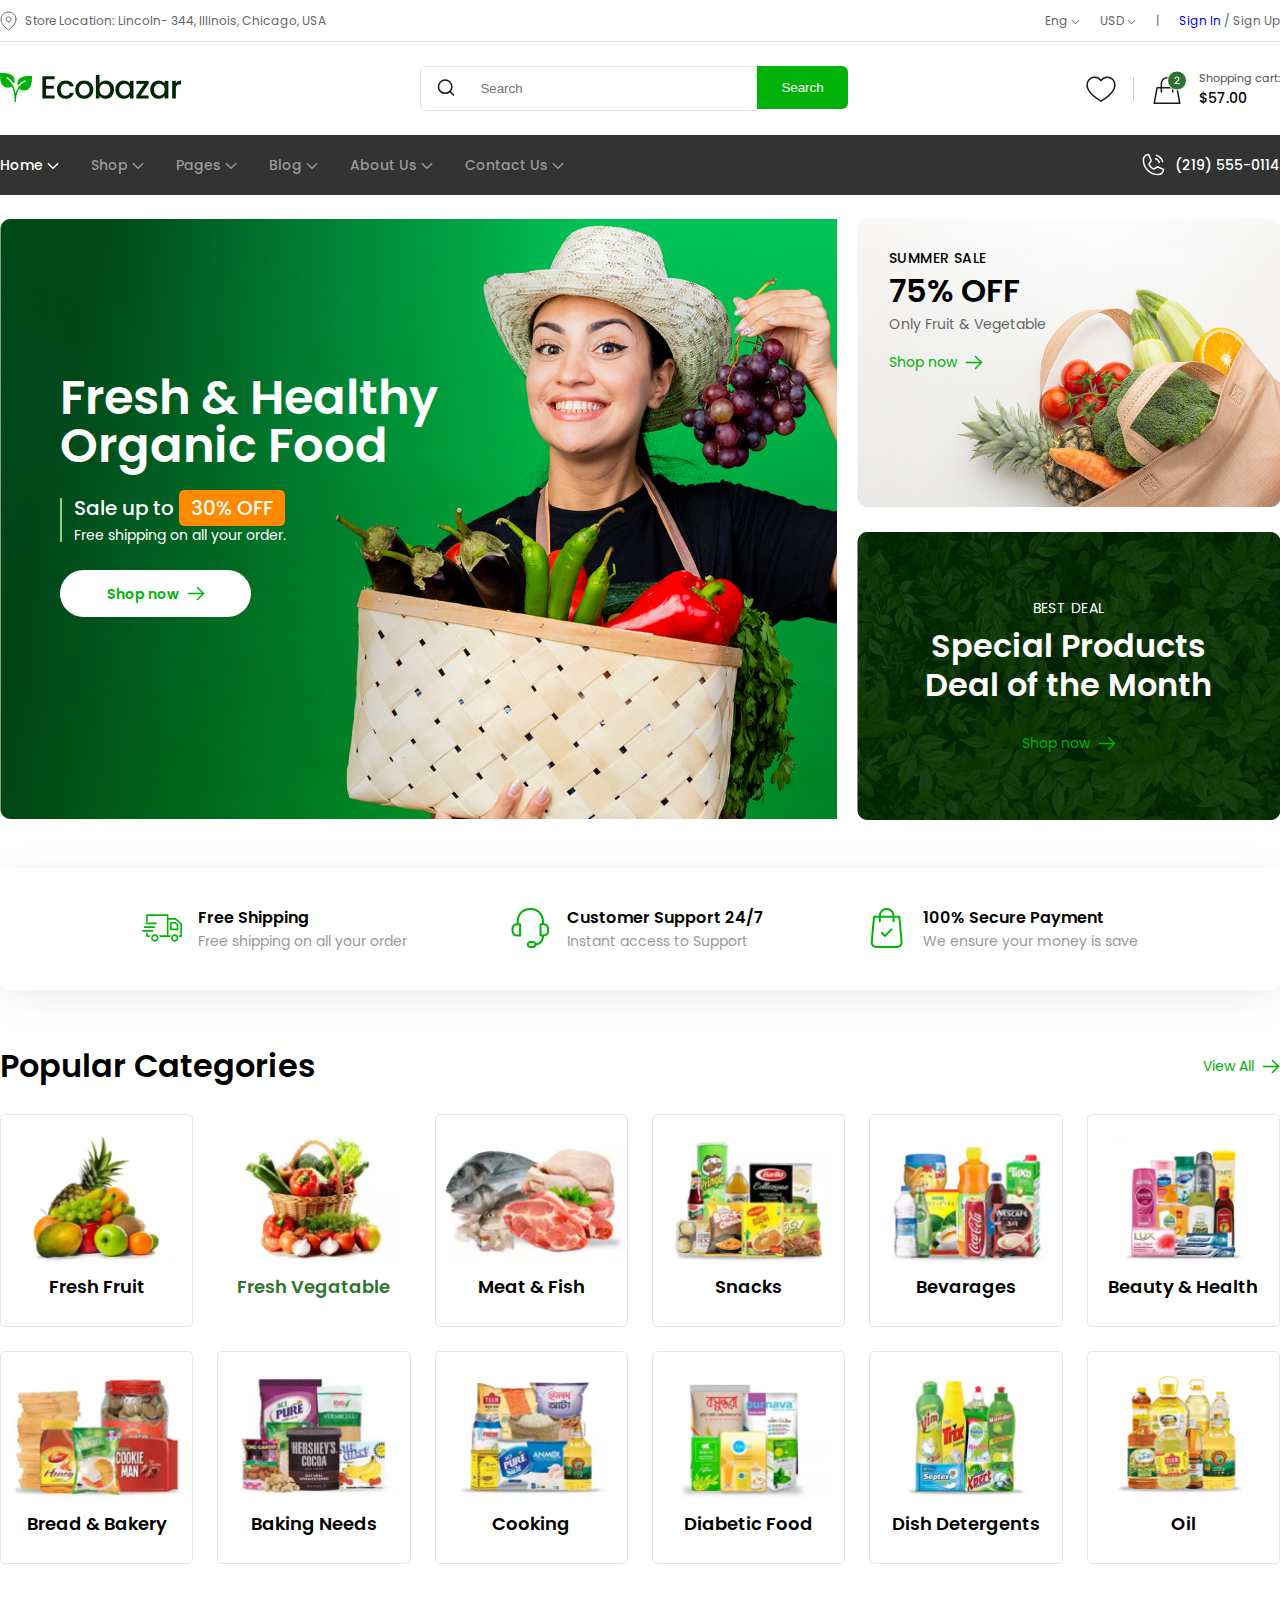
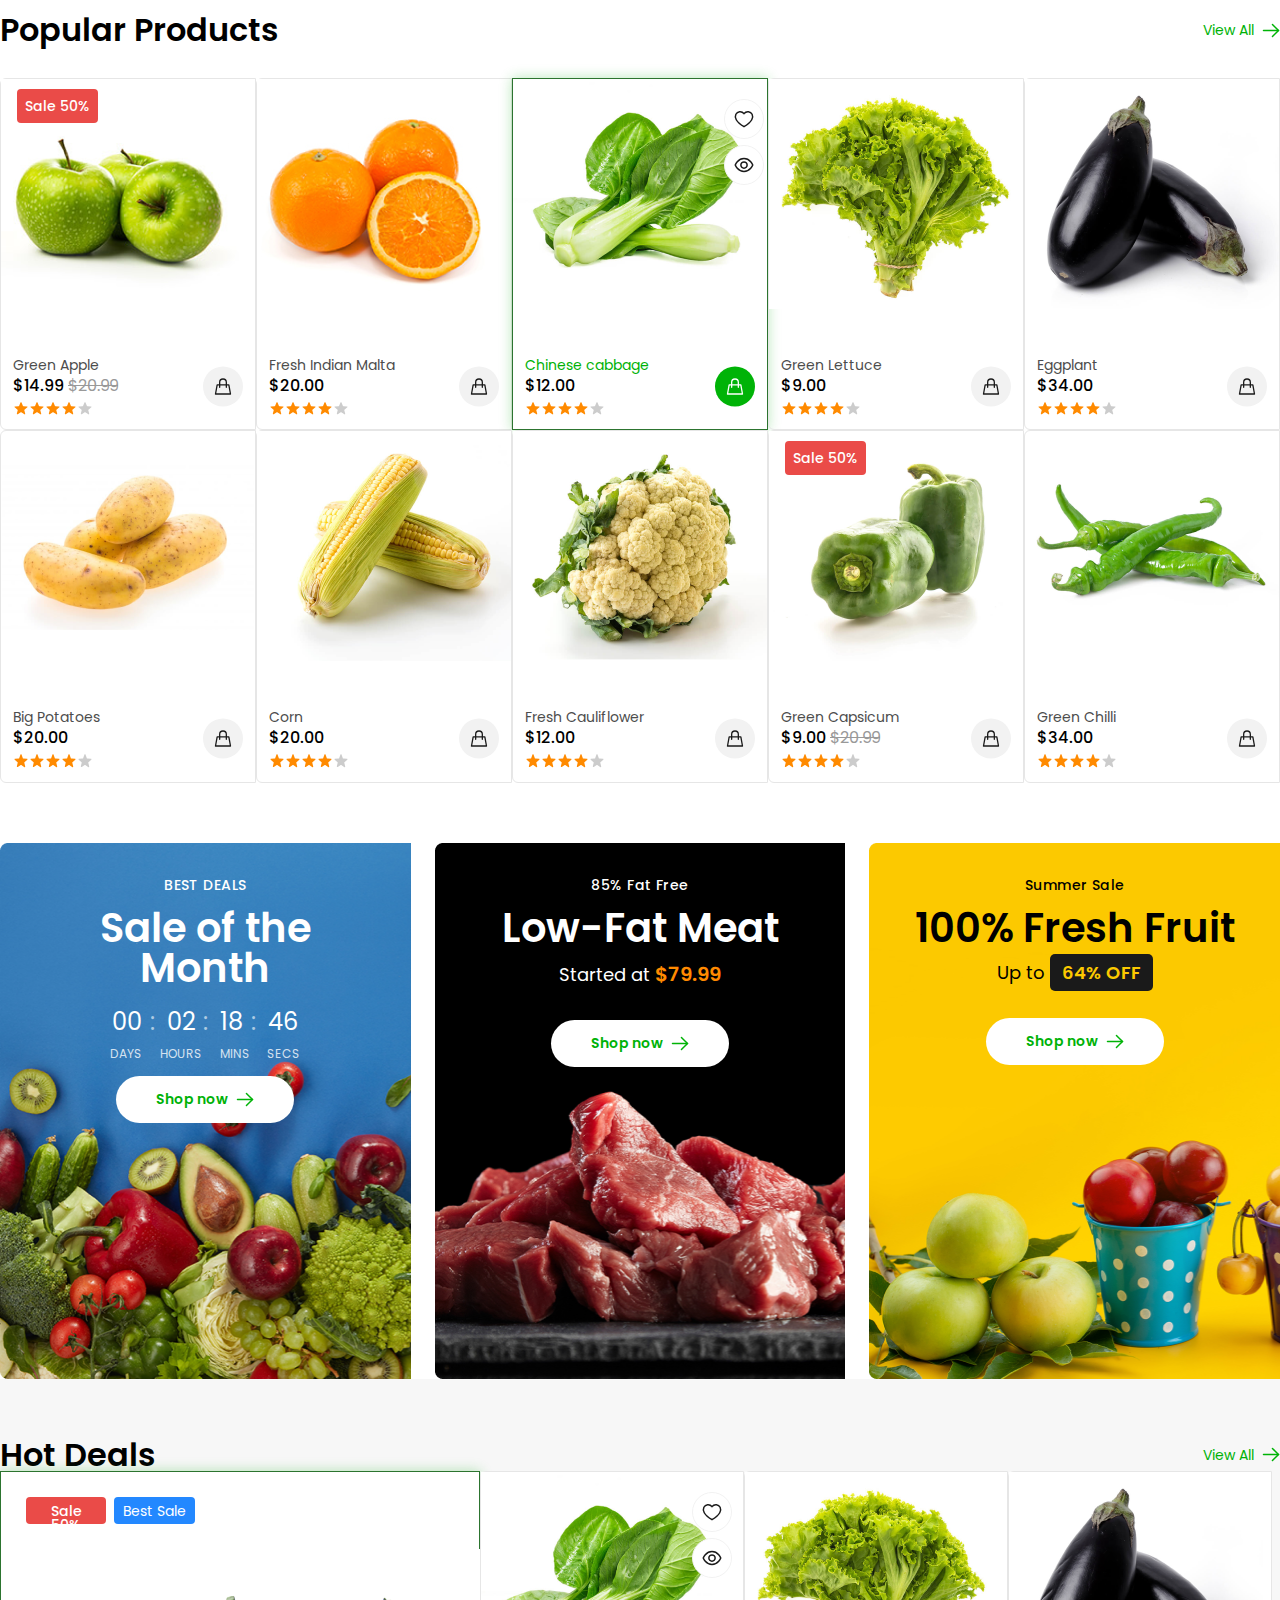
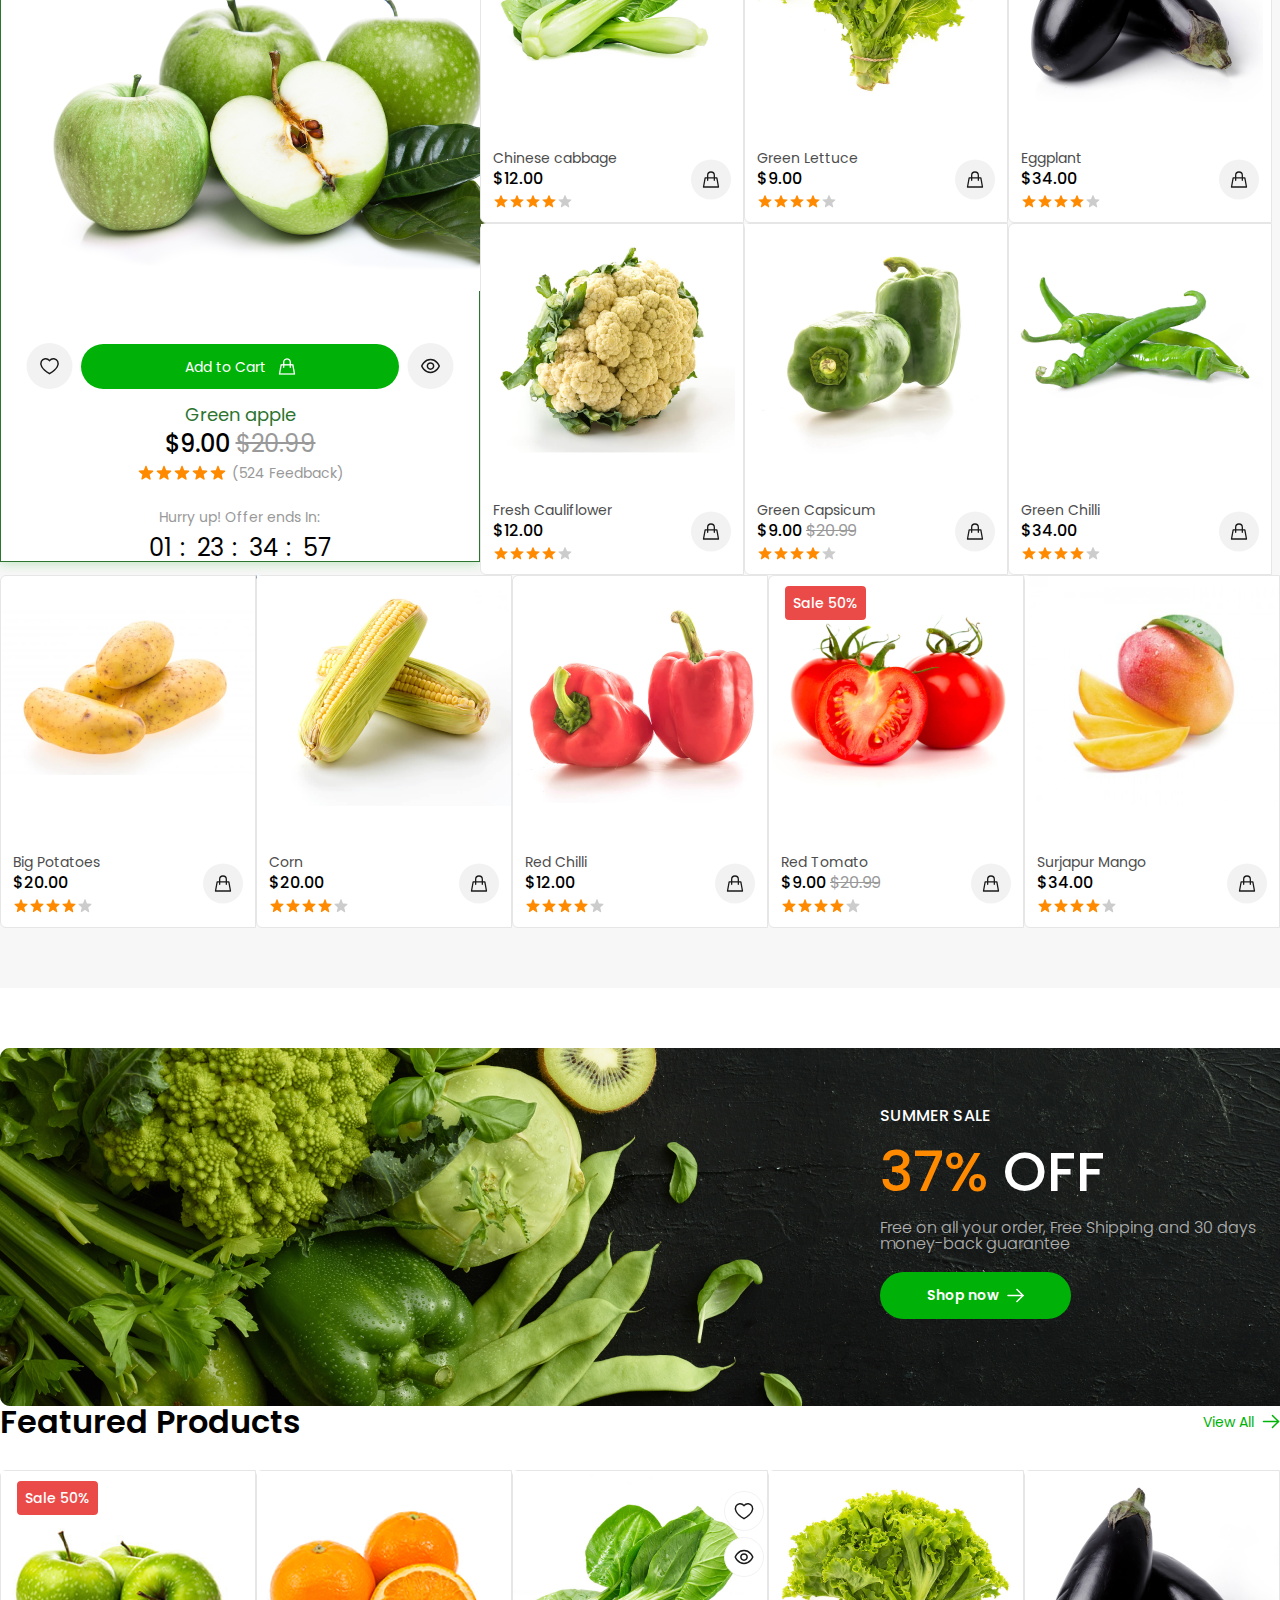
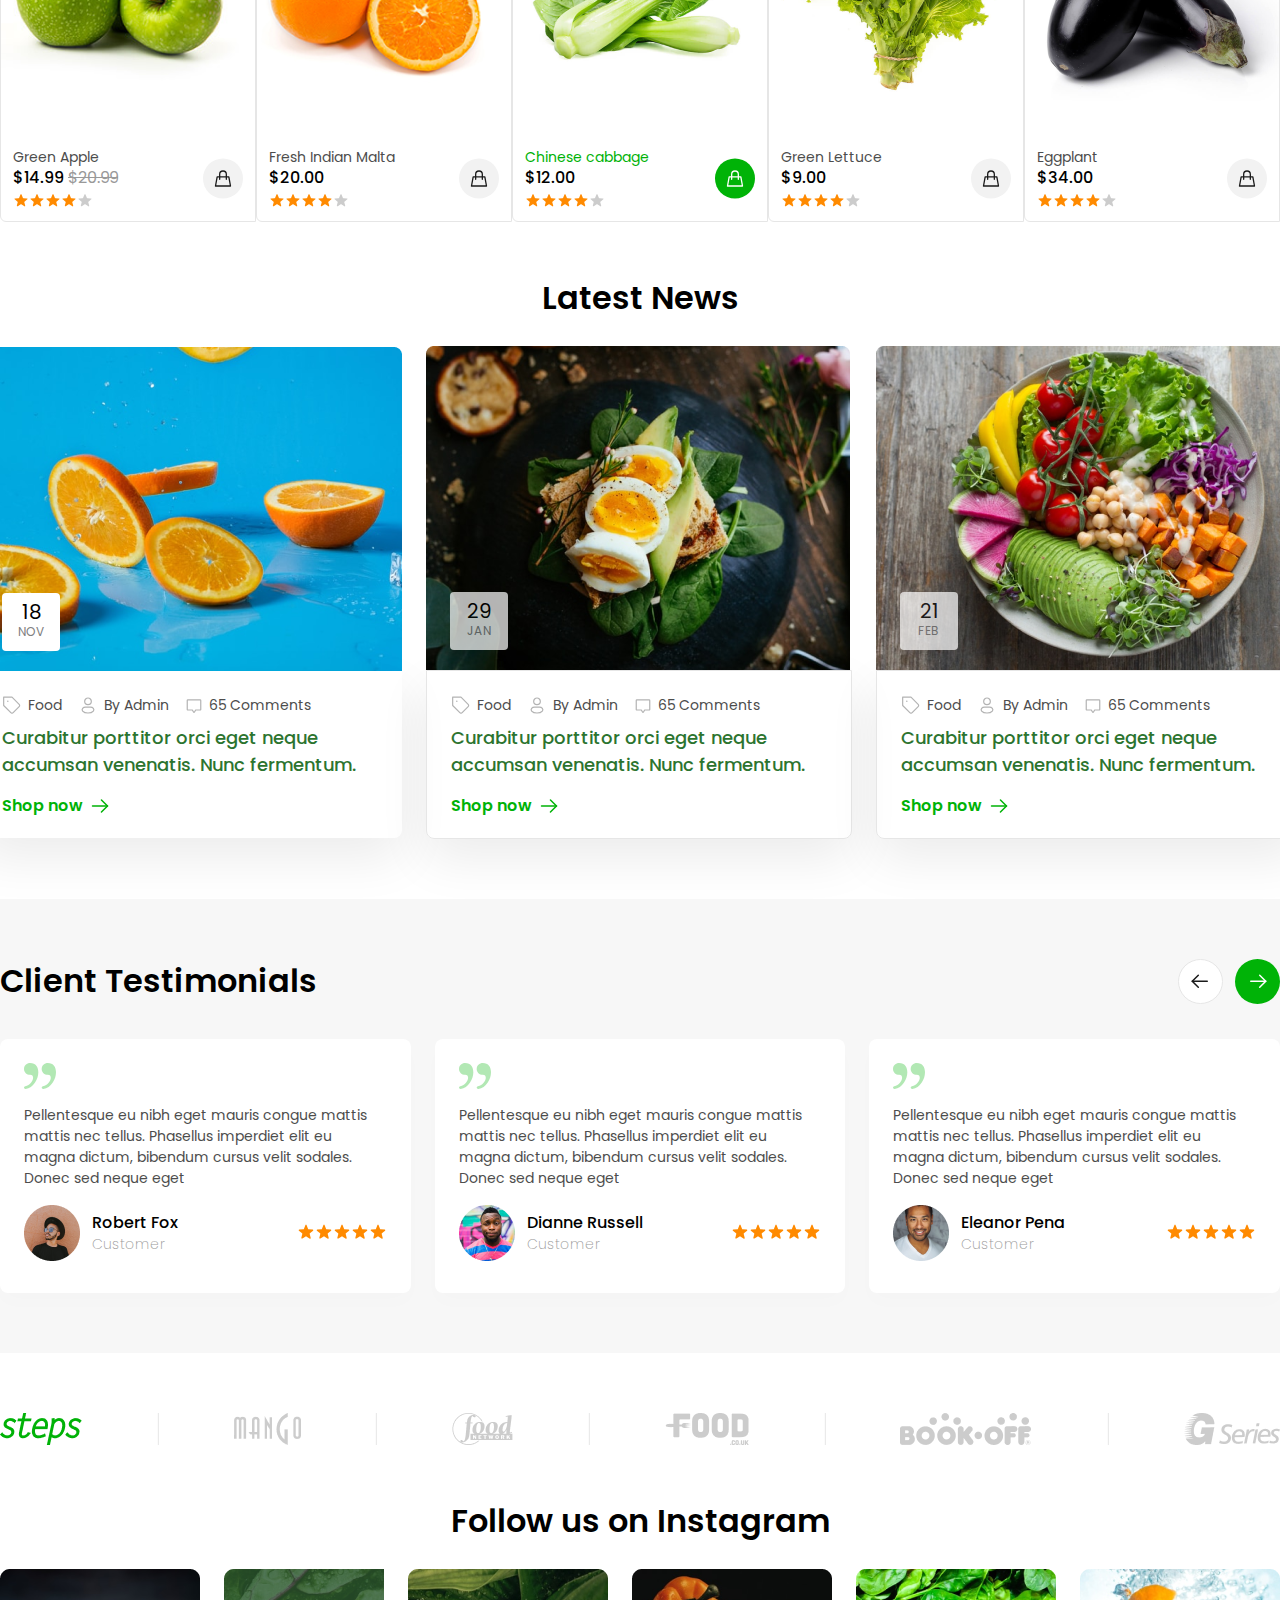
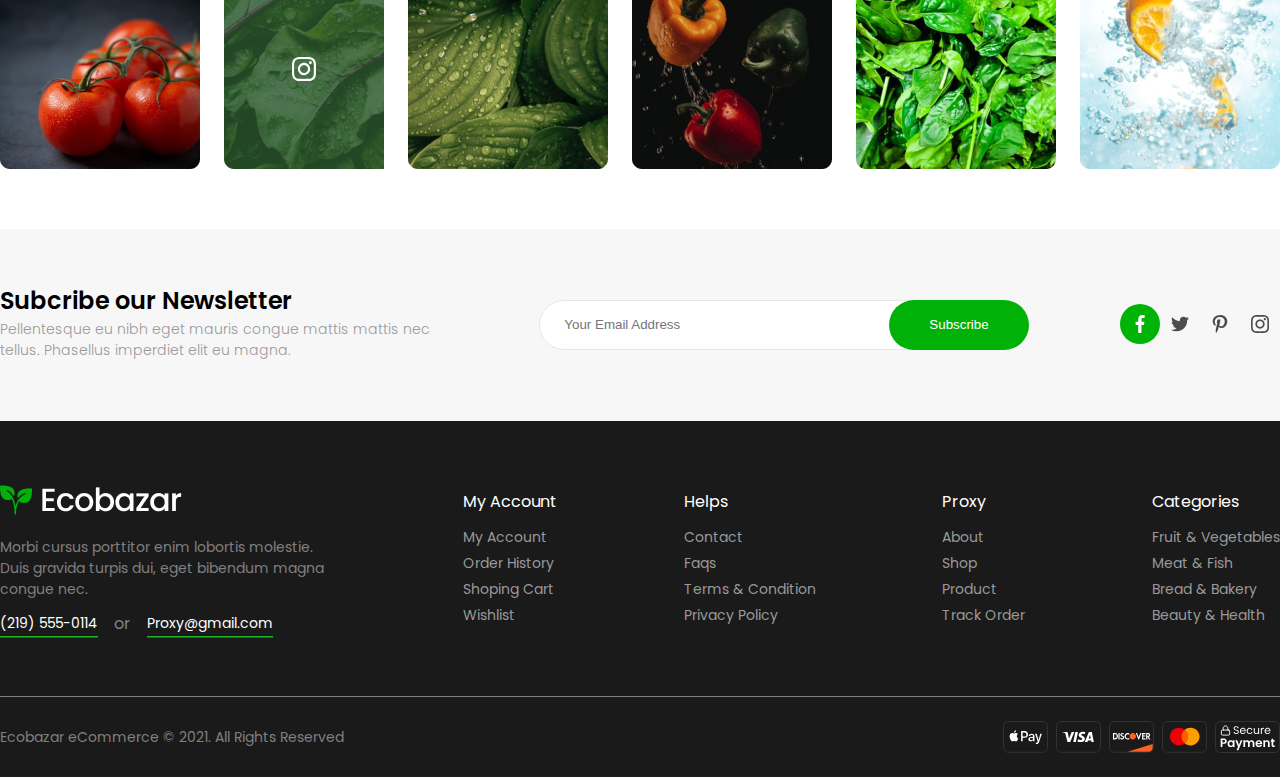
<file: index.html>
<!DOCTYPE html>
<html lang="en">
<head>
    <meta charset="UTF-8">
    <meta http-equiv="X-UA-Compatible" content="IE=edge">
    <meta name="viewport" content="width=device-width, initial-scale=1.0">
    <link rel="stylesheet" href="reset.css">
    <link rel="stylesheet" href="style.css">
    <link rel="preconnect" href="https://fonts.googleapis.com">
    <link rel="preconnect" href="https://fonts.gstatic.com" crossorigin>
    <link href="https://fonts.googleapis.com/css2?family=Poppins:ital,wght@0,100;0,200;0,300;0,400;0,500;0,600;0,700;0,800;0,900;1,100;1,200;1,300;1,400;1,500;1,600;1,700;1,800;1,900&display=swap" rel="stylesheet">
    <title>Home Page</title>
</head>
<body>
    <header>
        <div class="section flex-column">
            <div class="flex center header__location">
                <div class=" section__content  flex-column ">
                    <div class="flex space-between ">
                        <div class="flex space-between header-details header-location__gap">
                            <img src="./icons/Map Pin.svg" alt="">
                            <p>Store Location: Lincoln- 344, Illinois, Chicago, USA</p>
                        </div>
                        <div class="flex header-details header-details-gap">
                            <div class="flex header-details-gap">
                                <span>Eng <img src="./icons/Groupdown arrow.svg" alt=""></span>
                                <span>USD <img src="./icons/Groupdown arrow.svg" alt=""></span>
                                <span>|</span>
                            </div>
                            <div >
                             <a href="./signIn.html">  <span>Sign In</span></a> 
                                <span>/</span>
                                <span>Sign Up</span>
                            </div>
                        </div>
                    </div>
                </div>
            </div>
            <div class="section flex center shopping-section">
                <div class=" section__content ">
                    <div class="flex space-between">
                    <div>
                        <img src="./images/Logologo.png" alt="">
                    </div>
                    <div class="flex ">
                        <div class="border flex center">
                        <a href=""><img class="padding" src="./icons/Search.svg" alt=""></a>
                        <input class="search__bar search-button" type="search" placeholder="Search">
                         </div>
                         <div>
                        <input class="green-bg search-button" type="submit" value="Search">
                       </div>
                    </div>
                    <div class="flex center shopping-text">
                        <div class="flex shopping-cart">
                            <img src="./icons/Heart.svg" alt="">
                            <img src="./icons/Deviderline.svg" alt="">
                            <img src="./icons/Cart.svg" alt="">
                        </div>
                         <div class="flex-column shopping ">
                            <span class="shopping__text">Shopping cart:</span>
                            <span class="shopping-money">$57.00</span>
                        </div>
                    </div>
                </div>
            </div>
            </div>
            <div class="section flex center dark-bg navigation__size">
                <div class="section__content">
                   <div class="flex space-between">
                        <div class="flex">
                        <ul class="flex center nav__style">
                            <li  ><a class="text-decoration navigation"  href="index.html"> Home
                                <img class="arrow" src="./icons/Group.svg" alt="">
                            </a></li>
                            <li ><a class="text-decoration"  href="shop.html"> Shop
                                <img src="./icons/Groupnav.svg" alt="">
                            </a></li>
                            <li ><a class="text-decoration"  href="product.html">Pages
                                <img src="./icons/Groupnav.svg" alt="">
                            </a></li>
                            <li ><a class="text-decoration"  href=""> Blog
                                <img src="./icons/Groupnav.svg" alt="">
                            </a></li>
                            <li ><a class="text-decoration"  href="">About Us
                                <img src="./icons/Groupnav.svg" alt="">
                            </a></li>
                            <li><a class="text-decoration"  href="">Contact Us
                                <img src="./icons/Groupnav.svg" alt="">
                            </a></li>
                        </ul>
                    </div>
                    <div class="flex center call">
                        <img src="./icons/PhoneCall 1.svg" alt="">
                        <span class="number">(219) 555-0114</span>
                    </div>
                    </div>
                </div>
            </div>
        </div>
    </header>
    <section>
        <div class="section flex center">
            <div class="section__content banner-img flex">
                <div class="banner ">
                    <div class="flex-column banner__text">
                    <h1 >Fresh & Healthy
                        Organic Food</h1>
                        <div class="flex-column banner-border">
                            <p class="sale-text">Sale up to 
                                <span class="sale-off sale-text">30% OFF</span>
                            </p>
                            <span class="shipping-text">Free shipping on all your order.</span>
                        </div>
                        <span class="flex center call font-color white-bg button shop-now__button">Shop now
                            <img src="./icons/Groupshop now.svg" alt="">
                        </span>
                    </div>
                </div>
                <div class="small-banners flex-column">
                    <div class="small-banner1 flex-column ">
                        <div class="flex-column small-banner1__text">
                            <h4 class="small-banner1__heading">SUMMER SALE</h4>
                            <span class="small-banner1__sale">75% OFF</span>
                            <span class="small-banner1__description">Only Fruit & Vegetable</span>
                        </div>
                        <div>
                            <span class="flex call font-color small-banner1__button">Shop now
                                <img src="./icons/Groupshop now.svg" alt="">
                            </span>
                        </div>
                    </div>
                    <div class="small-banner2 flex-column center">
                        <div class="flex-column small-banner2__gap center">
                            <span class="small-banner2__deal">BEST DEAL</span>
                            <h4 class="small-banner2__heading">Special Products Deal of the Month</h4>
                        </div>
                        <div>
                            <span class="flex call center font-color small-banner1__button">Shop now
                                <img src="./icons/Groupshop now.svg" alt="">
                            </span>
                        </div>
                    </div>
                </div>
            </div>
        </div>
    </section>
    <section class="customer-section">
        <div class="section flex center">
            <div class="section__content flex center">
                <div class="flex section__content  customer-support center space-evenly">
                <div class="flex customer center">
                    <div>
                        <img src="./icons/delivery-truck 1.svg" alt="">
                    </div>
                    <div class="flex-column customer-description">
                        <p class="customer-heading">Free Shipping</p>
                        <span class="customer-text">Free shipping on all your order</span>
                    </div>
                </div>
                <div class="flex customer center">
                    <div>
                        <img src="./icons/headphones 1.svg" alt="">
                    </div >
                    <div class="flex-column customer-description">
                        <p class="customer-heading">Customer Support 24/7</p>
                        <span class="customer-text">Instant access to Support</span>
                    </div>
                </div>
                <div class="flex customer center">
                    <div>
                        <img src="./icons/shopping-bag.svg" alt="">
                    </div>
                    <div class="flex-column customer-description">
                        <p class="customer-heading">100% Secure Payment</p>
                        <span class="customer-text">We ensure your money is save</span>
                    </div>
                </div>
            </div>
            </div>
        </div>
    </section>
    <section >
        <div class="section white-bg flex center product-section-flex">
            <div class="section__content justify-center flex-column products-section ">
                <div class="section__content products-section flex-column">
                <div class="flex space-between">
                    <div>
                    <h2>Popular Categories</h2>
                </div>
                <div>
                    <span class="flex call center font-color small-banner1__button">View All
                        <img src="./icons/Groupshop now.svg" alt="">
                    </span>
                </div>
                </div>
                <div class="flex-column products-gap">
                <div class="flex products-gap">
                    <div class="flex-column grey-border Products">
                        <img src="./images/image 1.png" alt="">
                        <h4 class="products__heading">Fresh Fruit</h4>
                    </div>
                    <div class="flex-column   Products">
                        <img src="./images/image 12.png" alt="">
                        <h4 class="products__heading green__text">Fresh Vegatable</h4>
                    </div>
                    <div class="flex-column grey-border Products">
                        <img src="./images/image 13.png" alt="">
                        <h4 class="products__heading">Meat & Fish</h4>
                    </div>
                    <div class="flex-column grey-border Products">
                        <img src="./images/image 14.png" alt="">
                        <h4 class="products__heading">Snacks</h4>
                    </div>
                    <div class="flex-column grey-border Products">
                        <img src="./images/image 15.png" alt="">
                        <h4 class="products__heading">Bevarages</h4>
                    </div>
                    <div class="flex-column grey-border Products">
                        <img src="./images/image 16.png" alt="">
                        <h4 class="products__heading">Beauty & Health</h4>
                    </div>
                </div>
                <div class="flex products-gap">
                    <div class="flex-column grey-border Products">
                        <img src="./images/image 17.png" alt="">
                        <h4 class="products__heading">Bread & Bakery</h4>
                    </div>
                    <div class="flex-column grey-border Products">
                        <img src="./images/image 18.png" alt="">
                        <h4 class="products__heading">Baking Needs</h4>
                    </div>
                    <div class="flex-column grey-border Products">
                        <img src="./images/image 19.png" alt="">
                        <h4 class="products__heading">Cooking</h4>
                    </div>
                    <div class="flex-column grey-border Products">
                        <img src="./images/image 110.png" alt="">
                        <h4 class="products__heading">Diabetic Food</h4>
                    </div>
                    <div class="flex-column grey-border Products">
                        <img src="./images/image 111.png" alt="">
                        <h4 class="products__heading">Dish Detergents</h4>
                    </div>
                    <div class="flex-column grey-border Products">
                        <img src="./images/image 112.png" alt="">
                        <h4 class="products__heading">Oil</h4>
                    </div>
                </div>
            </div>
            </div>
        </div>
        </div>
    </section>
    <section class="products__wrapper">
        
        <div class="section flex center">
            <div class="section__content justify-center flex-column products-section ">
                <div class="section__content products-section flex-column">
                    <div class="flex space-between">
                        <div>
                        <h2>Popular Products</h2>
                    </div>
                    <div>
                        <span class="flex call center font-color small-banner1__button">View All
                            <img src="./icons/Groupshop now.svg" alt="">
                        </span>
                    </div>
                </div>
                    <div class="flex-column">
                        <div class="flex">
                            <div class="border product-wrapper">
                                <div class="flex-column product-bg">
                                    <div>
                                        <span class="sale center">Sale 50%</span>
                                    </div>
                                </div>
                                <div class="flex products__description product__padding space-between">
                                    <div class="flex-column products__description">
                                        <span class="product-description ">Green Apple</span>
                                        <span class="product__price ">$14.99 <span class="product__price--style">$20.99</span></span>
                                        <img class="rating"  src="./icons/Rating.svg" alt="">
                                    </div>
                                    <div>
                                        <img  src="./icons/Add To Cart.svg" alt="">
                                    </div>
                                </div>
                            </div>
                            <div class="border product-wrapper">
                                <div class="flex-column orange__bg product-bg">
                                </div>
                                <div class="flex products__description product__padding  space-between">
                                    <div class="flex-column products__description">
                                        <span class="product-description ">Fresh Indian Malta</span>
                                        <span class="product__price ">$20.00 </span>
                                        <img class="rating"  src="./icons/Rating.svg" alt="">
                                    </div>
                                    <div>
                                        <img  src="./icons/Add To Cart.svg" alt="">
                                    </div>
                                </div>
                            </div>
                            <div class="green-border product-wrapper">
                                <div class="flex-column cabbage-bg product-bg">
                                    <div class="flex-column favorite__icons">
                                        <img class="favorite" src="./icons/Add To wishlist.svg" alt="">
                                        <img class="favorite" src="./icons/Quick View.svg" alt="">
                                    </div>
                                </div>
                                <div class="flex products__description product__padding space-between">
                                    <div class="flex-column products__description">
                                        <span class="product-description green-text ">Chinese cabbage</span>
                                        <span class="product__price ">$12.00 </span>
                                        <img class="rating"  src="./icons/Rating.svg" alt="">
                                    </div>
                                    <div>
                                        <img  src="./icons/Add To Cart2.svg" alt="">
                                    </div>
                                </div>
                            </div>
                            <div class="border product-wrapper">
                                <div class="flex-column lettuce-bg product-bg">
                                </div>
                                <div class="flex products__description product__padding  space-between">
                                    <div class="flex-column products__description">
                                        <span class="product-description ">Green Lettuce</span>
                                        <span class="product__price ">$9.00 </span>
                                        <img class="rating"  src="./icons/Rating.svg" alt="">
                                    </div>
                                    <div>
                                        <img  src="./icons/Add To Cart.svg" alt="">
                                    </div>
                                </div>
                            </div>
                            <div class="border product-wrapper">
                                <div class="flex-column eggplant-bg product-bg">
                                </div>
                                <div class="flex products__description product__padding  space-between">
                                    <div class="flex-column products__description">
                                        <span class="product-description ">Eggplant</span>
                                        <span class="product__price ">$34.00 </span>
                                        <img class="rating"  src="./icons/Rating.svg" alt="">
                                    </div>
                                    <div>
                                        <img  src="./icons/Add To Cart.svg" alt="">
                                    </div>
                                </div>
                            </div>
                    </div>
                    <div class="flex">
                    <div class="border product-wrapper">
                        <div class="flex-column potato-bg product-bg">
                        </div>
                        <div class="flex products__description product__padding  space-between">
                            <div class="flex-column products__description">
                                <span class="product-description ">Big Potatoes</span>
                                <span class="product__price ">$20.00 </span>
                                <img class="rating"  src="./icons/Rating.svg" alt="">
                            </div>
                            <div>
                                <img  src="./icons/Add To Cart.svg" alt="">
                            </div>
                        </div>
                    </div>
                    <div class="border product-wrapper">
                        <div class="flex-column corn-bg product-bg">
                        </div>
                        <div class="flex products__description product__padding  space-between">
                            <div class="flex-column products__description">
                                <span class="product-description ">Corn</span>
                                <span class="product__price ">$20.00 </span>
                                <img class="rating"  src="./icons/Rating.svg" alt="">
                            </div>
                            <div>
                                <img  src="./icons/Add To Cart.svg" alt="">
                            </div>
                        </div>
                    </div>
                    <div class="border product-wrapper">
                        <div class="flex-column cauliflower-bg product-bg">
                        </div>
                        <div class="flex products__description product__padding  space-between">
                            <div class="flex-column products__description">
                                <span class="product-description ">Fresh Cauliflower</span>
                                <span class="product__price ">$12.00 </span>
                                <img class="rating"  src="./icons/Rating.svg" alt="">
                            </div>
                            <div>
                                <img  src="./icons/Add To Cart.svg" alt="">
                            </div>
                        </div>
                    </div>
                    <div class="border product-wrapper">
                        <div class="flex-column capsicum-bg product-bg">
                            <div>
                                <span class="sale center">Sale 50%</span>
                            </div>
                        </div>
                        <div class="flex products__description product__padding space-between">
                            <div class="flex-column products__description">
                                <span class="product-description ">Green Capsicum</span>
                                <span class="product__price ">$9.00 <span class="product__price--style">$20.99</span></span>
                                <img class="rating"  src="./icons/Rating.svg" alt="">
                            </div>
                            <div>
                                <img  src="./icons/Add To Cart.svg" alt="">
                            </div>
                        </div>
                    </div>
                    <div class="border product-wrapper">
                        <div class="flex-column chilli-bg product-bg">
                        </div>
                        <div class="flex products__description product__padding  space-between">
                            <div class="flex-column products__description">
                                <span class="product-description ">Green Chilli</span>
                                <span class="product__price ">$34.00 </span>
                                <img class="rating"  src="./icons/Rating.svg" alt="">
                            </div>
                            <div>
                                <img  src="./icons/Add To Cart.svg" alt="">
                            </div>
                        </div>
                    </div>
                </div>
         </div>
    </div>
</section>
<section>
    <div class="section flex center">
        <div class="section__content deal__section flex center">
            <div class="deal-bg__one flex-column ">
                <div>
                    <h5 class="deals-text">BEST DEALS</h5>
                </div>
                <div>
                    <h4 class="deal-heading">Sale of the Month</h4>
                </div>
            <div class="flex-column date__desctiption">
                <div class="flex date__desctiption center">
                    <div class=" time__description">
                        <span class="date">00</span>
                    </div>
                    <div>
                        <span class="dots">:</span>
                    </div>
                    <div class="">
                        <span class="date">02</span>
                    </div>
                    <div>
                        <span class="dots">:</span>
                    </div>
                    <div class="">
                        <span class="date">18</span>
                    </div>
                    <div>
                        <span class="dots">:</span>
                    </div>
                    <div class="">
                        <span class="date">46</span>
                    </div>
                </div>
                <div class="flex center description">
                    <span class="description">DAYS</span>
                    <span class="description">HOURS</span>
                    <span class="description">MINS</span>
                    <span class="description">SECS</span> 
                </div>
            </div>
            <div class="flex center"  >
                <span class="flex center call font-color white-bg button shop-now__button">Shop now
                    <img src="./icons/Groupshop now.svg" alt="">
                </span>
            </div>
            </div>
            <div class="deal-bg__one deal-bg__two flex-column">
                <div>
                    <h5 class="deals-text">85% Fat Free</h5>
                </div>
                <div>
                    <h4 class="deal-heading">Low-Fat Meat</h4>
                </div>
                <div class="flex center">
                    <span class="deal-start"> Started at <span class="deal-start__price">$79.99</span></span>
                </div>
                <div class="flex center button-margin"  >
                    <span class="flex center call font-color white-bg button shop-now__button">Shop now
                        <img src="./icons/Groupshop now.svg" alt="">
                    </span>
                </div>
            </div>
            <div class="deal-bg__one deal-bg__three flex-column">
                <div>
                    <h5 class="deals-text black-font">Summer Sale</h5>
                </div>
                <div>
                    <h4 class="deal-heading black-font">100% Fresh Fruit</h4>
                </div>
                <div class="flex center">
                    <span class="deal-start black-font"> Up to <span class="deal-start__price deal-start__style">64% OFF</span></span>
                </div>
                <div class="flex center button-margin"  >
                    <span class="flex center call font-color white-bg button shop-now__button">Shop now
                        <img src="./icons/Groupshop now.svg" alt="">
                    </span>
                </div>
            </div>
        </div>
    </div>
</section>
<section class="grey-bg ">
    <div class="section flex center">
        <div class="section__content justify-center flex-column  ">
            <div class="section__content  flex-column">
                <div class="flex space-between">
                    <div>
                        <h2>Hot Deals</h2>
                    </div>
                    <div>
                        <span class="flex call center font-color small-banner1__button">View All
                            <img src="./icons/Groupshop now.svg" alt="">
                        </span>
                    </div>
                </div>
                <div class="flex-column">
            
                <div class="flex">
                    <div class="flex">
                        <div class="green-border big-products__wrapper white-bg">
                            <div class="big-products__img">
                                <div class="flex sale-button">
                                    <span class="sale center">Sale 50%</span>
                                    <span class="sale center blue-bg">Best Sale</span>
                                </div>
                            </div>
                            <div class="flex product__add-button center">
                                <div >
                                    <img src="./icons/Wishlistgreyheart.svg" alt="">
                                </div>
                                <div class="green-bg add-product center">
                                    <span class=" flex center add">Add to Cart <img src="./images/Rectangle.png" alt=""></span>
                                </div>
                                <div>
                                    <img src="./icons/Quick Viewview1.svg" alt="">
                                </div>
                            </div>
                            <div class="flex-column center product-text">
                                <div>
                                     <p class="green__text big-product__style">Green apple</p>
                                </div>
                                <div>
                                     <span class="product__price big-product__size ">$9.00 <span class="product__price--style big-product__size">$20.99</span></span>
                                </div>
                                <div class="flex center feedback">
                                     <img src="./icons/Ratingfullrating.svg" alt="">
                                     <span class="grey-font"> (524 Feedback)</span>
                                </div>
                                <div class="flex-column center product-time">
                                <div>
                                    <p class="grey-font">Hurry up! Offer ends In:</p>
                                </div>
                                <div class="flex-column date__desctiption">
                                    <div class="flex date__desctiption center">
                                        <div class=" time__description">
                                            <span class="date black-font">01</span>
                                        </div>
                                        <div>
                                            <span class="dots black-font">:</span>
                                        </div>
                                        <div class="">
                                            <span class="date black-font">23</span>
                                        </div>
                                        <div>
                                            <span class="dots black-font">:</span>
                                        </div>
                                        <div class="">
                                            <span class="date black-font">34</span>
                                        </div>
                                        <div>
                                            <span class="dots black-font">:</span>
                                        </div>
                                        <div class="">
                                            <span class="date black-font">57</span>
                                        </div>
                                    </div>
                                    <div class="flex center description">
                                        <span class="description grey-font">DAYS</span>
                                        <span class="description grey-font">HOURS</span>
                                        <span class="description grey-font">MINS</span>
                                        <span class="description grey-font">SECS</span> 
                                    </div>
                                </div>
                            </div>
                            </div>
                        </div>
                    </div>
                    <div class="flex-column">
                        <div class="border product-wrapper white-bg">
                            <div class="flex-column cabbage-bg product-bg">
                                <div class="flex-column favorite__icons">
                                    <img class="favorite" src="./icons/Add To wishlist.svg" alt="">
                                    <img class="favorite" src="./icons/Quick View.svg" alt="">
                                </div>
                            </div>
                            <div class="flex products__description product__padding space-between">
                                <div class="flex-column products__description">
                                    <span class="product-description  ">Chinese cabbage</span>
                                    <span class="product__price ">$12.00 </span>
                                    <img class="rating"  src="./icons/Rating.svg" alt="">
                                </div>
                                <div>
                                    <img  src="./icons/Add To Cart.svg" alt="">
                                </div>
                            </div>
                        </div>
                    <div class="border product-wrapper white-bg">
                        <div class="flex-column cauliflower-bg product-bg">
                        </div>
                        <div class="flex products__description product__padding  space-between">
                            <div class="flex-column products__description">
                                <span class="product-description ">Fresh Cauliflower</span>
                                <span class="product__price ">$12.00 </span>
                                <img class="rating"  src="./icons/Rating.svg" alt="">
                            </div>
                            <div>
                                <img  src="./icons/Add To Cart.svg" alt="">
                            </div>
                        </div>
                    </div>
                  </div>
                  <div class="flex-column">
                    <div class="border product-wrapper white-bg">
                        <div class="flex-column lettuce-bg product-bg">
                        </div>
                        <div class="flex products__description product__padding  space-between">
                            <div class="flex-column products__description">
                                <span class="product-description ">Green Lettuce</span>
                                <span class="product__price ">$9.00 </span>
                                <img class="rating"  src="./icons/Rating.svg" alt="">
                            </div>
                            <div>
                                <img  src="./icons/Add To Cart.svg" alt="">
                            </div>
                        </div>
                    </div>
                    <div class="border product-wrapper white-bg">
                        <div class="flex-column capsicum-bg product-bg">
                            
                        </div>
                        <div class="flex products__description product__padding space-between">
                            <div class="flex-column products__description">
                                <span class="product-description ">Green Capsicum</span>
                                <span class="product__price ">$9.00 <span class="product__price--style">$20.99</span></span>
                                <img class="rating"  src="./icons/Rating.svg" alt="">
                            </div>
                            <div>
                                <img  src="./icons/Add To Cart.svg" alt="">
                            </div>
                        </div>
                    </div>
              </div>
              <div class="flex-column">
                <div class="border product-wrapper white-bg">
                    <div class="flex-column eggplant-bg product-bg">
                    </div>
                    <div class="flex products__description product__padding  space-between">
                        <div class="flex-column products__description">
                            <span class="product-description ">Eggplant</span>
                            <span class="product__price ">$34.00 </span>
                            <img class="rating"  src="./icons/Rating.svg" alt="">
                        </div>
                        <div>
                            <img  src="./icons/Add To Cart.svg" alt="">
                        </div>
                    </div>
                </div>
                <div class="border product-wrapper white-bg">
                    <div class="flex-column chilli-bg product-bg ">
                    </div>
                    <div class="flex products__description product__padding  space-between">
                        <div class="flex-column products__description">
                            <span class="product-description ">Green Chilli</span>
                            <span class="product__price ">$34.00 </span>
                            <img class="rating"  src="./icons/Rating.svg" alt="">
                        </div>
                        <div>
                            <img  src="./icons/Add To Cart.svg" alt="">
                        </div>
                    </div>
                </div>
          </div>
        </div>
            </div>
            <div class="flex">
            <div class="border product-wrapper white-bg">
                <div class="flex-column potato-bg product-bg">
                </div>
                <div class="flex products__description product__padding  space-between">
                    <div class="flex-column products__description">
                        <span class="product-description ">Big Potatoes</span>
                        <span class="product__price ">$20.00 </span>
                        <img class="rating"  src="./icons/Rating.svg" alt="">
                    </div>
                    <div>
                        <img  src="./icons/Add To Cart.svg" alt="">
                    </div>
                </div>
            </div>
            <div class="border product-wrapper white-bg">
                <div class="flex-column corn-bg product-bg">
                </div>
                <div class="flex products__description product__padding  space-between">
                    <div class="flex-column products__description">
                        <span class="product-description ">Corn</span>
                        <span class="product__price ">$20.00 </span>
                        <img class="rating"  src="./icons/Rating.svg" alt="">
                    </div>
                    <div>
                        <img  src="./icons/Add To Cart.svg" alt="">
                    </div>
                </div>
            </div>
            <div class="border product-wrapper white-bg">
                <div class="flex-column redchilli-bg product-bg">
                </div>
                <div class="flex products__description product__padding  space-between">
                    <div class="flex-column products__description">
                        <span class="product-description ">Red Chilli</span>
                        <span class="product__price ">$12.00 </span>
                        <img class="rating"  src="./icons/Rating.svg" alt="">
                    </div>
                    <div>
                        <img  src="./icons/Add To Cart.svg" alt="">
                    </div>
                </div>
            </div>
            <div class="border product-wrapper white-bg">
                <div class="flex-column product-bg tomato-bg">
                    <div>
                        <span class="sale center">Sale 50%</span>
                    </div>
                </div>
                <div class="flex products__description product__padding space-between">
                    <div class="flex-column products__description">
                        <span class="product-description ">Red Tomato</span>
                        <span class="product__price ">$9.00 <span class="product__price--style">$20.99</span></span>
                        <img class="rating"  src="./icons/Rating.svg" alt="">
                    </div>
                    <div>
                        <img  src="./icons/Add To Cart.svg" alt="">
                    </div>
                </div>
            </div>
            <div class="border product-wrapper white-bg">
                <div class="flex-column mango-bg product-bg">
                </div>
                <div class="flex products__description product__padding  space-between">
                    <div class="flex-column products__description">
                        <span class="product-description ">Surjapur Mango</span>
                        <span class="product__price ">$34.00 </span>
                        <img class="rating"  src="./icons/Rating.svg" alt="">
                    </div>
                    <div>
                        <img  src="./icons/Add To Cart.svg" alt="">
                    </div>
                </div>
            </div>
        </div>
    </div>
    </div>
    </div>
</section>
<section class="discount-banner">
    <div class="section flex center">
        <div class="section__content justify-center">
            <div class=" flex banner__image">
                <div class="flex-column discount-description">
                    <h4 class="discount__banner--heading">Summer Sale</h4>
                    <span class="discount-price">
                        37%
                        <span class="discount-off" >
                        OFF
                        </span>
                    </span>
                    <p class="discount-text">Free on all your order, Free Shipping and  30 days money-back guarantee</p>
                    <span class="flex center call green-bg button shop-now__button">Shop now
                        <img src="./icons/Grouparrownext.svg" alt="">
                    </span>
                </div>
            </div>
        </div>
    </div>
</section>
<section>
    <div class="section flex center">
        <div class="section__content justify-center flex-column products-section ">
            <div class="section__content products-section flex-column">
                <div class="flex space-between">
                    <div>
                    <h2>Featured Products</h2>
                </div>
                <div>
                    <span class="flex call center font-color small-banner1__button">View All
                        <img src="./icons/Groupshop now.svg" alt="">
                    </span>
                </div>
            </div>
            <div class="flex products-margin">
                <div class="border product-wrapper">
                    <div class="flex-column product-bg">
                        <div>
                            <span class="sale center">Sale 50%</span>
                        </div>
                    </div>
                    <div class="flex products__description product__padding space-between">
                        <div class="flex-column products__description">
                            <span class="product-description ">Green Apple</span>
                            <span class="product__price ">$14.99 <span class="product__price--style">$20.99</span></span>
                            <img class="rating"  src="./icons/Rating.svg" alt="">
                        </div>
                        <div>
                            <img  src="./icons/Add To Cart.svg" alt="">
                        </div>
                    </div>
                </div>
                <div class="border product-wrapper">
                    <div class="flex-column orange__bg product-bg">
                    </div>
                    <div class="flex products__description product__padding  space-between">
                        <div class="flex-column products__description">
                            <span class="product-description ">Fresh Indian Malta</span>
                            <span class="product__price ">$20.00 </span>
                            <img class="rating"  src="./icons/Rating.svg" alt="">
                        </div>
                        <div>
                            <img  src="./icons/Add To Cart.svg" alt="">
                        </div>
                    </div>
                </div>
                <div class="border product-wrapper">
                    <div class="flex-column cabbage-bg product-bg">
                        <div class="flex-column favorite__icons">
                            <img class="favorite" src="./icons/Add To wishlist.svg" alt="">
                            <img class="favorite" src="./icons/Quick View.svg" alt="">
                        </div>
                    </div>
                    <div class="flex products__description product__padding space-between">
                        <div class="flex-column products__description">
                            <span class="product-description green-text ">Chinese cabbage</span>
                            <span class="product__price ">$12.00 </span>
                            <img class="rating"  src="./icons/Rating.svg" alt="">
                        </div>
                        <div>
                            <img  src="./icons/Add To Cart2.svg" alt="">
                        </div>
                    </div>
                </div>
                <div class="border product-wrapper">
                    <div class="flex-column lettuce-bg product-bg">
                    </div>
                    <div class="flex products__description product__padding  space-between">
                        <div class="flex-column products__description">
                            <span class="product-description ">Green Lettuce</span>
                            <span class="product__price ">$9.00 </span>
                            <img class="rating"  src="./icons/Rating.svg" alt="">
                        </div>
                        <div>
                            <img  src="./icons/Add To Cart.svg" alt="">
                        </div>
                    </div>
                </div>
                <div class="border product-wrapper">
                    <div class="flex-column eggplant-bg product-bg">
                    </div>
                    <div class="flex products__description product__padding  space-between">
                        <div class="flex-column products__description">
                            <span class="product-description ">Eggplant</span>
                            <span class="product__price ">$34.00 </span>
                            <img class="rating"  src="./icons/Rating.svg" alt="">
                        </div>
                        <div>
                            <img  src="./icons/Add To Cart.svg" alt="">
                        </div>
                    </div>
                </div>
        </div>
    </div>
</div>
</section>
<section>
    <div class="section flex center">
        <div class="section__content flex-column lates__news--section justify-center">
            <div class="flex center">
                <h2>Latest News</h2>
            </div>
            <div class="flex center latest__news--bg">
                    <div>
                        <div class="orange-bg flex-column">
                            <div class="white-bg flex-column date-bg center">
                                <span class="date-number">
                                    18
                                </span>
                                <span class="date-month">
                                    NOV
                                </span>
                            </div>
                        </div>
                        <div class="flex-column  latest-news__description">
                            <div class="flex-column latest-news__gap">
                            <div class="flex news-decription ">
                                <div class="flex center news-comments">
                                    <img src="./icons/tag 1.svg" alt="">
                                    <span>Food</span>
                                </div>
                                <div class="flex center news-comments">
                                    <img src="./icons/user_3 1.svg" alt="">
                                    <span>By Admin</span>
                                </div>
                                <div class="flex center news-comments">
                                    <img src="./icons/ChatCentered 1.svg" alt="">
                                    <span>65 Comments</span>
                                </div>
                            </div>
                            <div class="flex news-decription">
                                <p class=" news-text">
                                    Curabitur porttitor orci eget neque accumsan venenatis. Nunc fermentum.
                                </p>
                            </div>
                            </div>
                            <div>
                                <span class="flex green-text call news-text-button  font-color small-banner1__button">Shop now
                                    <img src="./icons/Groupshop now.svg" alt="">
                                </span>
                            </div>
                        </div>
                    </div>
                    <div>
                        <div class="orange-bg egg-salad-banner flex-column">
                            <div class="white-bg flex-column opacity  date-bg center">
                                <span class="date-number">
                                    29
                                </span>
                                <span class="date-month">
                                    JAN
                                </span>
                            </div>
                        </div>
                        <div class="flex-column border latest-news__description">
                            <div class="flex-column latest-news__gap">
                            <div class="flex news-decription ">
                                <div class="flex center news-comments">
                                    <img src="./icons/tag 1.svg" alt="">
                                    <span>Food</span>
                                </div>
                                <div class="flex center news-comments">
                                    <img src="./icons/user_3 1.svg" alt="">
                                    <span>By Admin</span>
                                </div>
                                <div class="flex center news-comments">
                                    <img src="./icons/ChatCentered 1.svg" alt="">
                                    <span>65 Comments</span>
                                </div>
                            </div>
                            <div class="flex news-decription">
                                <p class=" news-text ">
                                    Curabitur porttitor orci eget neque accumsan venenatis. Nunc fermentum.
                                </p>
                            </div>
                            </div>
                            <div>
                                <span class="flex green-text call news-text-button  font-color small-banner1__button">Shop now
                                    <img src="./icons/Groupshop now.svg" alt="">
                                </span>
                            </div>
                        </div>
                    </div>
                    <div>
                        <div class="orange-bg salad-banner flex-column">
                            <div class="white-bg flex-column opacity  date-bg center">
                                <span class="date-number">
                                    21
                                </span>
                                <span class="date-month">
                                    FEB
                                </span>
                            </div>
                        </div>
                        <div class="flex-column border latest-news__description">
                            <div class="flex-column latest-news__gap">
                            <div class="flex news-decription ">
                                <div class="flex center news-comments">
                                    <img src="./icons/tag 1.svg" alt="">
                                    <span>Food</span>
                                </div>
                                <div class="flex center news-comments">
                                    <img src="./icons/user_3 1.svg" alt="">
                                    <span>By Admin</span>
                                </div>
                                <div class="flex center news-comments">
                                    <img src="./icons/ChatCentered 1.svg" alt="">
                                    <span>65 Comments</span>
                                </div>
                            </div>
                            <div class="flex news-decription">
                                <p class=" news-text ">
                                    Curabitur porttitor orci eget neque accumsan venenatis. Nunc fermentum.
                                </p>
                            </div>
                            </div>
                            <div>
                                <span class="flex green-text call news-text-button  font-color small-banner1__button">Shop now
                                    <img src="./icons/Groupshop now.svg" alt="">
                                </span>
                            </div>
                        </div>
                    </div>
            </div>
        </div>
    </div>
</section>
<section class="grey-bg ">
    <div class="section flex center">
        <div class="section__content justify-center flex-column testimonial-section ">
            <div class="section__content  flex-column ">
                <div class="flex space-between">
                    <div>
                        <h2>Client Testimonials</h2>
                    </div>
                    <div class="flex testimonial-arrows">
                        <img src="./icons/Aoorwarrow left.svg" alt="">
                        <img src="./icons/Aoorwarrowright.svg" alt="">   
                    </div>
                </div>
            </div>
            <div class="flex latest__news--bg">
                <div class="flex-column white-bg testimonial__wrapper">
                    <div class="testimonial-dots">
                        <img  src="./icons/Vectortestimonials dots.svg" alt="">
                    </div>
                    <div>
                        <p class="testimonial-text">Pellentesque eu nibh eget mauris congue mattis mattis nec tellus. Phasellus imperdiet elit eu magna dictum, bibendum cursus velit sodales. Donec sed neque eget</p>
                    </div>                   
                        <div class="flex space-between ">
                            <div class="flex center testimonial-arrows">
                                 <img src="./images/Imageperson1.png" alt="">
                                 <div class="flex-column testimonial-person">
                                    <p class="testimonial-person--name">Robert Fox</p>
                                    <span class="testimonial-person--position">Customer</span>
                                </div>
                            </div>
                            <div>
                                <img src="./icons/Ratingfullrating.svg" alt="">
                            </div>
                        </div>   
                </div>
                <div class="flex-column white-bg testimonial__wrapper">
                    <div class="testimonial-dots">
                        <img  src="./icons/Vectortestimonials dots.svg" alt="">
                    </div>
                    <div>
                        <p class="testimonial-text">Pellentesque eu nibh eget mauris congue mattis mattis nec tellus. Phasellus imperdiet elit eu magna dictum, bibendum cursus velit sodales. Donec sed neque eget</p>
                    </div>                   
                        <div class="flex space-between">
                            <div class="flex center testimonial-arrows">
                                 <img src="./images/Imageperson2.png" alt="">
                                 <div class="flex-column testimonial-person">
                                    <p class="testimonial-person--name">Dianne Russell</p>
                                    <span class="testimonial-person--position">Customer</span>
                                </div>
                            </div>
                            <div>
                                <img src="./icons/Ratingfullrating.svg" alt="">
                            </div>
                        </div>   
                </div>
                <div class="flex-column white-bg testimonial__wrapper">
                    <div class="testimonial-dots">
                        <img  src="./icons/Vectortestimonials dots.svg" alt="">
                    </div>
                    <div>
                        <p class="testimonial-text">Pellentesque eu nibh eget mauris congue mattis mattis nec tellus. Phasellus imperdiet elit eu magna dictum, bibendum cursus velit sodales. Donec sed neque eget</p>
                    </div>                   
                        <div class="flex space-between">
                            <div class="flex center testimonial-arrows">
                                 <img src="./images/Imageperson3.png" alt="">
                                 <div class="flex-column testimonial-person">
                                    <p class="testimonial-person--name">Eleanor Pena</p>
                                    <span class="testimonial-person--position">Customer</span>
                                </div>
                            </div>
                            <div>
                                <img src="./icons/Ratingfullrating.svg" alt="">
                            </div>
                        </div>   
                </div>
            </div>
        </div>
    </div>
</section>
<section class="brands">
    <div class="section flex center ">
        <div class="section__content flex space-between">
            <img src="./images/Vectorsteps.png" alt="">
            <img src="./icons/Line 9line.svg" alt="">
            <img src="./images/mango-1mango.png" alt="">
            <img src="./icons/Line 9line.svg" alt="">
            <img src="./images/Groupfood.png" alt="">
            <img src="./icons/Line 9line.svg" alt="">
            <img src="./images/foodfooduk.png" alt="">
            <img src="./icons/Line 9line.svg" alt="">
            <img src="./images/bookoff-corporation-logobook.png" alt="">
            <img src="./icons/Line 9line.svg" alt="">
            <img src="./images/Groupgseries.png" alt="">
        </div>
    </div>
</section>
<section>
    <div class="section flex center">
        <div class="section__content flex-column lates__news--section justify-center">
            <div class="flex center">
                <h2>Follow us on Instagram</h2>
            </div>
            <div class="flex latest__news--bg">
                <img src="./images/Instagram Post1.png" alt="">
                <span class="instagram-bg flex center">
                    <img src="./icons/Iconsinstagram-icon.svg" alt="">
                </span>
                <img src="./images/Instagram Post3.png" alt="">
                <img src="./images/Instagram Post4.png" alt="">
                <img src="./images/Instagram Post5.png" alt="">
                <img src="./images/Instagram Post6.png" alt="">
            </div>
        </div>
    </div>
</section>
<section>
    <div class="section flex center grey-bg ">
        <div class="section__content flex space-between">
            <div class="flex-column newsletter-heading">
                <h3 class="newsletter__header">Subcribe our Newsletter</h3>
                <p class="newsletter__text">Pellentesque eu nibh eget mauris congue mattis mattis nec tellus. Phasellus imperdiet elit eu magna.</p>
            </div>
            <div class="flex ">
                <input class="border center white-bg subscribe-bar search__bar center subscribe-text  search-button" type="search" placeholder="Your Email Address">
                <input class="green-bg center subscribe-button search-button" type="submit" value="Subscribe">
            </div>
            <div class="flex center social__icons">
               <a href=""> <img src="./icons/Social Mediafb.svg" alt=""></a>
               <a href="">  <img src="./icons/Social Mediatwit.svg" alt=""></a>
               <a href="">  <img src="./icons/Social Mediapint.svg" alt=""></a>
               <a href="">  <img src="./icons/Social Mediainst.svg" alt=""></a>
            </div>
        </div>
    </div>
</section>
<footer>
    <div class="section flex center black-bg">
        <div class="section__content flex space-between footer__padding">
            <div class="flex-column footer__logo--text">
                <div>
                  <img src="./images/Logologo2.png" alt="">
                </div>
                <div class="footer-text">
                 <p>Morbi cursus porttitor enim lobortis molestie. Duis gravida turpis dui, eget bibendum magna congue nec.</p>
                </div>
                <div class="flex footer__logo--text">
                    <span class="footer-number number-padding">(219) 555-0114</span>
                    <span class="footer-contact--or">or</span>
                    <span class="footer-number number-padding">Proxy@gmail.com</span>
                </div>
            </div>
            <div class="flex-column footer-gap">
                <div>
                    <h5 class="footer__list--header">My Account</h5>
                </div>
                <div class="flex-column list-gap">
                    <span class="footer__list ">My Account</span>
                    <span class="footer__list">Order History</span>
                    <span class="footer__list">Shoping Cart</span>
                    <span class="footer__list">Wishlist</span>
                </div>
            </div>
            <div class="flex-column footer-gap">
                <div>
                    <h5 class="footer__list--header">Helps</h5>
                </div>
                <div class="flex-column list-gap">
                    <span class="footer__list ">Contact</span>
                    <span class="footer__list">Faqs</span>
                    <span class="footer__list">Terms & Condition</span>
                    <span class="footer__list">Privacy Policy</span>
                </div>
            </div>
            <div class="flex-column footer-gap">
                <div>
                    <h5 class="footer__list--header">Proxy</h5>
                </div>
                <div class="flex-column list-gap">
                    <span class="footer__list ">About</span>
                    <span class="footer__list">Shop</span>
                    <span class="footer__list">Product</span>
                    <span class="footer__list">Track Order</span>
                </div>
            </div>
            <div class="flex-column footer-gap">
                <div>
                    <h5 class="footer__list--header">Categories</h5>
                </div>
                <div class="flex-column list-gap">
                    <span class="footer__list ">Fruit & Vegetables</span>
                    <span class="footer__list">Meat & Fish</span>
                    <span class="footer__list">Bread & Bakery</span>
                    <span class="footer__list">Beauty & Health</span>
                </div>
            </div>
            


        </div>

    </div>
</section>
<section>
    <div class="section flex center black-bg">
        <div class="section__content">

        

    
    <div class="flex space-between copyrhight-padding">
        <div>
            <span class="copywright--text">
                Ecobazar eCommerce © 2021. All Rights Reserved
            </span>
        </div>
        <div class="flex center payment__gap">
            <img src="./icons/Method=ApplePayapplepay.svg" alt="">
            <img src="./icons/Method=Visa.svg" alt="">
            <img src="./icons/Method=Discover.svg" alt="">
            <img src="./icons/Method=Mastercard.svg" alt="">
            <img src="./icons/Cartsecurepay.svg" alt="">
        </div>

    </div>
</div>
</div>
</footer>
    
</body>
</html>
</file>
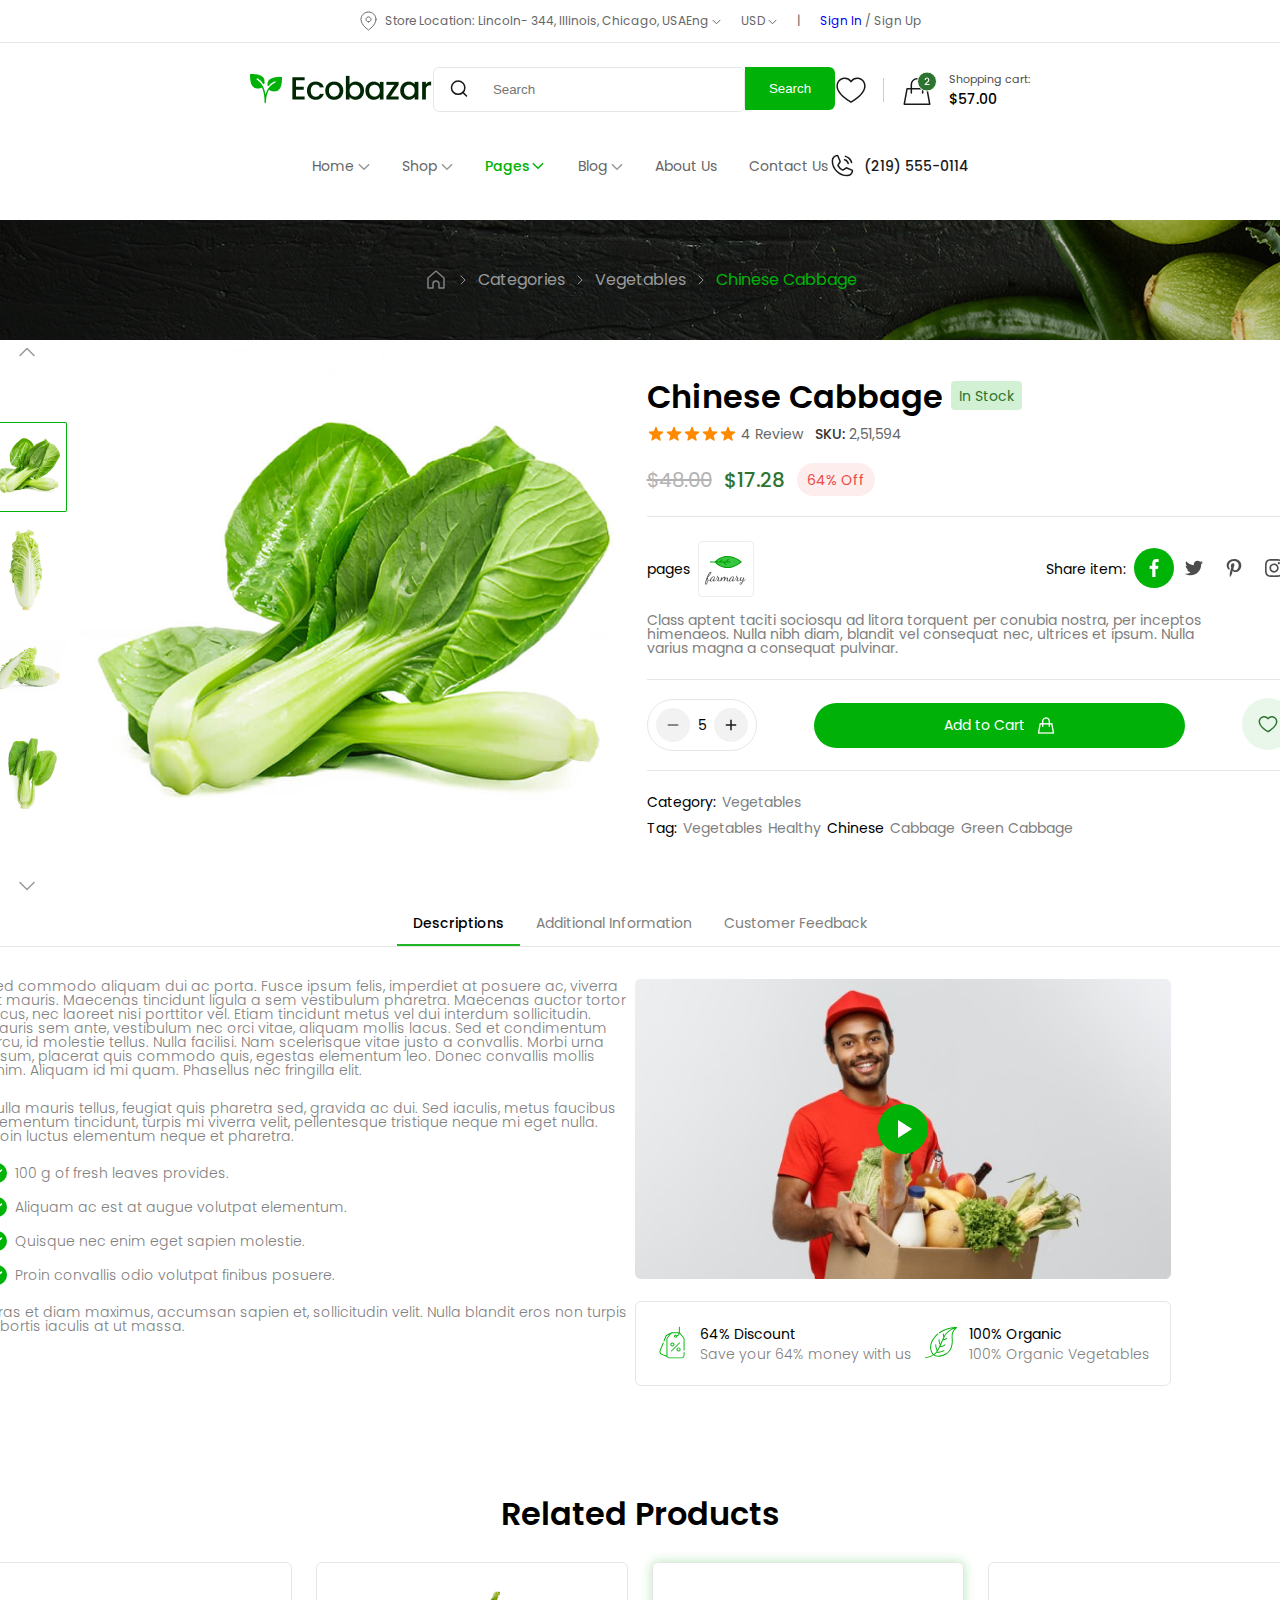
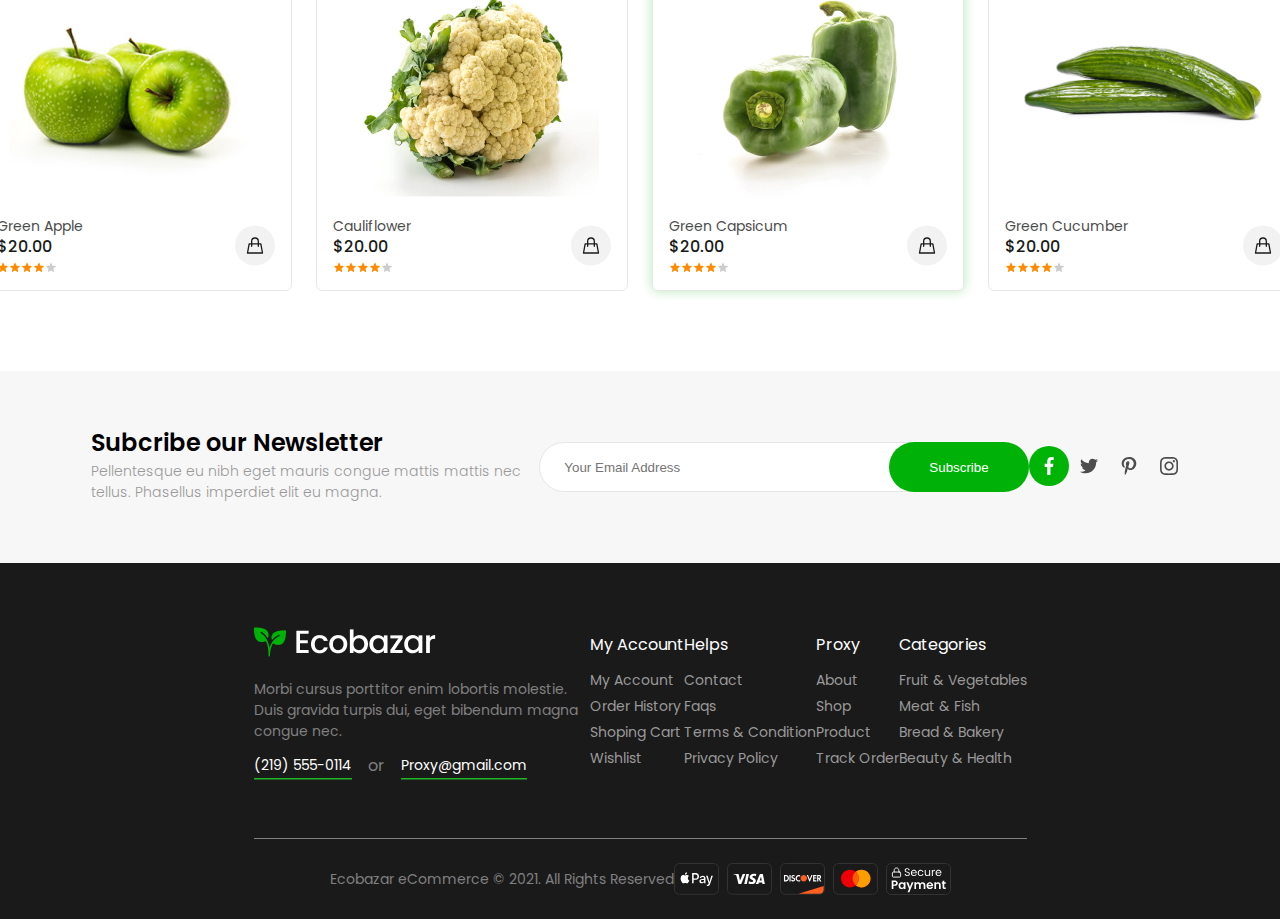
<file: product.html>
<!DOCTYPE html>
<html lang="en">

<head>
    <meta charset="UTF-8">
    <meta http-equiv="X-UA-Compatible" content="IE=edge">
    <meta name="viewport" content="width=device-width, initial-scale=1.0">
    <link rel="stylesheet" href="reset.css">
    <link rel="stylesheet" href="product.css">
    <link rel="preconnect" href="https://fonts.googleapis.com">
    <link rel="preconnect" href="https://fonts.gstatic.com" crossorigin>
    <link
        href="https://fonts.googleapis.com/css2?family=Poppins:ital,wght@0,100;0,200;0,300;0,400;0,500;0,600;0,700;0,800;0,900;1,100;1,200;1,300;1,400;1,500;1,600;1,700;1,800;1,900&display=swap"
        rel="stylesheet">
    <title>product</title>
</head>

<body>
<header>
        <div class="section flex-column">
            <div class="flex center header__location">
                <div class=" section__content  flex-column ">
                    <div class="flex space-between ">
                        <div class="flex space-between header-details header-location__gap">
                            <img src="./icons/Map Pin.svg" alt="">
                            <p>Store Location: Lincoln- 344, Illinois, Chicago, USA</p>
                        </div>
                        <div class="flex header-details header-details-gap">
                            <div class="flex header-details-gap">
                                <span>Eng <img src="./icons/Groupdown arrow.svg" alt=""></span>
                                <span>USD <img src="./icons/Groupdown arrow.svg" alt=""></span>
                                <span>|</span>
                            </div>
                            <div>
                                <a  href="signIn.html"> <span>Sign In</span></a>
                                <span>/</span>
                                <span>Sign Up</span>
                            </div>
                        </div>
                    </div>
                </div>
            </div>
            <div class="section flex center shopping-section">
                <div class=" section__content ">
                    <div class="flex space-between">
                        <div>
                            <img src="./images/Logologo.png" alt="">
                        </div>
                        <div class="flex ">
                            <div class="border flex center">
                                <a href=""><img class="padding" src="./icons/Search.svg" alt=""></a>
                                <input class="search__bar search-button" type="search" placeholder="Search">
                            </div>
                            <div>
                                <input class="green-bg search-button" type="submit" value="Search">
                            </div>
                        </div>
                        <div class="flex center shopping-text">
                            <div class="flex shopping-cart">
                                <img src="./icons/Heart.svg" alt="">
                                <img src="./icons/Deviderline.svg" alt="">
                                <img src="./icons/Cart.svg" alt="">
                            </div>
                            <div class="flex-column shopping ">
                               <span class="shopping__text">Shopping cart:</span>
                                <span class="shopping-money">$57.00</span>
                            </div>
                        </div>
                    </div>
                </div>
            </div>
            <div class="section flex center  navigation__size">
                <div class="section__content">
                    <div class="flex space-between">
                        <div class="flex center">
                            <ul class="flex center nav__style">
                                <li class="flex center"><a class="text-decoration " href="index.html"> Home
                                        <img class="" src="./icons/Groupnav.svg" alt="">
                                    </a></li>
                                <li class="flex center"><a class=" text-decoration " href="shop.html">
                                        Shop
                                        <img class="arrow" src="./icons/Groupnav.svg" alt="">
                                    </a></li>
                                <li class="flex center"><a class=" shop-list flex center font-color" href="">Pages
                                        <img class="arrow" src="./icons/Chevron Downgreen arrow.svg" alt="">
                                    </a></li>
                                <li class="flex center"><a class="text-decoration" href="product.html"> Blog
                                        <img src="./icons/Groupnav.svg" alt="">
                                    </a></li>
                                <li class="flex center"><a class="text-decoration" href="">About Us
                                    </a></li>
                                <li class="flex center"><a class="text-decoration" href="">Contact Us
                                    </a></li>
                            </ul>
                        </div>
                        <div class="flex center call">
                            <img src="./icons/PhoneCall 1dark.svg" alt="">
                            <span class="number ">(219) 555-0114</span>
                        </div>
                    </div>
                </div>
            </div>
        </div>
</header>
<section class="section flex header-bg center">
        <div class="section__content flex banner__text">
            <img src="./icons/home-1 1.svg" alt="">
            <img src="./icons/Vectorarrowright.svg" alt="">
            <span class="banner__text--grey">Categories</span>
            <img src="./icons/Vectorarrowright.svg" alt="">
            <span class="banner__text--grey ">Vegetables</span>
            <img src="./icons/Vectorarrowright.svg" alt="">
            <span class="banner__text--green ">Chinese Cabbage</span>
        </div>
</section>
<section>
    <div class="section flex center">
        <div class="section__content flex-column">
            <div class="flex center product__image--gap">
                <div class="flex-column center product__side--gap">
                    <div>
                         <img src="./icons/Arrow---Down-2 2arrowup.svg" alt="">
                    </div>
                    <div class="flex-column center product__image--gap">
                          <img src="./images/Product Imageside1.png" alt="">
                          <img src="./images/Product Imageside2.png" alt="">
                          <img src="./images/Product Imageside3.png" alt="">
                          <img src="./images/Product Imageside4.png" alt="">
                    </div>
                    <div>
                        <img src="./icons/Arrow---Down-2 1.svg" alt="">
                   </div>
                </div>
                <div>
                    <img src="./images/Product Imagebig.png" alt="">
                </div>
                <div class="flex-column ">
                    <div class="flex-column price__gap  product__border--bottom">
                    <div class="flex  product__name">
                        <h3>Chinese Cabbage</h3>
                        <span class="product__name--style flex center">In Stock</span>
                    </div>
                    <div class="flex price__gap align-center">
                        <div class="flex align-center review--gap">
                            <img src="./icons/Ratingfullrating.svg" alt="">
                            <span class="price__review--color"> 4 Review</span>
                        </div>
                        <div>
                            <span class="sku">SKU:</span>
                            <span class="sku__number">2,51,594</span>
                        </div>
                    </div>
                    <div class="flex price__gap price__margin align-center">
                        <span class="price__color"> $48.00
                            
                        </span>
                        <span class="price__color--green">
                            $17.28
                        </span>
                        <span class="sale flex align-center">
                            64% Off
                        </span>
                    </div>
                </div>
                <div class="flex-column content__padding footer__logo--text product__border--bottom">
                    <div class="flex align-center space-between">
                        <div class="flex align-center payment__gap">
                            <span>pages</span>
                            <img src="./icons/Group 19farmary.svg" alt="">
                        </div>
                        
                        <div class="flex center payment__gap">
                            <div>
                                <span>Share item:</span>
                            </div>
                            <div class="flex center social__icons">
                                <a href=""> <img src="./icons/Social Mediafb.svg" alt=""></a>
                                <a href="">  <img src="./icons/Social Mediatwit.svg" alt=""></a>
                                <a href="">  <img src="./icons/Social Mediapint.svg" alt=""></a>
                                <a href="">  <img src="./icons/Social Mediainst.svg" alt=""></a>
                        </div>
                         </div>
                    </div>
                    <div class="product__text ">
                        <p>Class aptent taciti sociosqu ad litora torquent per conubia nostra, per inceptos himenaeos. Nulla nibh diam, blandit vel consequat nec, ultrices et ipsum. Nulla varius magna a consequat pulvinar. </p>
                    </div>
                </div>
                <div class="flex add-to-cart__padding space-between list-gap product__border--bottom">
                    <div class="Quantity flex align-center payment__gap">
                        <img src="./icons/Minus.svg" alt="">
                        <span>5</span>
                        <img src="./icons/Plus.svg" alt="">
                    </div>
                    <div class="green-bg add-product flex center align-center">
                        <span class=" flex center add">Add to Cart <img src="./images/Rectangle.png" alt=""></span>
                    </div>
                    <div>
                        <img src="./icons/Button.svg" alt="">
                    </div>
                </div>
                <div class="flex-column content__padding product__image--gap ">
                    <div class="flex align-center newsletter-heading">
                        <span class="tags">Category: </span>
                        <span class="list">Vegetables</span>
                    </div>
                    <div class="flex align-center newsletter-heading">
                         <span class="tags">Tag:</span>
                         <span class="list">Vegetables</span>
                         <span class="list">Healthy</span>
                         <a class="list chinese" href="">Chinese</a>
                         <span class="list">Cabbage</span>
                         <span class="list">Green Cabbage</span>
                    </div>
                </div>
            </div>
            </div>
            <div class="flex center lists__border">
                <span class="list__black ">Descriptions</span>
                <span class="lists__grey">Additional Information</span>
                <span class="lists__grey">Customer Feedback</span>
            </div>
            <div class="flex content--margin ">
                <div class="flex-column text__gap ">
                    <div class="flex-column description__text--width">
                        <p class="description__text">Sed commodo aliquam dui ac porta. Fusce ipsum felis, imperdiet at posuere ac, viverra at mauris. Maecenas tincidunt ligula a sem vestibulum pharetra. Maecenas auctor tortor lacus, nec laoreet nisi porttitor vel. Etiam tincidunt metus vel dui interdum sollicitudin. Mauris sem ante, vestibulum nec orci vitae, aliquam mollis lacus. Sed et condimentum arcu, id molestie tellus. Nulla facilisi. Nam scelerisque vitae justo a convallis. Morbi urna ipsum, placerat quis commodo quis, egestas elementum leo. Donec convallis mollis enim. Aliquam id mi quam. Phasellus nec fringilla elit.</p>
                        <p class="description__text">Nulla mauris tellus, feugiat quis pharetra sed, gravida ac dui. Sed iaculis, metus faucibus elementum tincidunt, turpis mi viverra velit, pellentesque tristique neque mi eget nulla. Proin luctus elementum neque et pharetra.</p>
                    </div>
                    <div class="flex-column check__gap">
                        <div class="flex align-center header-location__gap">
                            <img src="./icons/Check.svg" alt="">
                            <span class="description__text">100 g of fresh leaves provides.</span>
                        </div>
                        <div class="flex align-center header-location__gap">
                            <img src="./icons/Check.svg" alt="">
                            <span class="description__text">Aliquam ac est at augue volutpat elementum.</span>
                        </div>
                        <div class="flex align-center header-location__gap">
                            <img src="./icons/Check.svg" alt="">
                            <span class="description__text">Quisque nec enim eget sapien molestie.</span>
                        </div>
                        <div class="flex align-center header-location__gap">
                            <img src="./icons/Check.svg" alt="">
                            <span class="description__text">Proin convallis odio volutpat finibus posuere.</span>
                        </div>
                    </div>
                    <div>
                        <p class="description__text description__text--width">Cras et diam maximus, accumsan sapien et, sollicitudin velit. Nulla blandit eros non turpis lobortis iaculis at ut massa. </p>
                    </div>
                </div>
                <div class="flex-column footer-gap">
                    <div>
                        <img src="./images/Video.png" alt="">
                    </div>
                    <div class="flex discount__container space-between">
                        <div class="flex align-center price__gap">
                            <div>
                                 <img src="./icons/price-tag 1.svg" alt="">
                            </div>
                            <div class="flex-column newsletter-heading">
                                <span class="chinese">64% Discount</span>
                                <span class="description__text">Save your 64% money with us</span>
                             </div>
                        </div>
                        <div class="flex align-center price__gap">
                            <div>
                                 <img src="./icons/leaf 1.svg" alt="">
                            </div>
                            <div class="flex-column newsletter-heading">
                                <span class="chinese">100% Organic</span>
                                <span class="description__text">100% Organic Vegetables</span>
                             </div>
                        </div>
                    </div>
                </div>
            </div>
        </div>
    </div>
</section>
<section class="related__products">
    <div class="section flex center">
        <div class="section__content flex-column related__products--gap center">
            <div class="flex center">
                <h3 class="flex center">
                    Related Products
                </h3>
            </div>
            <div class="flex space-between discount-description">
                <div class="flex-column   border">
                    <div class="product__image--padding flex center">
                        <img src="./images/Imageapple.png" alt="">
                    </div>
                    <div class="flex space-between product__border">
                        <div class="flex-column product__gap">
                            <span class="product-description product__heading--color">Green Apple</span>
                            <span class="product__price ">$20.00 </span>
                            <img class="rating" src="./icons/Rating.svg" alt="">
                        </div>
                        <div>
                            <img src="./icons/Add To Cart.svg" alt="">
                        </div>
                    </div>
                </div>
                <div class="flex-column   border">
                    <div class="product__image--padding flex center">
                        <img src="./images/Imagecauliflower.png" alt="">
                    </div>
                    <div class="flex space-between product__border">
                        <div class="flex-column product__gap">
                            <span class="product-description product__heading--color">Cauliflower</span>
                            <span class="product__price ">$20.00 </span>
                            <img class="rating" src="./icons/Rating.svg" alt="">
                        </div>
                        <div>
                            <img src="./icons/Add To Cart.svg" alt="">
                        </div>
                    </div>
                </div>
                <div class="flex-column green-border  border">
                    <div class="product__image--padding flex center">
                        <img class="image--size" src="./images/Imagecapsicum.png" alt="">
                    </div>
                    <div class="flex space-between product__border">
                        <div class="flex-column product__gap">
                            <span class="product-description  product__heading--color">Green Capsicum</span>
                            <span class="product__price ">$20.00 </span>
                            <img class="rating" src="./icons/Rating.svg" alt="">
                        </div>
                        <div>
                            <img src="./icons/Add To Cart.svg" alt="">
                        </div>
                    </div>
                </div>
                <div class="flex-column  border">
                    <div class="product__image--padding flex center">
                        <img class="image--size" src="./images/Imagecucumber.png" alt="">
                    </div>
                    <div class="flex space-between product__border">
                        <div class="flex-column product__gap">
                            <span class="product-description  product__heading--color">Green Cucumber</span>
                            <span class="product__price ">$20.00 </span>
                            <img class="rating" src="./icons/Rating.svg" alt="">
                        </div>
                        <div>
                            <img src="./icons/Add To Cart.svg" alt="">
                        </div>
                    </div>
                </div>            
        </div>
    </div>
</section>
<section>
        <div class="section flex center grey-bg ">
            <div class="section__content flex space-between">
                <div class="flex-column newsletter-heading">
                    <h3 class="newsletter__header">Subcribe our Newsletter</h3>
                    <p class="newsletter__text">Pellentesque eu nibh eget mauris congue mattis mattis nec tellus. Phasellus imperdiet elit eu magna.</p>
                </div>
                <div class="flex ">
                    <input class="border center white-bg subscribe-bar search__bar center subscribe-text  search-button" type="search" placeholder="Your Email Address">
                    <input class="green-bg center subscribe-button search-button" type="submit" value="Subscribe">
                </div>
                <div class="flex center social__icons">
                   <a href=""> <img src="./icons/Social Mediafb.svg" alt=""></a>
                   <a href="">  <img src="./icons/Social Mediatwit.svg" alt=""></a>
                   <a href="">  <img src="./icons/Social Mediapint.svg" alt=""></a>
                   <a href="">  <img src="./icons/Social Mediainst.svg" alt=""></a>
                </div>
            </div>
        </div>
    </section>
    <footer>
        <div class="section flex center black-bg">
            <div class="section__content flex space-between footer__padding">
                <div class="flex-column footer__logo--text">
                    <div>
                      <img src="./images/Logologo2.png" alt="">
                    </div>
                    <div class="footer-text">
                     <p>Morbi cursus porttitor enim lobortis molestie. Duis gravida turpis dui, eget bibendum magna congue nec.</p>
                    </div>
                    <div class="flex footer__logo--text">
                        <span class="footer-number number-padding">(219) 555-0114</span>
                        <span class="footer-contact--or">or</span>
                        <span class="footer-number number-padding">Proxy@gmail.com</span>
                    </div>
                </div>
                <div class="flex-column footer-gap">
                    <div>
                        <h5 class="footer__list--header">My Account</h5>
                    </div>
                    <div class="flex-column list-gap">
                        <span class="footer__list ">My Account</span>
                        <span class="footer__list">Order History</span>
                        <span class="footer__list">Shoping Cart</span>
                        <span class="footer__list">Wishlist</span>
                    </div>
                </div>
                <div class="flex-column footer-gap">
                    <div>
                        <h5 class="footer__list--header">Helps</h5>
                    </div>
                    <div class="flex-column list-gap">
                        <span class="footer__list ">Contact</span>
                        <span class="footer__list">Faqs</span>
                        <span class="footer__list">Terms & Condition</span>
                        <span class="footer__list">Privacy Policy</span>
                    </div>
                </div>
                <div class="flex-column footer-gap">
                    <div>
                        <h5 class="footer__list--header">Proxy</h5>
                    </div>
                    <div class="flex-column list-gap">
                        <span class="footer__list ">About</span>
                        <span class="footer__list">Shop</span>
                        <span class="footer__list">Product</span>
                        <span class="footer__list">Track Order</span>
                    </div>
                </div>
                <div class="flex-column footer-gap">
                    <div>
                        <h5 class="footer__list--header">Categories</h5>
                    </div>
                    <div class="flex-column list-gap">
                        <span class="footer__list ">Fruit & Vegetables</span>
                        <span class="footer__list">Meat & Fish</span>
                        <span class="footer__list">Bread & Bakery</span>
                        <span class="footer__list">Beauty & Health</span>
                    </div>
                </div>
            </div>
        </div>
    </section>
    <section>
        <div class="section flex center black-bg">
            <div class="section__content">
        <div class="flex space-between copyrhight-padding">
            <div>
                <span class="copywright--text">
                    Ecobazar eCommerce © 2021. All Rights Reserved
                </span>
            </div>
            <div class="flex center payment__gap">
                <img src="./icons/Method=ApplePayapplepay.svg" alt="">
                <img src="./icons/Method=Visa.svg" alt="">
                <img src="./icons/Method=Discover.svg" alt="">
                <img src="./icons/Method=Mastercard.svg" alt="">
                <img src="./icons/Cartsecurepay.svg" alt="">
            </div>
    
        </div>
    </div>
    </div>
    </footer>
</file>
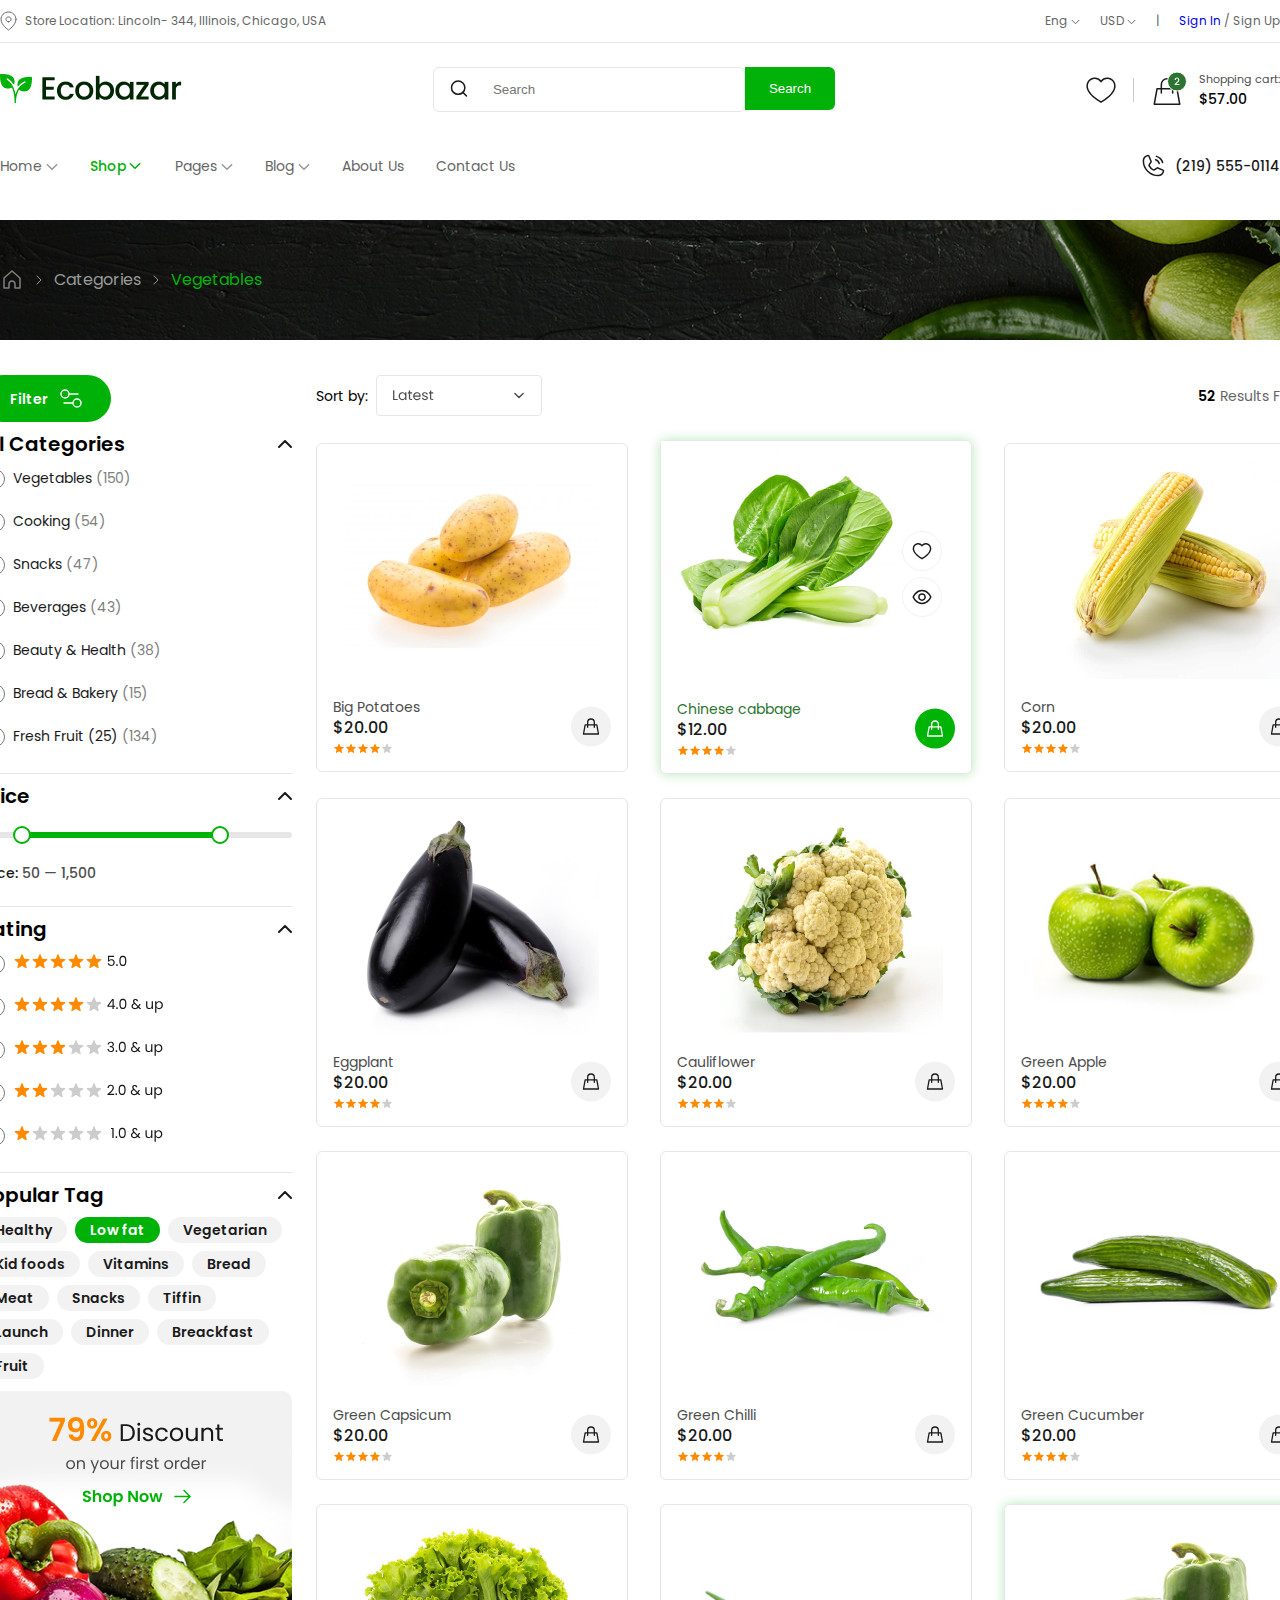
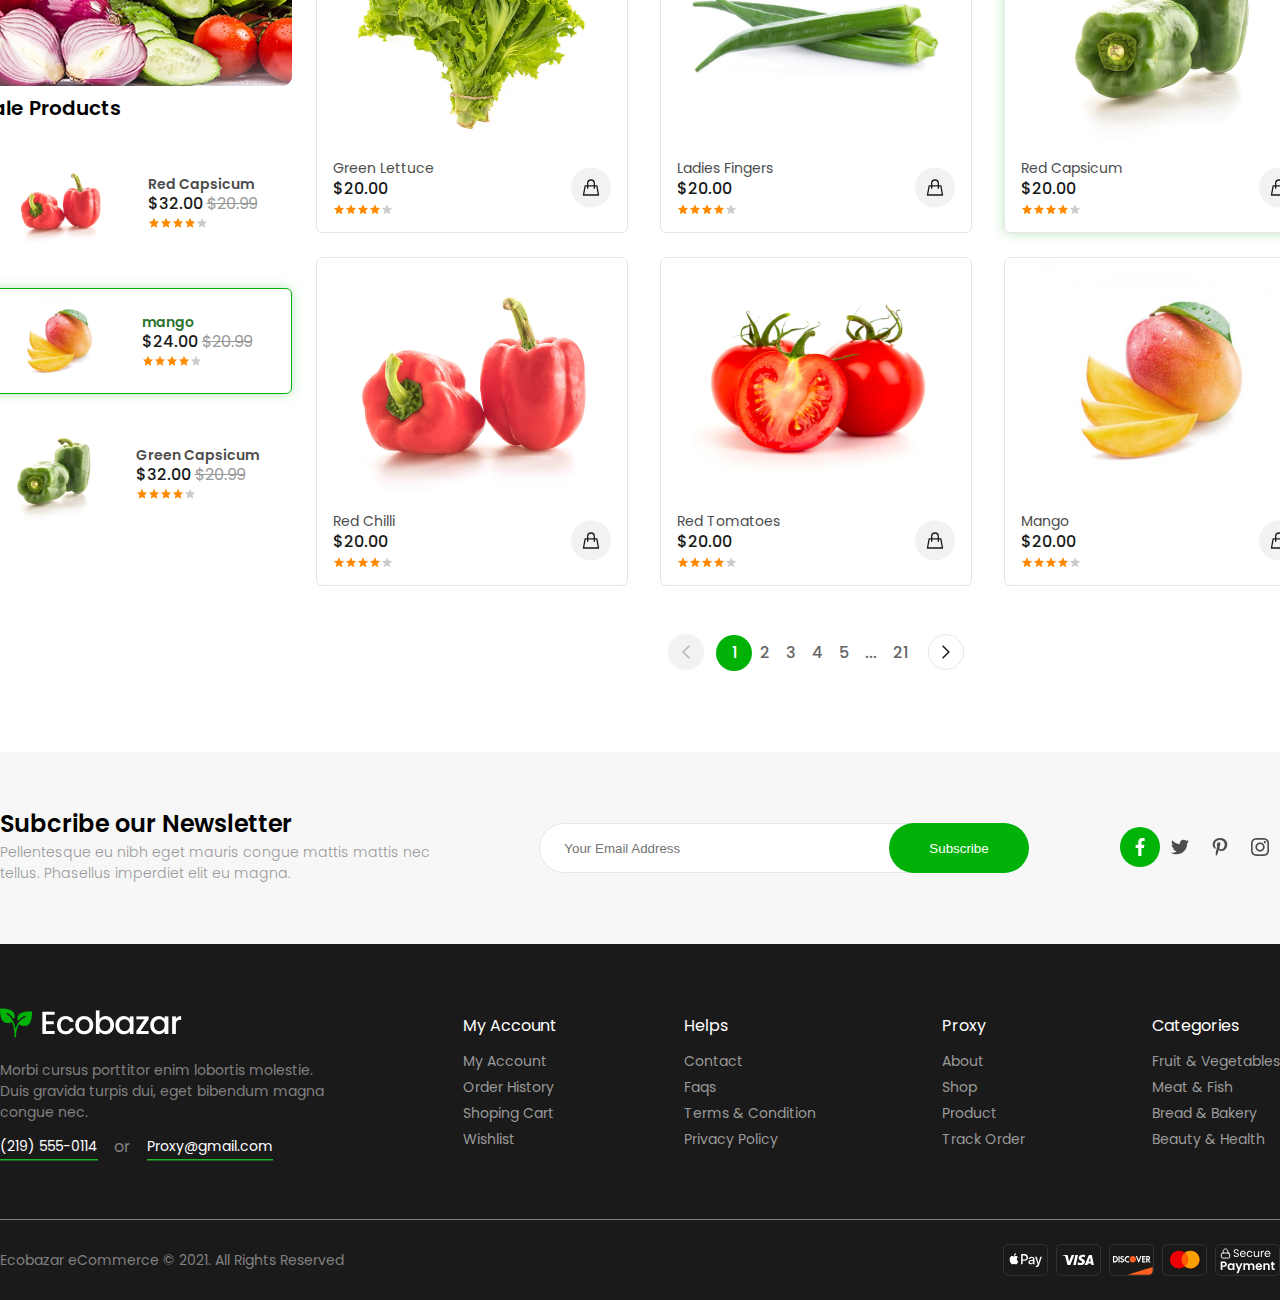
<file: shop.html>
<!DOCTYPE html>
<html lang="en">

<head>
    <meta charset="UTF-8">
    <meta http-equiv="X-UA-Compatible" content="IE=edge">
    <meta name="viewport" content="width=device-width, initial-scale=1.0">
    <link rel="stylesheet" href="reset.css">
    <link rel="stylesheet" href="shop.css">
    <link rel="preconnect" href="https://fonts.googleapis.com">
    <link rel="preconnect" href="https://fonts.gstatic.com" crossorigin>
    <link
        href="https://fonts.googleapis.com/css2?family=Poppins:ital,wght@0,100;0,200;0,300;0,400;0,500;0,600;0,700;0,800;0,900;1,100;1,200;1,300;1,400;1,500;1,600;1,700;1,800;1,900&display=swap"
        rel="stylesheet">
    <title>shop Page</title>
</head>

<body>
    <header>
        <div class="section flex-column">
            <div class="flex center header__location">
                <div class=" section__content  flex-column ">
                    <div class="flex space-between ">
                        <div class="flex space-between header-details header-location__gap">
                            <img src="./icons/Map Pin.svg" alt="">
                            <p>Store Location: Lincoln- 344, Illinois, Chicago, USA</p>
                        </div>
                        <div class="flex header-details header-details-gap">
                            <div class="flex header-details-gap">
                                <span>Eng <img src="./icons/Groupdown arrow.svg" alt=""></span>
                                <span>USD <img src="./icons/Groupdown arrow.svg" alt=""></span>
                                <span>|</span>
                            </div>
                            <div>
                               <a href="./signIn.html"> <span>Sign In</span></a>
                                <span>/</span>
                                <span>Sign Up</span>
                            </div>
                        </div>
                    </div>
                </div>
            </div>
            <div class="section flex center shopping-section">
                <div class=" section__content ">
                    <div class="flex space-between">
                        <div>
                            <img src="./images/Logologo.png" alt="">
                        </div>
                        <div class="flex ">
                            <div class="border flex center">
                                <a href=""><img class="padding" src="./icons/Search.svg" alt=""></a>
                                <input class="search__bar search-button" type="search" placeholder="Search">
                            </div>
                            <div>
                                <input class="green-bg search-button" type="submit" value="Search">
                            </div>
                        </div>
                        <div class="flex center shopping-text">
                            <div class="flex shopping-cart">
                                <img src="./icons/Heart.svg" alt="">
                                <img src="./icons/Deviderline.svg" alt="">
                                <img src="./icons/Cart.svg" alt="">
                            </div>
                            <div class="flex-column shopping ">
                                <span class="shopping__text">Shopping cart:</span>
                                <span class="shopping-money">$57.00</span>
                            </div>
                        </div>
                    </div>
                </div>
            </div>
            <div class="section flex center  navigation__size">
                <div class="section__content">
                    <div class="flex space-between">
                        <div class="flex center">
                            <ul class="flex center nav__style">
                                <li class="flex center"><a class="text-decoration " href="index.html"> Home
                                        <img class="" src="./icons/Groupnav.svg" alt="">
                                    </a></li>
                                <li class="flex center"><a class=" shop-list flex center font-color " href="shop.html">
                                        Shop
                                        <img class="arrow" src="./icons/Chevron Downgreen arrow.svg" alt="">
                                    </a></li>
                                <li class="flex center"><a class="text-decoration" href="product.html">Pages
                                        <img src="./icons/Groupnav.svg" alt="">
                                    </a></li>
                                <li class="flex center"><a class="text-decoration" href=""> Blog
                                        <img src="./icons/Groupnav.svg" alt="">
                                    </a></li>
                                <li class="flex center"><a class="text-decoration" href="">About Us
                                    </a></li>
                                <li class="flex center"><a class="text-decoration" href="">Contact Us
                                    </a></li>
                            </ul>
                        </div>
                        <div class="flex center call">
                            <img src="./icons/PhoneCall 1dark.svg" alt="">
                            <span class="number ">(219) 555-0114</span>
                        </div>
                    </div>
                </div>
            </div>
        </div>
    </header>
    <section class="section flex header-bg center">
        <div class="section__content flex banner__text">
            <img src="./icons/home-1 1.svg" alt="">
            <img src="./icons/Vectorarrowright.svg" alt="">
            <span class="banner__text--grey">Categories</span>
            <img src="./icons/Vectorarrowright.svg" alt="">
            <span class="banner__text--green ">Vegetables</span>
        </div>
    </section>
    <section class="section flex center aside ">
        <div class="section__content flex discount-description">
            <aside>
                <div class=" flex-column filter">
                    <div class="flex-column filter">
                        <div class="filter__button">
                            <a class="button green-bg filter flex center" href="">
                                <span class="filter">
                                    Filter
                                </span>
                                <img src="./icons/Filter 24px.svg" alt="">
                            </a>
                        </div>
                        <div class="flex space-between aside__categories">
                            <h2 class="aside__header">
                                All Categories
                            </h2>
                            <img src="./icons/Vectorarrow top.svg" alt="">
                        </div>
                    </div>
                    <div class="flex-column categories__items">
                        <div class="flex categories__item--center">
                            <input class="categories__name" type="radio" name="" id="Fresh Fruit">
                            <label class="categories__name" for="Fresh Fruit ">Vegetables
                                <span class="categories__number"> (150)</span>
                            </label>
                        </div>
                        <div class="flex categories__item--center">
                            <input class="categories__name" type="radio" name="" id="Fresh Fruit">
                            <label class="categories__name" for="Fresh Fruit ">Cooking
                                <span class="categories__number"> (54)</span>
                            </label>
                        </div>
                        <div class="flex categories__item--center">
                            <input class="categories__name" type="radio" name="" id="Fresh Fruit">
                            <label class="categories__name" for="Fresh Fruit ">Snacks
                                <span class="categories__number"> (47)</span>
                            </label>
                        </div>
                        <div class="flex categories__item--center">
                            <input class="categories__name" type="radio" name="" id="Fresh Fruit">
                            <label class="categories__name" for="Fresh Fruit ">Beverages
                                <span class="categories__number"> (43)</span>
                            </label>
                        </div>
                        <div class="flex categories__item--center">
                            <input class="categories__name" type="radio" name="" id="Fresh Fruit">
                            <label class="categories__name" for="Fresh Fruit ">Beauty & Health
                                <span class="categories__number"> (38)</span>
                            </label>
                        </div>
                        <div class="flex categories__item--center">
                            <input class="categories__name" type="radio" name="" id="Fresh Fruit">
                            <label class="categories__name" for="Fresh Fruit ">Bread & Bakery
                                <span class="categories__number"> (15)</span>
                            </label>
                        </div>
                        <div class="flex categories__item--center">
                            <input class="categories__name" type="radio" name="" id="Fresh Fruit">
                            <label class="categories__name" for="Fresh Fruit ">Fresh Fruit (25)
                                <span class="categories__number"> (134)</span>
                            </label>
                        </div>
                    </div>
                    <div class="flex-column aside__categories categories__items">
                        <div class="flex space-between aside__categories">
                            <h2 class="aside__header">
                                Price
                            </h2>
                            <img src="./icons/Vectorarrow top.svg" alt="">
                        </div>
                        <div>
                            <img src="./icons/Sliderslider.svg" alt="">
                        </div>
                        <div class="flex">
                            <span class="slider__price">
                                Price: <span class="slider__price--color">50 — 1,500</span>
                            </span>
                        </div>
                    </div>
                    <div class="flex space-between aside__categories">
                        <h2 class="aside__header">
                            Rating
                        </h2>
                        <img src="./icons/Vectorarrow top.svg" alt="">
                    </div>
                    <div class="flex-column categories__items">
                        <div class="flex categories__item--center">
                            <input class="categories__name" type="radio" name="" id="Fresh Fruit">
                            <label class="categories__name" for="Fresh Fruit ">
                                <img src="./icons/Ratingaside-full.svg" alt="">
                            </label>
                        </div>
                        <div class="flex categories__item--center">
                            <input class="categories__name" type="radio" name="" id="Fresh Fruit">
                            <label class="categories__name" for="Fresh Fruit ">
                                <img src="./icons/Rating4.svg" alt="">
                            </label>
                        </div>
                        <div class="flex categories__item--center">
                            <input class="categories__name" type="radio" name="" id="Fresh Fruit">
                            <label class="categories__name" for="Fresh Fruit ">
                                <img src="./icons/Rating3.svg" alt="">
                            </label>
                        </div>
                        <div class="flex categories__item--center">
                            <input class="categories__name" type="radio" name="" id="Fresh Fruit">
                            <label class="categories__name" for="Fresh Fruit ">
                                <img src="./icons/Rating2.svg" alt="">
                            </label>
                        </div>
                        <div class="flex categories__item--center">
                            <input class="categories__name" type="radio" name="" id="Fresh Fruit">
                            <label class="categories__name" for="Fresh Fruit ">
                                <img src="./icons/Rating1.svg" alt="">
                            </label>
                        </div>
                    </div>
                    <div class="flex space-between aside__categories">
                        <h2 class="aside__header">
                            Popular Tag
                        </h2>
                        <img src="./icons/Vectorarrow top.svg" alt="">
                    </div>
                    <div class="flex-column tags__gap ">
                        <div class="flex tags__gap">
                            <span class="tags">Healthy</span>
                            <span class=" tags tags__green-bg">Low fat</span>
                            <span class="tags"> Vegetarian</span>
                        </div>
                        <div class="flex tags__gap">
                            <span class="tags">Kid foods</span>
                            <span class=" tags ">Vitamins</span>
                            <span class="tags"> Bread</span>
                        </div>
                        <div class="flex tags__gap">
                            <span class="tags">Meat</span>
                            <span class=" tags ">Snacks</span>
                            <span class="tags">Tiffin</span>
                        </div>
                        <div class="flex tags__gap">
                            <span class="tags">Launch</span>
                            <span class=" tags ">Dinner</span>
                            <span class="tags">Breackfast</span>
                        </div>
                        <div class="flex tags__gap">
                            <span class="tags">Fruit</span>
                        </div>
                    </div>
                    <div class="flex space-between aside__categories">
                        <img src="./images/Bannaraside-banner.png" alt="">
                    </div>
                    <div class="flex space-between aside__categories">
                        <h2 class="aside__header">
                            Sale Products
                        </h2>
                    </div>
                    <div class="product__border flex center  aside__categories">
                        <div>
                            <img src="./images/Imagebulgaruli.png" alt="">
                        </div>
                        <div class="  flex-column product__description">
                            <span class="aside-prodict--heading">Red Capsicum</span>
                            <span class="product__price">
                                $32.00
                                <span class="product__price--style">
                                    $20.99
                                </span>
                            </span>
                            <img class="rating" src="./icons/Ratingproduct4.svg" alt="">
                        </div>
                    </div>
                    <div class="product__border--green flex center  aside__categories">
                        <div>
                            <img src="./images/Imageasidemango.png" alt="">
                        </div>
                        <div class="  flex-column product__description">
                            <span class="aside__product--green">mango</span>
                            <span class="product__price">
                                $24.00
                                <span class="product__price--style">
                                    $20.99
                                </span>
                            </span>
                            <img class="rating" src="./icons/Ratingproduct4.svg" alt="">
                        </div>
                    </div>
                    <div class="product__border flex center  aside__categories">
                        <div>
                            <img src="./images/Imageasidegreencapsicum.png" alt="">
                        </div>
                        <div class="  flex-column product__description">
                            <span class="aside-prodict--heading">Green Capsicum</span>
                            <span class="product__price">
                                $32.00
                                <span class="product__price--style">
                                    $20.99
                                </span>
                            </span>
                            <img class="rating" src="./icons/Ratingproduct4.svg" alt="">
                        </div>
                    </div>
                </div>
            </aside>
            <main class="">
                <div class="results__width flex space-between ">
                    <div class="dropdown__gap flex center">
                        <span>Sort by:</span>
                        <img src="./icons/Dropdown.svg" alt="">
                    </div>
                    <div>
                        <span class="results-number">52</span>
                        <span class="results-number results-text">Results Found</span>
                    </div>
                </div>
                <div class="flex-column results__width product__wrapper--margin  discount-description">
                    <div class="flex space-between discount-description">
                        <div class="flex-column   border">
                            <div class="product__image--padding flex center">
                                <img src="./images/Imagepotato.png" alt="">
                            </div>
                            <div class="flex space-between product__border">
                                <div class="flex-column product__gap">
                                    <span class="product-description product__heading--color">Big Potatoes</span>
                                    <span class="product__price ">$20.00 </span>
                                    <img class="rating" src="./icons/Rating.svg" alt="">
                                </div>
                                <div>
                                    <img src="./icons/Add To Cart.svg" alt="">
                                </div>
                            </div>
                        </div>
                        <div class="green-border border product-wrapper">
                            <div class="flex-column flex center cabbage-bg product-bg">
                                <div class="flex-column favorite__icons">
                                    <img class="favorite" src="./icons/Add To wishlist.svg" alt="">
                                    <img class="favorite" src="./icons/Quick View.svg" alt="">
                                </div>
                            </div>
                            <div class="flex product__border  space-between">
                                <div class="flex-column product__gap">
                                    <span class="product-description green-text ">Chinese cabbage</span>
                                    <span class="product__price ">$12.00 </span>
                                    <img class="rating" src="./icons/Rating.svg" alt="">
                                </div>
                                <div>
                                    <img src="./icons/Add To Cart2.svg" alt="">
                                </div>
                            </div>
                        </div>
                        <div class="flex-column  border">
                            <div class="product__image--padding flex center">
                                <img src="./images/Imagecorn.png" alt="">
                            </div>
                            <div class="flex space-between product__border">
                                <div class="flex-column product__gap">
                                    <span class="product-description product__heading--color">Corn</span>
                                    <span class="product__price ">$20.00 </span>
                                    <img class="rating" src="./icons/Rating.svg" alt="">
                                </div>
                                <div>
                                    <img src="./icons/Add To Cart.svg" alt="">
                                </div>
                            </div>
                        </div>
                    </div>
                    <div class="flex space-between discount-description">
                        <div class="flex-column   border">
                            <div class="product__image--padding flex center">
                                <img src="./images/Imageeggplant.png" alt="">
                            </div>
                            <div class="flex space-between product__border">
                                <div class="flex-column product__gap">
                                    <span class="product-description product__heading--color">Eggplant</span>
                                    <span class="product__price ">$20.00 </span>
                                    <img class="rating" src="./icons/Rating.svg" alt="">
                                </div>
                                <div>
                                    <img src="./icons/Add To Cart.svg" alt="">
                                </div>
                            </div>
                        </div>
                        <div class="flex-column   border">
                            <div class="product__image--padding flex center">
                                <img src="./images/Imagecauliflower.png" alt="">
                            </div>
                            <div class="flex space-between product__border">
                                <div class="flex-column product__gap">
                                    <span class="product-description product__heading--color">Cauliflower</span>
                                    <span class="product__price ">$20.00 </span>
                                    <img class="rating" src="./icons/Rating.svg" alt="">
                                </div>
                                <div>
                                    <img src="./icons/Add To Cart.svg" alt="">
                                </div>
                            </div>
                        </div>
                        <div class="flex-column  border">
                            <div class="product__image--padding flex center">
                                <img src="./images/Imageapple.png" alt="">
                            </div>
                            <div class="flex space-between product__border">
                                <div class="flex-column product__gap">
                                    <span class="product-description product__heading--color">Green Apple</span>
                                    <span class="product__price ">$20.00 </span>
                                    <img class="rating" src="./icons/Rating.svg" alt="">
                                </div>
                                <div>
                                    <img src="./icons/Add To Cart.svg" alt="">
                                </div>
                            </div>
                        </div>

                    </div>
                    <div class="flex space-between discount-description">
                        <div class="flex-column   border">
                            <div class="product__image--padding flex center">
                                <img src="./images/Imagecapsicum.png" alt="">
                            </div>
                            <div class="flex space-between product__border">
                                <div class="flex-column product__gap">
                                    <span class="product-description product__heading--color">Green Capsicum</span>
                                    <span class="product__price ">$20.00 </span>
                                    <img class="rating" src="./icons/Rating.svg" alt="">
                                </div>
                                <div>
                                    <img src="./icons/Add To Cart.svg" alt="">
                                </div>
                            </div>
                        </div>
                        <div class="flex-column   border">
                            <div class="product__image--padding flex center">
                                <img src="./images/Imagechilli.png" alt="">
                            </div>
                            <div class="flex space-between product__border">
                                <div class="flex-column product__gap">
                                    <span class="product-description product__heading--color">Green Chilli</span>
                                    <span class="product__price ">$20.00 </span>
                                    <img class="rating" src="./icons/Rating.svg" alt="">
                                </div>
                                <div>
                                    <img src="./icons/Add To Cart.svg" alt="">
                                </div>
                            </div>
                        </div>
                        <div class="flex-column  border">
                            <div class="product__image--padding flex center">
                                <img class="image--size" src="./images/Imagecucumber.png" alt="">
                            </div>
                            <div class="flex space-between product__border">
                                <div class="flex-column product__gap">
                                    <span class="product-description  product__heading--color">Green Cucumber</span>
                                    <span class="product__price ">$20.00 </span>
                                    <img class="rating" src="./icons/Rating.svg" alt="">
                                </div>
                                <div>
                                    <img src="./icons/Add To Cart.svg" alt="">
                                </div>
                            </div>
                        </div>
                    </div>
                    <div class="flex space-between discount-description">
                        <div class="flex-column   border">
                            <div class="product__image--padding flex center">
                                <img src="./images/Imagelettuce.png" alt="">
                            </div>
                            <div class="flex space-between product__border">
                                <div class="flex-column product__gap">
                                    <span class="product-description product__heading--color">Green Lettuce</span>
                                    <span class="product__price ">$20.00 </span>
                                    <img class="rating" src="./icons/Rating.svg" alt="">
                                </div>
                                <div>
                                    <img src="./icons/Add To Cart.svg" alt="">
                                </div>
                            </div>
                        </div>
                        <div class="flex-column   border">
                            <div class="product__image--padding flex center">
                                <img class="image--size" src="./images/Imageladiesfinger.png" alt="">
                            </div>
                            <div class="flex space-between product__border">
                                <div class="flex-column product__gap">
                                    <span class="product-description product__heading--color">Ladies Fingers</span>
                                    <span class="product__price ">$20.00 </span>
                                    <img class="rating" src="./icons/Rating.svg" alt="">
                                </div>
                                <div>
                                    <img src="./icons/Add To Cart.svg" alt="">
                                </div>
                            </div>
                        </div>
                        <div class="flex-column green-border  border">
                            <div class="product__image--padding flex center">
                                <img class="image--size" src="./images/Imagecapsicum.png" alt="">
                            </div>
                            <div class="flex space-between product__border">
                                <div class="flex-column product__gap">
                                    <span class="product-description  product__heading--color">Red Capsicum</span>
                                    <span class="product__price ">$20.00 </span>
                                    <img class="rating" src="./icons/Rating.svg" alt="">
                                </div>
                                <div>
                                    <img src="./icons/Add To Cart.svg" alt="">
                                </div>
                            </div>
                        </div>
                    </div>
                    <div class="flex space-between discount-description">
                        <div class="flex-column   border">
                            <div class="product__image--padding flex center">
                                <img src="./images/Imageredchilli.png" alt="">
                            </div>
                            <div class="flex space-between product__border">
                                <div class="flex-column product__gap">
                                    <span class="product-description product__heading--color">Red Chilli</span>
                                    <span class="product__price ">$20.00 </span>
                                    <img class="rating" src="./icons/Rating.svg" alt="">
                                </div>
                                <div>
                                    <img src="./icons/Add To Cart.svg" alt="">
                                </div>
                            </div>
                        </div>
                        <div class="flex-column   border">
                            <div class="product__image--padding flex center">
                                <img class="image--size" src="./images/Imagetomato.png" alt="">
                            </div>
                            <div class="flex space-between product__border">
                                <div class="flex-column product__gap">
                                    <span class="product-description product__heading--color">Red Tomatoes</span>
                                    <span class="product__price ">$20.00 </span>
                                    <img class="rating" src="./icons/Rating.svg" alt="">
                                </div>
                                <div>
                                    <img src="./icons/Add To Cart.svg" alt="">
                                </div>
                            </div>
                        </div>
                        <div class="flex-column  border">
                            <div class="product__image--padding flex center">
                                <img class="image--size" src="./images/Imagemango.png" alt="">
                            </div>
                            <div class="flex space-between product__border">
                                <div class="flex-column product__gap">
                                    <span class="product-description  product__heading--color">Mango</span>
                                    <span class="product__price ">$20.00 </span>
                                    <img class="rating" src="./icons/Rating.svg" alt="">
                                </div>
                                <div>
                                    <img src="./icons/Add To Cart.svg" alt="">
                                </div>
                            </div>
                        </div>
                    </div>
                </div>
                <div class="flex center products__numbers">
                    <div>
                        <img src="./icons/Frame 153productsarrowleft.svg" alt="">
                    </div>
                    <div class="flex center ">
                        <span class="product__numbers--green flex green-bg center">1</span>
                        <span class="product__numbers">2</span>
                        <span class="product__numbers">3</span>
                        <span class="product__numbers">4</span>
                        <span class="product__numbers">5</span>
                        <span class="product__numbers">...</span>
                        <span class="product__numbers">21</span>
                    </div>
                    <div>
                        <img src="./icons/Frame 162productarrowright.svg" alt="">
                    </div>
                </div>
            </main>
        </div>
    </section>
    <section>
        <div class="section flex center grey-bg ">
            <div class="section__content flex space-between">
                <div class="flex-column newsletter-heading">
                    <h3 class="newsletter__header">Subcribe our Newsletter</h3>
                    <p class="newsletter__text">Pellentesque eu nibh eget mauris congue mattis mattis nec tellus. Phasellus imperdiet elit eu magna.</p>
                </div>
                <div class="flex ">
                    <input class="border center white-bg subscribe-bar search__bar center subscribe-text  search-button" type="search" placeholder="Your Email Address">
                    <input class="green-bg center subscribe-button search-button" type="submit" value="Subscribe">
                </div>
                <div class="flex center social__icons">
                   <a href=""> <img src="./icons/Social Mediafb.svg" alt=""></a>
                   <a href="">  <img src="./icons/Social Mediatwit.svg" alt=""></a>
                   <a href="">  <img src="./icons/Social Mediapint.svg" alt=""></a>
                   <a href="">  <img src="./icons/Social Mediainst.svg" alt=""></a>
                </div>
            </div>
        </div>
    </section>
    <footer>
        <div class="section flex center black-bg">
            <div class="section__content flex space-between footer__padding">
                <div class="flex-column footer__logo--text">
                    <div>
                      <img src="./images/Logologo2.png" alt="">
                    </div>
                    <div class="footer-text">
                     <p>Morbi cursus porttitor enim lobortis molestie. Duis gravida turpis dui, eget bibendum magna congue nec.</p>
                    </div>
                    <div class="flex footer__logo--text">
                        <span class="footer-number number-padding">(219) 555-0114</span>
                        <span class="footer-contact--or">or</span>
                        <span class="footer-number number-padding">Proxy@gmail.com</span>
                    </div>
                </div>
                <div class="flex-column footer-gap">
                    <div>
                        <h5 class="footer__list--header">My Account</h5>
                    </div>
                    <div class="flex-column list-gap">
                        <span class="footer__list ">My Account</span>
                        <span class="footer__list">Order History</span>
                        <span class="footer__list">Shoping Cart</span>
                        <span class="footer__list">Wishlist</span>
                    </div>
                </div>
                <div class="flex-column footer-gap">
                    <div>
                        <h5 class="footer__list--header">Helps</h5>
                    </div>
                    <div class="flex-column list-gap">
                        <span class="footer__list ">Contact</span>
                        <span class="footer__list">Faqs</span>
                        <span class="footer__list">Terms & Condition</span>
                        <span class="footer__list">Privacy Policy</span>
                    </div>
                </div>
                <div class="flex-column footer-gap">
                    <div>
                        <h5 class="footer__list--header">Proxy</h5>
                    </div>
                    <div class="flex-column list-gap">
                        <span class="footer__list ">About</span>
                        <span class="footer__list">Shop</span>
                        <span class="footer__list">Product</span>
                        <span class="footer__list">Track Order</span>
                    </div>
                </div>
                <div class="flex-column footer-gap">
                    <div>
                        <h5 class="footer__list--header">Categories</h5>
                    </div>
                    <div class="flex-column list-gap">
                        <span class="footer__list ">Fruit & Vegetables</span>
                        <span class="footer__list">Meat & Fish</span>
                        <span class="footer__list">Bread & Bakery</span>
                        <span class="footer__list">Beauty & Health</span>
                    </div>
                </div>
            </div>
        </div>
    </section>
    <section>
        <div class="section flex center black-bg">
            <div class="section__content">
        <div class="flex space-between copyrhight-padding">
            <div>
                <span class="copywright--text">
                    Ecobazar eCommerce © 2021. All Rights Reserved
                </span>
            </div>
            <div class="flex center payment__gap">
                <img src="./icons/Method=ApplePayapplepay.svg" alt="">
                <img src="./icons/Method=Visa.svg" alt="">
                <img src="./icons/Method=Discover.svg" alt="">
                <img src="./icons/Method=Mastercard.svg" alt="">
                <img src="./icons/Cartsecurepay.svg" alt="">
            </div>
    
        </div>
    </div>
    </div>
    </footer>
</file>
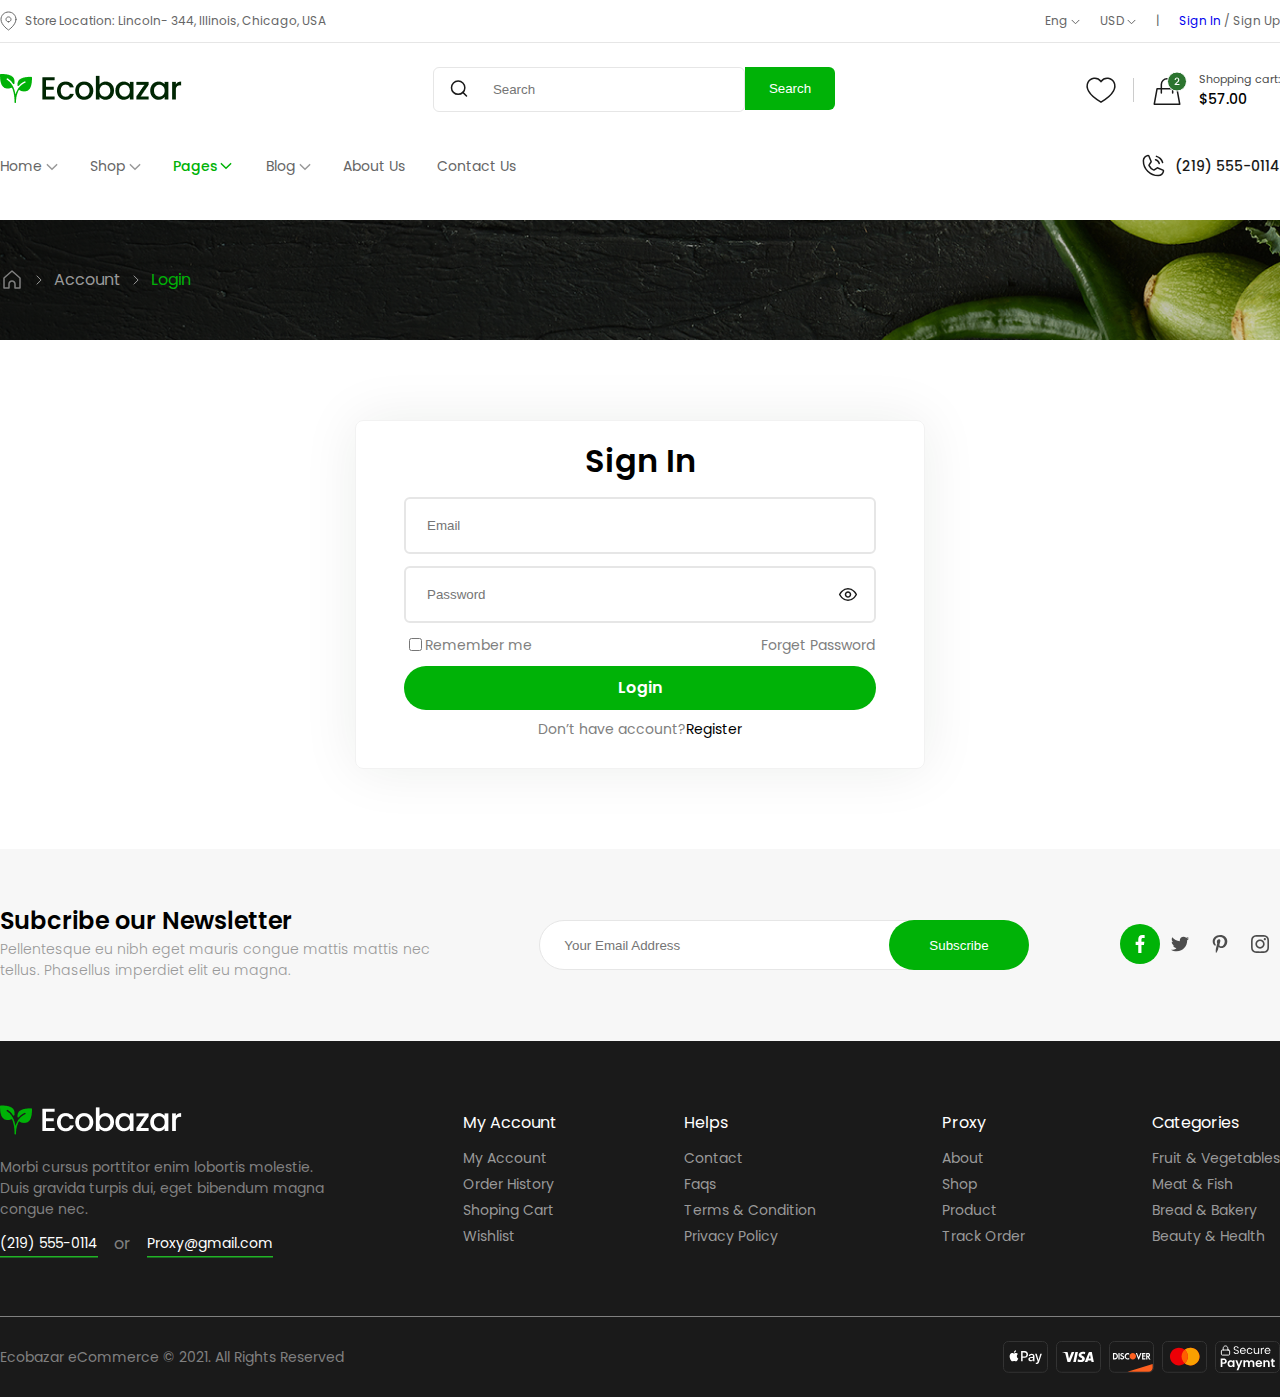
<file: signIn.html>
<!DOCTYPE html>
<html lang="en">

<head>
    <meta charset="UTF-8">
    <meta http-equiv="X-UA-Compatible" content="IE=edge">
    <meta name="viewport" content="width=device-width, initial-scale=1.0">
    <link rel="stylesheet" href="reset.css">
    <link rel="stylesheet" href="signIn.css">
    <link rel="preconnect" href="https://fonts.googleapis.com">
    <link rel="preconnect" href="https://fonts.gstatic.com" crossorigin>
    <link
        href="https://fonts.googleapis.com/css2?family=Poppins:ital,wght@0,100;0,200;0,300;0,400;0,500;0,600;0,700;0,800;0,900;1,100;1,200;1,300;1,400;1,500;1,600;1,700;1,800;1,900&display=swap"
        rel="stylesheet">
    <title>Sign in</title>
</head>

<body>
<header>
        <div class="section flex-column">
            <div class="flex center header__location">
                <div class=" section__content  flex-column ">
                    <div class="flex space-between ">
                        <div class="flex space-between header-details header-location__gap">
                            <img src="./icons/Map Pin.svg" alt="">
                            <p>Store Location: Lincoln- 344, Illinois, Chicago, USA</p>
                        </div>
                        <div class="flex header-details header-details-gap">
                            <div class="flex header-details-gap">
                                <span>Eng <img src="./icons/Groupdown arrow.svg" alt=""></span>
                                <span>USD <img src="./icons/Groupdown arrow.svg" alt=""></span>
                                <span>|</span>
                            </div>
                            <div>
                                <a href="signIn.html">  <span>Sign In</span></a>
                                <span>/</span>
                                <span>Sign Up</span>
                            </div>
                        </div>
                    </div>
                </div>
            </div>
            <div class="section flex center shopping-section">
                <div class=" section__content ">
                    <div class="flex space-between">
                        <div>
                            <img src="./images/Logologo.png" alt="">
                        </div>
                        <div class="flex ">
                            <div class="border flex center">
                                <a href=""><img class="padding" src="./icons/Search.svg" alt=""></a>
                                <input class="search__bar search-button" type="search" placeholder="Search">
                            </div>
                            <div>
                                <input class="green-bg search-button" type="submit" value="Search">
                            </div>
                        </div>
                        <div class="flex center shopping-text">
                            <div class="flex shopping-cart">
                                <img src="./icons/Heart.svg" alt="">
                                <img src="./icons/Deviderline.svg" alt="">
                                <img src="./icons/Cart.svg" alt="">
                            </div>
                            <div class="flex-column shopping ">
                                <span class="shopping__text">Shopping cart:</span>
                                <span class="shopping-money">$57.00</span>
                            </div>
                        </div>
                    </div>
                </div>
            </div>
            <div class="section flex center  navigation__size">
                <div class="section__content">
                    <div class="flex space-between">
                        <div class="flex center">
                            <ul class="flex center nav__style">
                                <li class="flex center"><a class="text-decoration " href="index.html"> Home
                                        <img class="" src="./icons/Groupnav.svg" alt="">
                                    </a></li>
                                <li class="flex center"><a class=" text-decoration " href="shop.html">
                                        Shop
                                        <img class="arrow" src="./icons/Groupnav.svg" alt="">
                                    </a></li>
                                <li class="flex center"><a class=" shop-list flex center font-color" href="">Pages
                                        <img class="arrow" src="./icons/Chevron Downgreen arrow.svg" alt="">
                                    </a></li>
                                <li class="flex center"><a class="text-decoration" href="product.html"> Blog
                                        <img src="./icons/Groupnav.svg" alt="">
                                    </a></li>
                                <li class="flex center"><a class="text-decoration" href="">About Us
                                    </a></li>
                                <li class="flex center"><a class="text-decoration" href="">Contact Us
                                    </a></li>
                            </ul>
                        </div>
                        <div class="flex center call">
                            <img src="./icons/PhoneCall 1dark.svg" alt="">
                            <span class="number ">(219) 555-0114</span>
                        </div>
                    </div>
                </div>
            </div>
        </div>
</header>
<section class="section flex header-bg center">
        <div class="section__content flex banner__text">
            <img src="./icons/home-1 1.svg" alt="">
            <img src="./icons/Vectorarrowright.svg" alt="">
            <span class="banner__text--grey">Account</span>
            <img src="./icons/Vectorarrowright.svg" alt="">
            <span class="banner__text--green  ">Login</span>
            
        </div>
</section>
<section class="sign-in">
    <div class="section flex center">
        <div class="section__content flex center">
            <div class="flex-column signIn__wrapper center">
                <div>
                    <h3>Sign In</h3>
                </div>
                <div class="flex-column input center">
                    <div class="password__input--border">
                      <input class="password__input" type="email" name="" id="" placeholder="Email">
                    </div>
                    <div class=" password__input--border flex  space-between">
                      <input class="password__input" type="password" name="" id="" placeholder="Password">
                      <img src="./icons/eye-open 1.svg" alt="">
                    </div>
                    <div class="flex Remember space-between">
                        <div class="flex align-center">
                            <input type="checkbox" name="" id="Remember me">
                            <label class="list" for="Remember me">Remember me</label>
                        </div>
                        <div>
                            <a class="list" href="#">Forget Password</a>
                        </div>
                    </div>
                    <div class="log-in__button flex center">
                       <a class="white--font" href="./user.html"> Login</a>
                    </div>
                    <div class="flex center">
                        <span class="list">
                            Don’t have account?
                        </span>
                        <span>Register</span>
                    </div>
                </div>


            </div>

        </div>

    </div>
</section>







<section>
    <div class="section flex center grey-bg ">
        <div class="section__content flex space-between">
            <div class="flex-column newsletter-heading">
                <h3 class="newsletter__header">Subcribe our Newsletter</h3>
                <p class="newsletter__text">Pellentesque eu nibh eget mauris congue mattis mattis nec tellus. Phasellus imperdiet elit eu magna.</p>
            </div>
            <div class="flex ">
                <input class="border center white-bg subscribe-bar search__bar center subscribe-text  search-button" type="search" placeholder="Your Email Address">
                <input class="green-bg center subscribe-button search-button" type="submit" value="Subscribe">
            </div>
            <div class="flex center social__icons">
               <a href=""> <img src="./icons/Social Mediafb.svg" alt=""></a>
               <a href="">  <img src="./icons/Social Mediatwit.svg" alt=""></a>
               <a href="">  <img src="./icons/Social Mediapint.svg" alt=""></a>
               <a href="">  <img src="./icons/Social Mediainst.svg" alt=""></a>
            </div>
        </div>
    </div>
</section>
<footer>
    <div class="section flex center black-bg">
        <div class="section__content flex space-between footer__padding">
            <div class="flex-column footer__logo--text">
                <div>
                  <img src="./images/Logologo2.png" alt="">
                </div>
                <div class="footer-text">
                 <p>Morbi cursus porttitor enim lobortis molestie. Duis gravida turpis dui, eget bibendum magna congue nec.</p>
                </div>
                <div class="flex footer__logo--text">
                    <span class="footer-number number-padding">(219) 555-0114</span>
                    <span class="footer-contact--or">or</span>
                    <span class="footer-number number-padding">Proxy@gmail.com</span>
                </div>
            </div>
            <div class="flex-column footer-gap">
                <div>
                    <h5 class="footer__list--header">My Account</h5>
                </div>
                <div class="flex-column list-gap">
                    <span class="footer__list ">My Account</span>
                    <span class="footer__list">Order History</span>
                    <span class="footer__list">Shoping Cart</span>
                    <span class="footer__list">Wishlist</span>
                </div>
            </div>
            <div class="flex-column footer-gap">
                <div>
                    <h5 class="footer__list--header">Helps</h5>
                </div>
                <div class="flex-column list-gap">
                    <span class="footer__list ">Contact</span>
                    <span class="footer__list">Faqs</span>
                    <span class="footer__list">Terms & Condition</span>
                    <span class="footer__list">Privacy Policy</span>
                </div>
            </div>
            <div class="flex-column footer-gap">
                <div>
                    <h5 class="footer__list--header">Proxy</h5>
                </div>
                <div class="flex-column list-gap">
                    <span class="footer__list ">About</span>
                    <span class="footer__list">Shop</span>
                    <span class="footer__list">Product</span>
                    <span class="footer__list">Track Order</span>
                </div>
            </div>
            <div class="flex-column footer-gap">
                <div>
                    <h5 class="footer__list--header">Categories</h5>
                </div>
                <div class="flex-column list-gap">
                    <span class="footer__list ">Fruit & Vegetables</span>
                    <span class="footer__list">Meat & Fish</span>
                    <span class="footer__list">Bread & Bakery</span>
                    <span class="footer__list">Beauty & Health</span>
                </div>
            </div>
        </div>
    </div>
</section>
<section>
    <div class="section flex center black-bg">
        <div class="section__content">
    <div class="flex space-between copyrhight-padding">
        <div>
            <span class="copywright--text">
                Ecobazar eCommerce © 2021. All Rights Reserved
            </span>
        </div>
        <div class="flex center payment__gap">
            <img src="./icons/Method=ApplePayapplepay.svg" alt="">
            <img src="./icons/Method=Visa.svg" alt="">
            <img src="./icons/Method=Discover.svg" alt="">
            <img src="./icons/Method=Mastercard.svg" alt="">
            <img src="./icons/Cartsecurepay.svg" alt="">
        </div>

    </div>
</div>
</div>
</footer>
</file>
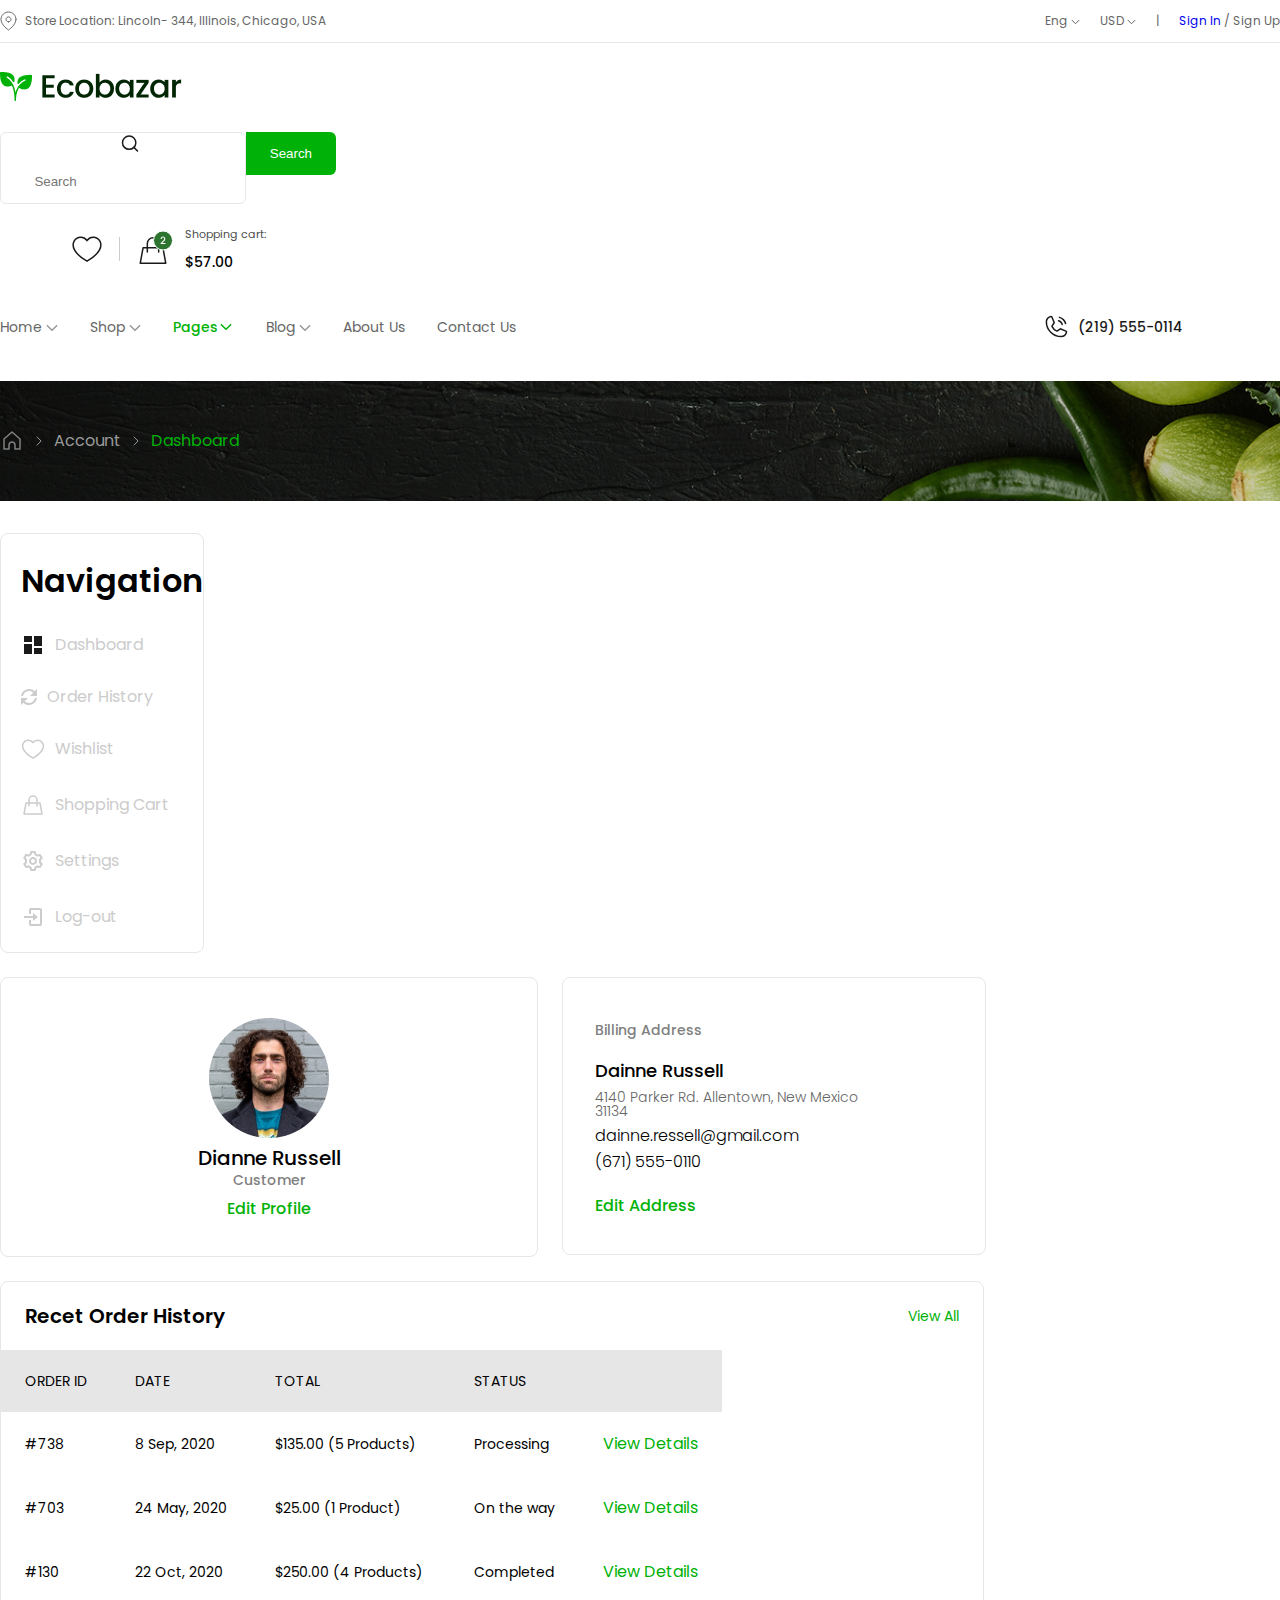
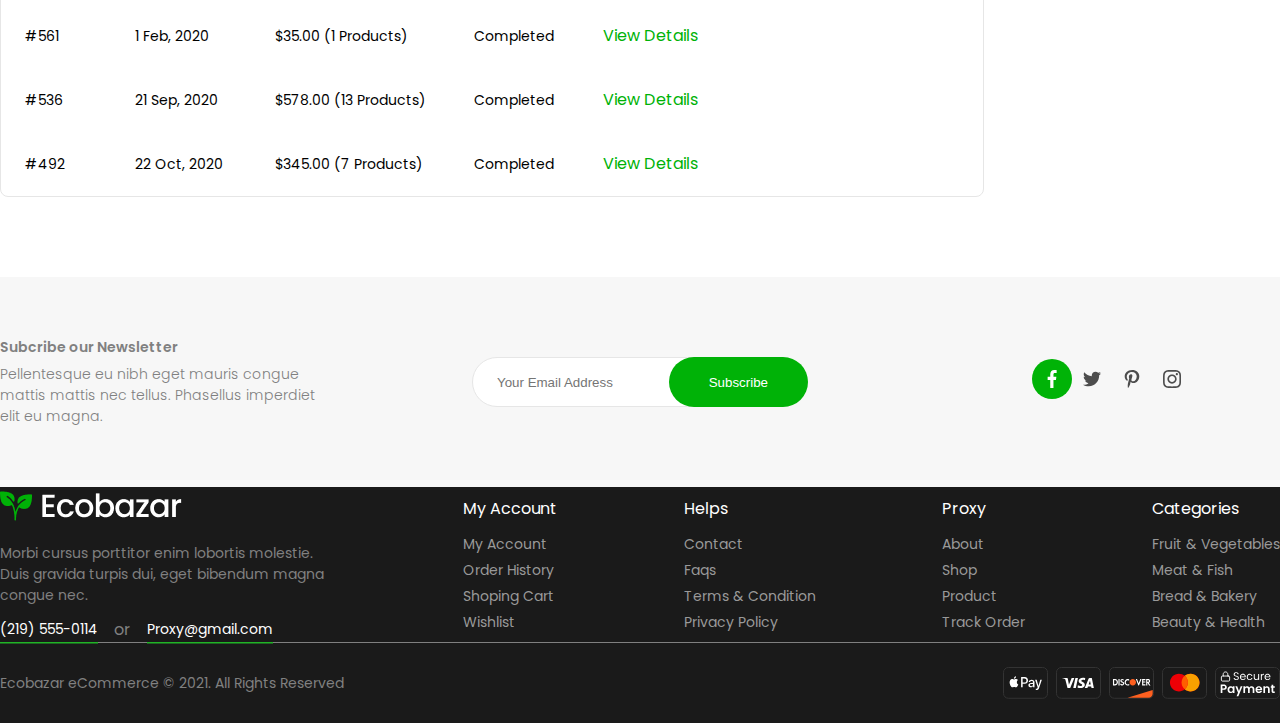
<file: user.html>
<!DOCTYPE html>
<html lang="en">

<head>
    <meta charset="UTF-8">
    <meta http-equiv="X-UA-Compatible" content="IE=edge">
    <meta name="viewport" content="width=device-width, initial-scale=1.0">
    <link rel="stylesheet" href="reset.css">
    <link rel="stylesheet" href="user.css">
    <link rel="preconnect" href="https://fonts.googleapis.com">
    <link rel="preconnect" href="https://fonts.gstatic.com" crossorigin>
    <link
        href="https://fonts.googleapis.com/css2?family=Poppins:ital,wght@0,100;0,200;0,300;0,400;0,500;0,600;0,700;0,800;0,900;1,100;1,200;1,300;1,400;1,500;1,600;1,700;1,800;1,900&display=swap"
        rel="stylesheet">
    <title>Sign in</title>
</head>

<body>
<header>
        <div class="section flex-column responsive__center flex-wrap">
            <div class="flex center header__location responsive__center flex-wrap">
                <div class=" section__content responsive__center  flex-column  flex-wrap">
                    <div class="flex space-between responsive__center flex-wrap">
                        <div class="flex space-between header-details header-location__gap flex-wrap">
                            <img src="./icons/Map Pin.svg" alt="">
                            <p>Store Location: Lincoln- 344, Illinois, Chicago, USA</p>
                        </div>
                        <div class="flex header-details header-details-gap flex-wrap">
                            <div class="flex header-details-gap">
                                <span>Eng <img src="./icons/Groupdown arrow.svg" alt=""></span>
                                <span>USD <img src="./icons/Groupdown arrow.svg" alt=""></span>
                                <span>|</span>
                            </div>
                            <div>
                                <a href="signIn.html">  <span>Sign In</span></a>
                                <span>/</span>
                                <span>Sign Up</span>
                            </div>
                        </div>
                    </div>
                </div>
            </div>
            <div class="section flex center shopping-section ">
                <div class=" section__content flex-wrap">
                    <div class="flex space-between flex-wrap footer-text footer-gap">
                        <div class="footer-text">
                            <img src="./images/Logologo.png" alt="">
                        </div>
                        <div class="flex footer-text">
                            <div class="border flex center flex-wrap footer-text">
                                <a href=""><img class="padding" src="./icons/Search.svg" alt=""></a>
                                <input class="search__bar search-button" type="search" placeholder="Search">
                            </div>
                            <div>
                                <input class="green-bg search-button" type="submit" value="Search">
                            </div>
                        </div>
                        <div class="flex center shopping-text footer-text">
                            <div class="flex shopping-cart">
                                <img src="./icons/Heart.svg" alt="">
                                <img src="./icons/Deviderline.svg" alt="">
                                <img src="./icons/Cart.svg" alt="">
                            </div>
                            <div class="flex-column shopping ">
                                <span class="shopping__text">Shopping cart:</span>
                                <span class="shopping-money">$57.00</span>
                            </div>
                        </div>
                    </div>
                </div>
            </div>
            <div class="section flex center  navigation__size">
                <div class="section__content">
                    <div class="flex space-between">
                        <div class="flex center">
                            <ul class="flex center nav__style">
                                <li class="flex center"><a class="text-decoration " href="index.html"> Home
                                        <img class="" src="./icons/Groupnav.svg" alt="">
                                    </a></li>
                                <li class="flex center"><a class=" text-decoration " href="shop.html">
                                        Shop
                                        <img class="arrow" src="./icons/Groupnav.svg" alt="">
                                    </a></li>
                                <li class="flex center"><a class=" shop-list flex center font-color" href="">Pages
                                        <img class="arrow" src="./icons/Chevron Downgreen arrow.svg" alt="">
                                    </a></li>
                                <li class="flex center"><a class="text-decoration" href="product.html"> Blog
                                        <img src="./icons/Groupnav.svg" alt="">
                                    </a></li>
                                <li class="flex center"><a class="text-decoration" href="">About Us
                                    </a></li>
                                <li class="flex center"><a class="text-decoration" href="">Contact Us
                                    </a></li>
                            </ul>
                        </div>
                        <div class="flex center call footer-text">
                            <img src="./icons/PhoneCall 1dark.svg" alt="">
                            <span class="number ">(219) 555-0114</span>
                        </div>
                    </div>
                </div>
            </div>
        </div>
</header>
<section class="section flex header-bg center responsive-padding">
        <div class="section__content flex banner__text">
            <img src="./icons/home-1 1.svg" alt="">
            <img src="./icons/Vectorarrowright.svg" alt="">
            <span class="banner__text--grey">Account</span>
            <img src="./icons/Vectorarrowright.svg" alt="">
            <span class="banner__text--green  ">Dashboard</span>
            
        </div>
</section>
<section class="section flex center address--margin">
    <div class="section__content flex discount-description">
        <div class="flex discount-description flex-wrap">
        <aside class="flex-column aside justify-center">
            <div class="navigation--padding">
                <h5>Navigation</h5>
            </div>
            <div class="flex-column aside__navigation justify-center ">
                <div class="flex align-center dashboard__aside order__aside aside__dashboard">
                    <img src="./icons/dashboard 2dashboard.svg" alt="">
                    <span>Dashboard</span>
                </div>
                <div class="flex align-center order__aside aside__dashboard">
                    <img  src="./icons/Grouporder.svg" alt="">
                    <span>Order History</span>
                </div>
                <div class="flex align-center order__aside aside__dashboard">
                    <img  src="./icons/dashboard 2wishlist.svg" alt="">
                    <span>Wishlist</span>
                </div>
                <div class="flex align-center order__aside aside__dashboard">
                    <img  src="./icons/dashboard 2shoppingaside.svg" alt="">
                    <span>Shopping Cart</span>
                </div>
                <div class="flex align-center order__aside aside__dashboard">
                    <img  src="./icons/dashboard 2setting.svg" alt="">
                    <span>Settings</span>
                </div>
                <div class="flex align-center order__aside aside__dashboard">
                    <img  src="./icons/dashboard 2logout.svg" alt="">
                    <span>Log-out</span>
                </div>
            </div>
        </aside>
        <main class="flex-column discount-description  main__margin flex-wrap">
            <div class="flex discount-description flex-wrap">
            <div class="flex-column user center flex-wrap">
                <div class="flex-column center user__information">
                    <img class="user__image--padding" src="./images/Ellipse 5user.png" alt="">
                    <span >Dianne Russell</span>
                    <span class="user__information--grey">Customer</span>
                </div>
                <div>
                    <span class="user__information--green">Edit Profile</span>
                </div>
            </div>
            <div class="flex-column user  justify-center adress">
                <div>
                    <span class="user__information--grey">Billing Address</span>
                </div>
                <div class="flex-column user__information--gap">
                    <span class="user__name">Dainne Russell</span>
                    <span class="adress__information--grey">4140 Parker Rd. Allentown, New Mexico 31134</span>
                    <span class="adress__information">dainne.ressell@gmail.com</span>
                    <span class="adress__information">(671) 555-0110</span>
                </div>
                <div>
                    <span class="user__information--green">Edit Address</span>
                </div>
            </div>
        </div>
            <div class="flex-column order-timetable flex-wrap">
                    <table class="order-history flex-wrap">
                    
                     <div class="flex  space-between  order__padding">
                    <h4 class="order-timetable__heading--font">Recet Order History</h4>
                    <span class="order-timetable__heading--green">View All</span>
                    </div>
                    <tr class="table--grey">
                        <td  class="order__padding">ORDER ID</td>
                        <td class="order__padding">DATE</td>
                        <td class="order__padding">TOTAL</td>
                        <td colspan="2" class="order__padding">STATUS</td>
                    </tr>
                    <tr >
                        <td  class="order__padding">#738</td>
                        <td  class="order__padding">8 Sep, 2020</td>
                        <td  class="order__padding">$135.00 (5 Products)</td>
                        <td  class="order__padding">Processing</td>
                        <td class="user__information--green view__alignment order__padding">View Details</td>
                    </tr>
                    <tr >
                        <td class="order__padding">#703</td>
                        <td class="order__padding">24 May, 2020</td>
                        <td class="order__padding">$25.00 (1 Product)</td>
                        <td class="order__padding">On the way</td>
                        <td class="user__information--green view__alignment order__padding">View Details</td>
                    </tr>
                    <tr >
                        <td  class="order__padding">#130</td>
                        <td class="order__padding">22 Oct, 2020</td>
                        <td class="order__padding">$250.00 (4 Products)</td>
                        <td class="order__padding">Completed</td>
                        <td class="user__information--green view__alignment order__padding">View Details</td>
                    </tr>
                    <tr >
                        <td  class="order__padding">#561</td>
                        <td class="order__padding">1 Feb, 2020</td>
                        <td class="order__padding">$35.00 (1 Products)</td>
                        <td class="order__padding">Completed</td>
                        <td class="user__information--green view__alignment order__padding">View Details</td>
                    </tr>
                    <tr >
                        <td class="order__padding">#536</td>
                        <td class="order__padding">21 Sep, 2020</td>
                        <td class="order__padding">$578.00 (13 Products)</td>
                        <td class="order__padding">Completed</td>
                        <td class="user__information--green view__alignment order__padding">View Details</td>
                    </tr>
                    <tr >
                        <td class="order__padding">#492</td>
                        <td class="order__padding">22 Oct, 2020</td>
                        <td class="order__padding">$345.00 (7 Products)</td>
                        <td class="order__padding">Completed</td>
                        <td class="user__information--green view__alignment order__padding">View Details</td>
                    </tr>
                    </table>
                </div>
        </main>
        </div>
    </div>
    </div>
</section>











<section>
    <div class="section flex center grey-bg flex-wrap responsive-padding ">
        <div class="section__content flex space-between flex-wrap footer-gap">
            <div class="flex-column newsletter-heading">
                <h3 class="newsletter__header footer-text">Subcribe our Newsletter</h3>
                <p class="newsletter__text footer-text">Pellentesque eu nibh eget mauris congue mattis mattis nec tellus. Phasellus imperdiet elit eu magna.</p>
            </div>
            <div class="flex footer-text">
                <input class="border center white-bg subscribe-bar search__bar center subscribe-text  search-button" type="search" placeholder="Your Email Address">
                <input class="green-bg center subscribe-button search-button" type="submit" value="Subscribe">
            </div>
            <div class="flex center social__icons footer-text">
               <a href=""> <img src="./icons/Social Mediafb.svg" alt=""></a>
               <a href="">  <img src="./icons/Social Mediatwit.svg" alt=""></a>
               <a href="">  <img src="./icons/Social Mediapint.svg" alt=""></a>
               <a href="">  <img src="./icons/Social Mediainst.svg" alt=""></a>
            </div>
        </div>
    </div>
</section>
<footer class="footer-responsive responsive__center">
    <div class="section flex center black-bg flex-wrap">
        <div class="section__content flex space-between footer-responsive footer__padding flex-wrap">
            <div class="flex-column footer__logo--text">
                <div>
                  <img src="./images/Logologo2.png" alt="">
                </div>
                <div class="footer-text">
                 <p>Morbi cursus porttitor enim lobortis molestie. Duis gravida turpis dui, eget bibendum magna congue nec.</p>
                </div>
                <div class="flex footer__logo--text">
                    <span class="footer-number number-padding">(219) 555-0114</span>
                    <span class="footer-contact--or">or</span>
                    <span class="footer-number number-padding">Proxy@gmail.com</span>
                </div>
            </div>
            <div class="flex-column footer-gap">
                <div>
                    <h5 class="footer__list--header">My Account</h5>
                </div>
                <div class="flex-column list-gap">
                    <span class="footer__list ">My Account</span>
                    <span class="footer__list">Order History</span>
                    <span class="footer__list">Shoping Cart</span>
                    <span class="footer__list">Wishlist</span>
                </div>
            </div>
            <div class="flex-column footer-gap">
                <div>
                    <h5 class="footer__list--header">Helps</h5>
                </div>
                <div class="flex-column list-gap">
                    <span class="footer__list ">Contact</span>
                    <span class="footer__list">Faqs</span>
                    <span class="footer__list">Terms & Condition</span>
                    <span class="footer__list">Privacy Policy</span>
                </div>
            </div>
            <div class="flex-column footer-gap">
                <div>
                    <h5 class="footer__list--header">Proxy</h5>
                </div>
                <div class="flex-column list-gap">
                    <span class="footer__list ">About</span>
                    <span class="footer__list">Shop</span>
                    <span class="footer__list">Product</span>
                    <span class="footer__list">Track Order</span>
                </div>
            </div>
            <div class="flex-column footer-gap">
                <div>
                    <h5 class="footer__list--header">Categories</h5>
                </div>
                <div class="flex-column list-gap">
                    <span class="footer__list ">Fruit & Vegetables</span>
                    <span class="footer__list">Meat & Fish</span>
                    <span class="footer__list">Bread & Bakery</span>
                    <span class="footer__list">Beauty & Health</span>
                </div>
            </div>
        </div>
    </div>
</section>
<section>
    <div class="section flex center black-bg">
        <div class="section__content">
    <div class="flex space-between copyrhight-padding">
        <div>
            <span class="copywright--text">
                Ecobazar eCommerce © 2021. All Rights Reserved
            </span>
        </div>
        <div class="flex flex-wrap center payment__gap">
            <img src="./icons/Method=ApplePayapplepay.svg" alt="">
            <img src="./icons/Method=Visa.svg" alt="">
            <img src="./icons/Method=Discover.svg" alt="">
            <img src="./icons/Method=Mastercard.svg" alt="">
            <img src="./icons/Cartsecurepay.svg" alt="">
        </div>

    </div>
</div>
</div>
</footer>
</file>
<file: style.css>
/* general styles */

html{
    font-family: Poppins;
    font-weight: 400;
    font-size: 14px;
    color: #000;
}

* {
    box-sizing: border-box;
}

h1, h2, h3, h4, h5, h6{
    font-size: 32px;
    color: #000;
    font-weight: 600;
}
.section{
    width: 100%;
}
.section__content{
    max-width: 1320px;
    width: 100%;
}
.flex{
    display: flex;
}
.flex-column{
    display: flex;
    flex-direction: column;
}
.center{
    align-items: center;
    justify-content: center;
}
.space-between{
    align-items: center;
    justify-content: space-between;
}
.dark-bg{
    background-color: #333333;
}
.white-bg{
    background-color: #fff;
}
.grey-bg{
    background-color: #f7f7f7;
    padding-top: 60px;
    padding-bottom: 60px;
}
.black-bg{
    background-color: #1A1A1A;
}
.grey-border{
    border: 1px solid #E6E6E6;
}
.green-border{
    border: 1px solid #2C742F;
    box-shadow: 0px 0px 12px 0px rgba(32, 181, 38, 0.32);
}
.box-shadow{
    box-shadow: 0px 8px 40px 0px rgba(0, 38, 3, 0.08);
}
.green-bg{
    background-color: #00B207;
}
.button{
    border-radius: 43px;
    padding: 14px 32px;
    align-items: center;
    justify-content: center;
    color: #fff;
}
.font-color{
    color: #00B207;
}
.text-decoration{
    text-decoration: none;
    list-style-type: none;
    color: #999999;
    font-size: 14px;
    font-weight: 500;
}
.space-evenly{
    align-items: center;
    justify-content: space-evenly;
}
.justify-center{
    justify-content: center;
}
/* header style */

.header-details{
    font-size: 12px;
    color: #666666;
}
.header-details-gap{
    gap: 20px;
}
.header-location__gap{
    gap: 8px;
}
.header__location{
    border-bottom: 1px solid #E6E6E6;
    height: 42px;
}
.search-button{
    border: none;
    border-radius: 0px 6px 6px 0px;
    padding: 14px 24px;
    color: #fff;
}
.border{
    border: 1px solid #E6E6E6;
    border-radius: 6px 0px 0px 6px;
}
.padding{
    padding-left: 15px;
}
.search__bar{
   width: 300px;
   color: black;
}
.shopping-cart{
    gap: 16px;
}
.shopping{
    gap: 7px;
    justify-content: flex-end;
    align-items: start;
}
.shopping__text{
    color: #4D4D4D;
    font-size: 11px;
}
.shopping-money{
    color: #000;
    font-size: 14px;
    font-weight: 500;
}
.shopping-text{
    gap: 12px;
}
.shopping-section{
    padding: 24px 0;
}
.navigation{
    color: #fff;
}
.nav__style{
    align-items: center;
    gap: 32px;
}
.number{
    color: #fff;
    font-size: 14px;
    font-weight: 500;
}
.call{
    gap: 8px;
}
.navigation__size{
    height: 60px;
    margin-bottom: 24px;
}

/* banner section */

.banner{
    background-image: url(./images/Bannar\ Big.png);
    background-repeat: no-repeat;
    height: 600px;
    width: 66.1%;
    margin-bottom: 25px;
}
.shop-now__button{
    padding: 16px 40px;
    border-radius: 53px;
    max-width: 191px;
    box-sizing: border-box;
    text-align: center;
    font-weight: 600;
}
.banner__text{
    max-width: 596px;
    padding: 155px 42px 80px 60px;
    gap: 28px;
}
h1{
    max-width: 500px;
    font-size: 48px;
    color: #fff; 
}
.sale-text{
    color: #fff;
    font-size: 20px;
    font-weight: 500;
}
.sale-off{
    background-color: #FF8A00;
    border-radius: 5px;
    padding: 4px 12px;
}
.shipping-text{
    color: #fff;
}
.banner-border{
    border-left: 2px solid #84D187;
    gap: 10px;
    padding-left: 12px;
}
.small-banner1{
    background-image: url(./images/BG.png);
    background-repeat: no-repeat;
    padding: 32px 0px 0px 32px;
    box-sizing: border-box;
    gap: 24px;
    width: 423px;
    height: 288px;
}
.small-banner2{
    background-image: url(./images/bg-2.png);
    background-repeat: no-repeat;
    width: 423px;
    height: 288px;
    padding: 68px 40px;
    box-sizing: border-box;
    text-align: center;
    gap: 32px;
}
.small-banner1__text{
    gap: 10px;
}
.small-banners{
    gap: 25px;
}
.banner-img{
    gap: 20px;
}
.small-banner1__heading{
    letter-spacing: 0.42px;
    font-weight: 500;
    font-size: 14px;
}
.small-banner1__sale{
    font-size: 32px;
    font-weight: 600;
}
.small-banner1__description{
    color: #666666;
}
.mall-banner1__button{
    font-weight: 600;
}
.small-banner2__gap{
    gap: 12px;
}
.small-banner2__deal{
    color: #fff;
    letter-spacing: 0.42px;
}
.small-banner2__heading{
    font-size: 32px;
    font-weight: 600;
    color: #fff;
    line-height: 38.4px; 
}
.customer-support{
    padding: 40px;
    box-shadow: 0px 8px 40px 0px rgba(0, 38, 3, 0.08);
    border-radius: 8px;
    box-sizing: border-box;
}
.customer{
    gap: 16px;
}
.customer-heading{
    font-size: 16px;
    font-weight: 600;
}
.customer-text{
    font-size: 14px;
    color: #999999;
}
.customer-description{
    gap: 8px;
}
.customer-section{
    margin-top: 24px;
    margin-bottom: 60px;
}
.Products{
    border-radius: 5px;
    padding: 16px 0 24px 0;
    width: 200px;
    height: 213px;
    box-sizing: border-box;
    gap: 16px;

}
.products-section{
    gap: 32px;
}
.products-gap{
    gap: 24px;
}
.products__heading{
    font-size: 18px;
    text-align: center;
}
.green__text{
    color: #2C742F;
}
.product-section-flex{
    margin-bottom: 50px;
}

/* product section */

.product-bg{
    background-image: url(./images/Imageapple.png);
    height: 267px;
    background-repeat: no-repeat;
    padding-top: 20px;
    padding-left: 16px;
}
.product-wrapper:hover{
    border: 1px solid #00B207;
    box-shadow: 0px 0px 12px 0px rgba(32, 181, 38, 0.32);


}
.products__heading:hover{
    color: #00B207;
}
.sale{
    background-color: #EA4B48;
    border-radius: 4px;
    color: #fff;
    font-weight: 500;
    font-size: 14px;
    padding: 7px 8px;
    width: 80px;
    text-align: center;
    height: 27px;
    box-sizing: border-box;
}
.product-wrapper{
    width: 264px;
}
.products__description{
    gap: 6px;
}
.product-description{
    color: #4D4D4D;
}
.product__price{
    font-size: 16px;
    font-weight: 500;
}
.product__price--style{
    color: #999999;
    text-decoration: line-through;
    font-weight: 400;
}
.product__padding{
    padding: 12px;
    align-items: center;
}
.orange__bg{
    background-image: url(./images/Imageorange.png);
}
.rating{
    width: 80px;
}
.favorite{
    height: 40px;
    width: 40px;
}
.favorite__icons{
    gap: 6px;
    width: 235px;
    align-items: flex-end;
}
.cabbage-bg{
    background-image: url(./images/Imagecabbage.png);
}
.green-text{
    color: #00B207;
}
.lettuce-bg{
    background-image: url(./images/Imagelettuce.png);
}
.eggplant-bg{
    background-image: url(./images/Imageeggplant.png);
}
.potato-bg{
    background-image: url(./images/Imagepotato.png);
}
.corn-bg{
    background-image: url(./images/Imagecorn.png);
}
.cauliflower-bg{
    background-image: url(./images/Imagecauliflower.png);
}
.capsicum-bg{
    background-image: url(./images/Imagecapsicum.png);
}
.chilli-bg{
    background-image: url(./images/Imagechilli.png);
}
.products__wrapper{
    margin-bottom: 60px;
}

/* deals section */

.deal-bg__one{
    background-image: url(./images/Rectangle\ 54.png);
    width: 424px;
    height: 536px;
    background-repeat: no-repeat;
    padding: 35px ;
    gap: 16px;
}
.deal-bg__two{
    background-image: url(./images/Rectangle\ 54meat.png);
}
.deal-bg__three{
    background-image: url(./images/Rectangle\ 54fruite.png);
}
.deal__section{
    gap: 24px;
    
}
.deals-text{
    color: #fff;
    letter-spacing: 0.42px;
    font-size: 14px;
    font-weight: 500;
    text-align: center;
}
.deal-heading{
    color: #fff;
    font-size: 40px;
    text-align: center;  
}
.date__desctiption{
    gap: 8px;
}
.date{
    font-size: 24px;
    color: #fff;
    line-height: 36px;
}
.description{
    text-align: center;
    font-size: 12px;
    letter-spacing: 0.36px;
    color: rgba(255, 255, 255, 0.80);
    gap: 17px;
    font-weight: 400;
}
.dots{
    color: rgba(255, 255, 255, 0.60);
    text-align: center;
    font-size: 24px;
    line-height: 36px;
    margin-right: 4px;
}
.deal-start{
    font-size: 18px;
    color: #fff;
}
.deal-start__price{
    font-size: 20px;
    font-weight: 600;
    color: #FF8A00;
}
.black-font{
    color: #000;
}
.grey-font{
    color: #999999;

}
.deal-start__style{
    color: #FCC900;
    font-size: 18px;
    background-color: #1A1A1A;
    border-radius: 5px;
    padding: 6px 12px;
}
.button-margin{
    margin-top: 20px;
}

/* product section */

.big-products__img{
    background-image: url(./images/Imageapple2.png);
    width: 505px;
    height: 446px;
    background-repeat: no-repeat;
}
.big-products__wrapper{
    height: 691px;
    padding: 25px;
    width: 480px;

}
.blue-bg{
    background-color: #2388FF;
    width: 81px;
    font-weight: 400;
}
.sale-button{
    gap: 8px;
}
.add-product{
    width: 371px;
    padding: 14px 20px;
    box-sizing: border-box;
    text-align: center;
    border-radius: 43px;
}
.add{
    color: #fff;
    gap: 12px;
}
.product__add-button{
    gap: 8px;
}
.big-product__style{
    font-size: 18px;
    margin-top: 15px;
}
.big-product__size{
    font-size: 24px;
}
.feedback{
    gap: 5px;
}
.product-text{
    gap: 8px;
}
.product-time{
    gap: 6px;
    margin-top: 20px;
}
.redchilli-bg{
    background-image: url(./images/Imageredchilli.png);
}
.tomato-bg{
    background-image: url(./images/Imagetomato.png);
}
.mango-bg{
    background-image: url(./images/Imagemango.png);
}
.banner__image{
    background-image: url(./images/Discount\ Bannar.png);
    width: 1320px;
    height: 358px;
    justify-content: flex-end;
    padding: 60px 0px ;
    background-repeat: no-repeat;
}
.discount-banner{
    margin-top: 60px;
}
.discount__banner--heading{
    font-size: 16px;
    font-weight: 500;
    letter-spacing: 0.32px;
    text-transform: uppercase;
    color: #fff;

}
.discount-price{
    font-size: 56px;
    color: #FF8A00;
    font-weight: 500;
}
.discount-off{
    font-size: 56px;
    color: #fff;
}
.discount-text{
    font-size: 16px;
    color: #ffffffab;
    width: 440px;
    font-weight: 300;
}
.discount-description{
    gap: 20px;
}
.products-margin{
    margin-bottom: 60px;
}
.orange-bg{
    background-image: url(./images/Imageorangebg.png);
    width: 424px;
    height: 324px;
    background-repeat: no-repeat;
    justify-content: flex-end;
    padding-left: 24px;
    padding-bottom: 20px;
    box-sizing: border-box;
}
.date-bg{
    padding: 6px 15px 10px 15px;
    width: 58px;
    height: 58px;
    box-sizing: border-box;
    border-radius: 4px;
    gap: 4px;
}
.date-number{
    font-size: 20px;
}
.date-month{
    font-size: 12px;
    color: #808080;
    letter-spacing: 0.36px;
}
.news-comments{
    gap: 6px;
    color: #4D4D4D;
    font-size: 14px;
}
.news-text{
    width: 376px;
    line-height: 27px;
    font-size: 18px;
    color: #2C742F;
    font-weight: 500;
}
.news-text-button{
    font-size: 16px;
    font-weight: 600;
}
.news-decription{
    justify-content: flex-start;
    gap: 16px; 
}
.latest-news__description{
    padding: 24px;
    gap: 20px;
    border-radius: 0px 0px 8px 8px;
    box-shadow: 0px 20px 50px 0px rgba(0, 0, 0, 0.08);}
.latest-news__gap{
    gap: 8px;
}
.egg-salad-banner{
    background-image: url(./images/Imageeggsalad.png);
}
.opacity {
    opacity: 0.7;
}
.salad-banner{
    background-image: url(./images/Imagesalad.png);
}
.latest__news--bg{
    gap: 24px;
}
.lates__news--section{
    gap: 32px;
    padding-bottom: 60px;
}
/* testimonials seciton */

.testimonial-arrows{
    gap: 12px;
}
.testimonial__wrapper{
    max-width: 424px;
    height: 254px;
    padding: 24px;
    box-sizing: border-box;
    gap: 16px;
    border-radius: 8px;
    box-shadow: 0px 10px 20px 0px rgba(0, 0, 0, 0.01);
}
.testimonial-dots{
    width: 32px;
    height: 26px;
}
.testimonial-text{
    font-size: 14px;
    font-weight: 400;
    line-height: 21px;
    color: #4D4D4D;
}
.testimonial-person{
    gap: 6px;
}
.testimonial-person--name{
    font-size: 16px;
    font-weight: 500;  
}
.testimonial-person--position{
    font-size: 14px;
    color: #999999;
    font-weight: 200;
}
.testimonial-section{
    gap: 35px;
}
.brands{
    margin: 60px 0 60px 0;
}
.instagram-bg{
    background-image: url(./images/Instagram\ Post2.png);
    width: 200px;
    height: 200px;
    background-repeat: no-repeat;
}
.subscribe-button{
    border-radius: 43px;
    height: 50px;
    margin-left: -50px;
    padding: 16px 40px;
    box-sizing: border-box;
}
.subscribe-bar{
    border-radius: 46px;
    width: 400px;
    height: 50px;
    box-sizing: border-box;
}
.newsletter__header{
    font-size: 24px;
}
.newsletter__text{
    font-size: 14px;
    line-height: 21px;
    color: #999999;
    max-width: 448px;
    font-weight: 300;
}
.subscribe-text{
    padding: 4px 24px;
}
.social__icons{
    left: 200px;
}
.newsletter-heading{
    gap: 6px;
}

/* footer  */

.footer-text{
    width: 336px;
    font-size: 14px;
    color: #808080;
    line-height: 21px;
   
}
.footer-number{
    font-size: 14px;
    color: #fff;
    box-shadow: 0px 1.5px 0px 0px #20B526;
}
.footer-contact--or{
    font-size: 16px;
    color: #808080;
}
.footer__logo--text{
    gap: 16px;
}
.footer__list--header{
    font-size: 16px;
    color: #fff;
    font-weight: 400;
}
.footer__list{
    color: #999999;
    font-size: 14px;
    font-weight: 400;
}
.footer__list:hover{
    color: #fff;
}
.footer-gap{
    gap: 20px;
}
.list-gap{
    gap: 12px;
}
.footer__padding{
    padding: 60px 0 60px 0;
    border-bottom: 1px solid #808080;
}
.number-padding{
    padding-bottom: 6px;
}
.copyrhight-padding{
    padding: 24px 0 24px 0;
}
.copywright--text{
    color: #808080;
    font-size: 14px;
}
.payment__gap{
    gap: 8px;
}
</file>
<file: product.css>
/* general styles */

html{
    font-family: Poppins;
    font-weight: 400;
    font-size: 14px;
    color: #000;
}
h1, h2, h3, h4, h5, h6{
    font-size: 32px;
    color: #000;
    font-weight: 600;
}
.align-center{
    align-items: center;
}
.section{
    width: 100%;
}
.section__content{
    max-width: 1320px;
}
.flex{
    display: flex;
}
.flex-column{
    display: flex;
    flex-direction: column;
}
.center{
    align-items: center;
    justify-content: center;
}
.space-between{
    align-items: center;
    justify-content: space-between;
}
.discount-description{
    gap: 24px;
}
.product__heading--color{
    color: #4D4D4D;
}
.dark-bg{
    background-color: #333333;
}
.white-bg{
    background-color: #fff;
}
.grey-bg{
    background-color: #f7f7f7;
    padding-top: 60px;
    padding-bottom: 60px;
}
.black-bg{
    background-color: #1A1A1A;
}
.grey-border{
    border: 1px solid #E6E6E6;
}
.green-border{
    border: 1px solid #2C742F;
    box-shadow: 0px 0px 12px 0px rgba(32, 181, 38, 0.32);
}
.box-shadow{
    box-shadow: 0px 8px 40px 0px rgba(0, 38, 3, 0.08);
}
.green-bg{
    background-color: #00B207;
}
.green-text{
    color: #2C742F;
}
.button{
    border-radius: 43px;
    padding: 14px 32px;
    width: 131px;
    box-sizing: border-box;
    align-items: center;
    justify-content: center;
    color: #fff;
    text-decoration: none;
}
.font-color{
    color: #00B207;
    text-decoration: none;
    list-style-type: none;
    font-weight: 500;
}
.product{
    text-decoration: none;
    box-sizing: border-box;
}
.dark-text{
   color: #1A1A1A
}
.text-decoration{
    text-decoration: none;
    list-style-type: none;
    color: #666;
    font-size: 14px;
    font-weight: 400;
}
.text-decoration:hover{
    color: #00B207;
}

.space-evenly{
    align-items: center;
    justify-content: space-evenly;
}
.justify-center{
    justify-content: center;
}
/* header style */

.header-details{
    font-size: 12px;
    color: #666666;
}
.header-details-gap{
    gap: 20px;
}
.header-location__gap{
    gap: 8px;
}
.check__gap{
    gap: 14px;
}
.header__location{
    border-bottom: 1px solid #E6E6E6;
    height: 42px;
}
.search-button{
    border: none;
    border-radius: 0px 6px 6px 0px;
    padding: 14px 24px;
    color: #fff;
}
.border{
    border: 1px solid #E6E6E6;
    border-radius: 6px 6px  6px 6px;
    width: 312px;
    box-sizing: border-box;
}
.padding{
    padding-left: 15px;
}
.search__bar{
   width: 300px;
   color: black;
}
.shopping-cart{
    gap: 16px;
}
.shopping{
    gap: 7px;
    justify-content: flex-end;
    align-items: start;
}
.shopping__text{
    color: #4D4D4D;
    font-size: 11px;
}
.image--size{
    width: 254px;
    height: 230px;
}
.shopping-money{
    color: #000;
    font-size: 14px;
    font-weight: 500;
}
.shopping-text{
    gap: 12px;
}
.shopping-section{
    padding: 24px 0;
}
.navigation{
    color: #fff;
}
.nav__style{
    align-items: center;
    gap: 32px;
}
.number{
    color: #1a1a1a;
    font-size: 14px;
    font-weight: 500;
}
.call{
    gap: 8px;
}
.navigation__size{
    height: 60px;
    margin-bottom: 24px;
}
.header-bg{
    background-image: url(./images/Breadcrumbsshop-banner.png);
    width: 100%;
    height: 120px;
}
.banner__text{
    gap: 12px;
    align-items: center;
}
.banner__text--grey{
    font-size: 16px;
    font-weight: 400;
    color: #999999;
}
.banner__text--green{
    font-size: 16px;
    font-weight: 400;
    color: #00B207;
}
.filter{
    font-size: 14px;
    font-weight: 600;
    gap: 12px;
}
.product__description{
    padding: 24px 12px;
    box-sizing: border-box;
    gap: 5px;
}
.product__price{
    color: #1a1a1a;
    font-size: 16px;
    font-weight: 500;
}
.product__price--style{
    font-size: 16px;
    font-style: normal;
    font-weight: 400;
    color: #999999;
    text-decoration: line-through;
}
.rating{
    width: 60px;
}
.product__border{
    border-radius: 6px;
    border: 1.5px solid #E6E6E6;
}
.product__border--green{
    border-radius: 6px;
    border: 1.5px solid  #00B207;
    box-shadow: 0px 0px 12px 0px rgba(32, 181, 38, 0.32);
}
.aside-prodict--heading{
    font-size: 14px;
    color: #4D4D4D;
}
.aside__product--green{
    color: #2C742F;
}
.dropdown__gap{
    gap: 8px;
}
.results__width{
    width: 1000px;
}
.results-number{
    width: 16px;
    font-weight: 600;
    color: #000;
}
.results-text{
    color: #666;
    font-weight: 400;
}
.product__border{
    padding: 16px ;
    border: none;
}
.product__gap{
    gap: 6px;
}
.product__image--padding{
    padding: 5px;
}
.product-bg{
    background-image: url(./images/Imageapple.png);
    height: 225px;
    background-repeat: no-repeat;
    padding-top: 20px;
    padding-left: 16px;
}
.cabbage-bg{
    background-image: url(./images/Imagecabbage.png);
}
.favorite{
    height: 40px;
    width: 40px;
}
.favorite__icons{
    gap: 6px;
    width: 235px;
    align-items: flex-end;
}
.product__wrapper--margin{
    margin: 24px 0 48px 0;
}
.related__products{
    margin: 80px 0 80px 0;
}
.related__products--gap{
    gap: 32px;
}
.product__side--gap{
    gap: 56px;
}
.product__image--gap{
    gap: 12px;
}
.product__name--style{
    border-radius: 4px;
    background: rgba(32, 181, 38, 0.20);
    padding: 4px 8px;
    color: #2C742F;
    font-size: 14px;
    height: 21px;
}
.product__name{
    gap: 8px;
}
.price__gap{
    gap: 12px;
}
.price__margin{
    margin: 8px 0 20px 0;
}
.price__review--color{
    color: #666;
}
.sku{
    font-weight: 500;
    color: #333333;
}
.sku__number{
    color: #666;
}
.price__color{
    color: #b3b3b3;
    text-decoration: line-through;
    font-size: 20px;
}
.price__color--green{
    text-decoration: none; 
    color: #2C742F;
    font-size: 20px;
    font-weight: 500;
}
.content--margin{
    margin: 32px 0 32px 0;
}
.list__black{
    color: #000;
    padding: 16px;
    font-weight: 500;
    box-shadow: 0px -2px 0px 0px #20B526 inset;
}
.lists__grey{
    padding: 16px;
    color: #808080;
}
.lists__border{
    border-bottom: 1.5px solid #e6e6e6;
}
.description__text--width{
    width: 648px;
    gap: 24px;
}
.description__text{
    color: #808080;
    font-weight: 300;

}
.text__gap{
    gap: 20px;
}










.products__numbers{
    gap: 12px;
    margin-bottom: 80px;
}
.product__numbers--green{
    border-radius: 50%;
    width: 20px;
    height: 20px;
    text-align: center;
    padding:  8px;
    color: #fff;
    font-size: 16px;
    font-weight: 500;
    align-items: center;
}
.product__numbers{
    padding: 8px;
    color: #666;
    font-size: 16px;
    font-weight: 500;

}
.subscribe-button{
    border-radius: 43px;
    height: 50px;
    margin-left: -50px;
    padding: 16px 40px;
    box-sizing: border-box;
}
.subscribe-bar{
    border-radius: 46px;
    width: 400px;
    height: 50px;
    box-sizing: border-box;
}
.newsletter__header{
    font-size: 24px;
}
.newsletter__text{
    font-size: 14px;
    line-height: 21px;
    color: #999999;
    max-width: 448px;
    font-weight: 300;
}
.subscribe-text{
    padding: 4px 24px;
}
.social__icons{
    left: 200px;
}
.newsletter-heading{
    gap: 6px;
}
.number-padding{
    padding-bottom: 6px;
}
.copyrhight-padding{
    padding: 24px 0 24px 0;
}
.copywright--text{
    color: #808080;
    font-size: 14px;
}
.payment__gap{
    gap: 8px;
}
.add-product{
    width: 371px;
    padding: 14px 20px;
    box-sizing: border-box;
    text-align: center;
    border-radius: 43px;
}
.add{
    color: #fff;
    gap: 12px;
}
.review--gap{
    gap: 4px;
}
.sale{
    border-radius: 30px;
    background: rgba(234, 75, 72, 0.10);
    padding: 3px 10px;
    height: 27px;
    color: #EA4B48;
}
.product__border--bottom{
    width: 647px;
    border-bottom: 1px solid #e6e6e6;
    border-radius: none;
}
.content__padding{
    padding: 24px 0 24px 0;
}
.product__text{
    max-width: 568px;
    color: #808080;
    font-weight: 400;
}
.Quantity{
    border-radius: 170px;
    border: 1px solid #e6e6e6;
    padding: 8px;
}
.add-to-cart__padding{
    padding: 18px 0 18px 0;
}
.list{
    color: #808080;
}
.chinese{
    color: #000;
}
.discount__container{
    padding: 24px 20px;
    border-radius: 6px;
    border: 1px solid #E6E6E6;
}


/* footer  */

.footer-text{
    width: 336px;
    font-size: 14px;
    color: #808080;
    line-height: 21px;
   
}
.footer-number{
    font-size: 14px;
    color: #fff;
    box-shadow: 0px 1.5px 0px 0px #20B526;
}
.footer-contact--or{
    font-size: 16px;
    color: #808080;
}
.footer__logo--text{
    gap: 16px;
}
.footer__list--header{
    font-size: 16px;
    color: #fff;
    font-weight: 400;
}
.footer__list{
    color: #999999;
    font-size: 14px;
    font-weight: 400;
}
.footer__list:hover{
    color: #fff;
}
.footer-gap{
    gap: 20px;
}
.list-gap{
    gap: 12px;
}
.footer__padding{
    padding: 60px 0 60px 0;
    border-bottom: 1px solid #808080;
}
</file>
<file: shop.css>
/* general styles */

html{
    font-family: Poppins;
    font-weight: 400;
    font-size: 14px;
    color: #000;
}
h1, h2, h3, h4, h5, h6{
    font-size: 32px;
    color: #000;
    font-weight: 600;
}
.section{
    width: 100%;
}
.section__content{
    width: 1320px;
}
.flex{
    display: flex;
}
.flex-column{
    display: flex;
    flex-direction: column;
}
.center{
    align-items: center;
    justify-content: center;
}
.space-between{
    align-items: center;
    justify-content: space-between;
}
.discount-description{
    gap: 24px;
}
.product__heading--color{
    color: #4D4D4D;
}
.dark-bg{
    background-color: #333333;
}
.white-bg{
    background-color: #fff;
}
.grey-bg{
    background-color: #f7f7f7;
    padding-top: 60px;
    padding-bottom: 60px;
}
.black-bg{
    background-color: #1A1A1A;
}
.grey-border{
    border: 1px solid #E6E6E6;
}
.green-border{
    border: 1px solid #2C742F;
    box-shadow: 0px 0px 12px 0px rgba(32, 181, 38, 0.32);
}
.box-shadow{
    box-shadow: 0px 8px 40px 0px rgba(0, 38, 3, 0.08);
}
.green-bg{
    background-color: #00B207;
}
.green-text{
    color: #2C742F;
}
.button{
    border-radius: 43px;
    padding: 14px 32px;
    width: 131px;
    box-sizing: border-box;
    align-items: center;
    justify-content: center;
    color: #fff;
    text-decoration: none;
}
.font-color{
    color: #00B207;
    text-decoration: none;
    list-style-type: none;
    font-weight: 500;
}
.product{
    text-decoration: none;
    box-sizing: border-box;
}
.dark-text{
   color: #1A1A1A
}
.text-decoration{
    text-decoration: none;
    list-style-type: none;
    color: #666;
    font-size: 14px;
    font-weight: 400;
}
.text-decoration:hover{
    color: #00B207;
}

.space-evenly{
    align-items: center;
    justify-content: space-evenly;
}
.justify-center{
    justify-content: center;
}
/* header style */

.header-details{
    font-size: 12px;
    color: #666666;
}
.header-details-gap{
    gap: 20px;
}
.header-location__gap{
    gap: 8px;
}
.header__location{
    border-bottom: 1px solid #E6E6E6;
    height: 42px;
}
.search-button{
    border: none;
    border-radius: 0px 6px 6px 0px;
    padding: 14px 24px;
    color: #fff;
}
.border{
    border: 1px solid #E6E6E6;
    border-radius: 6px 6px  6px 6px;
    width: 312px;
    box-sizing: border-box;
}
.padding{
    padding-left: 15px;
}
.search__bar{
   width: 300px;
   color: #000;
}
.shopping-cart{
    gap: 16px;
}
.shopping{
    gap: 7px;
    justify-content: flex-end;
    align-items: start;
}
.shopping__text{
    color: #4D4D4D;
    font-size: 11px;
}
.image--size{
    width: 254px;
    height: 230px;
}
.shopping-money{
    color: #000;
    font-size: 14px;
    font-weight: 500;
}
.shopping-text{
    gap: 12px;
}
.shopping-section{
    padding: 24px 0;
}
.navigation{
    color: #fff;
}
.nav__style{
    align-items: center;
    gap: 32px;
}
.number{
    color: #1a1a1a;
    font-size: 14px;
    font-weight: 500;
}
.call{
    gap: 8px;
}
.navigation__size{
    height: 60px;
    margin-bottom: 24px;
}
.header-bg{
    background-image: url(./images/Breadcrumbsshop-banner.png);
    width: 100%;
    height: 120px;
}
.banner__text{
    gap: 12px;
    align-items: center;
}
.banner__text--grey{
    font-size: 16px;
    font-weight: 400;
    color: #999999;
}
.banner__text--green{
    font-size: 16px;
    font-weight: 400;
    color: #00B207;
}
.filter{
    font-size: 14px;
    font-weight: 600;
    gap: 12px;
}
.aside{
    margin-top: 35px;
    gap: 20px;

}
.aside__categories{
    max-width: 312px;
    gap: 20px;
}
.aside__header{
    font-size: 20px;
}
.categories__name{
    font-size: 14px;
    color: #1a1a1a;
    font-weight: 400;
}
.categories__number{
    color: #808080;
}
.categories__items{
    gap: 20px;
    max-width: 312px;
    border-bottom: 1px solid #E5E5E5;
    padding-bottom: 26px;
}
input[type="radio"] {
    width: 20px;
    height: 20px;
    border: 1px solid #00B207;
    border-radius: 50%;
    outline: none;
}
input[type="radio"]:checked{
    accent-color: #00B207;
}
.filter__button{
    max-width: 312px;
}
.categories__item--center{
    align-items: center;
    gap: 5px;
}
.slider__price{
    font-size: 14px;
    font-weight: 500;
    color: #1a1a1a;
}
.slider__price--color{
    color: #4D4D4D;
}
.tags{
    border-radius: 30px;
    padding: 6px 15px;
    color: #1A1A1A;
    background-color: #F2F2F2;
}
.tags__green-bg{
    background-color: #00B207;
    color: #fff;
}
.tags__gap{
    gap: 8px;
}
.tags__padding{
    margin-bottom: 25px;
}
.product__description{
    padding: 24px 12px;
    box-sizing: border-box;
    gap: 5px;
}
.product__price{
    color: #1a1a1a;
    font-size: 16px;
    font-weight: 500;
}
.product__price--style{
    font-size: 16px;
    font-style: normal;
    font-weight: 400;
    color: #999999;
    text-decoration: line-through;
}
.rating{
    width: 60px;
}
.product__border{
    border-radius: 6px;
    border: 1.5px solid #E6E6E6;
}
.product__border--green{
    border-radius: 6px;
    border: 1.5px solid  #00B207;
    box-shadow: 0px 0px 12px 0px rgba(32, 181, 38, 0.32);
}
.aside-prodict--heading{
    font-size: 14px;
    color: #4D4D4D;
}
.aside__product--green{
    color: #2C742F;
}
.dropdown__gap{
    gap: 8px;
}
.results__width{
    width: 1000px;
}
.results-number{
    width: 16px;
    font-weight: 600;
    color: #000;
}
.results-text{
    color: #666;
    font-weight: 400;
}
.product__border{
    padding: 16px ;
    border: none;
}
.product__gap{
    gap: 6px;
}
.product__image--padding{
    padding: 5px;
}
.product-bg{
    background-image: url(./images/Imageapple.png);
    height: 225px;
    background-repeat: no-repeat;
    padding-top: 20px;
    padding-left: 16px;
}
.cabbage-bg{
    background-image: url(./images/Imagecabbage.png);
}
.favorite{
    height: 40px;
    width: 40px;
}
.favorite__icons{
    gap: 6px;
    width: 235px;
    align-items: flex-end;
}
.product__wrapper--margin{
    margin: 24px 0 48px 0;
}
.products__numbers{
    gap: 12px;
    margin-bottom: 80px;
}
.product__numbers--green{
    border-radius: 50%;
    width: 20px;
    height: 20px;
    text-align: center;
    padding:  8px;
    color: #fff;
    font-size: 16px;
    font-weight: 500;
    align-items: center;
}
.product__numbers{
    padding: 8px;
    color: #666;
    font-size: 16px;
    font-weight: 500;

}
.subscribe-button{
    border-radius: 43px;
    height: 50px;
    margin-left: -50px;
    padding: 16px 40px;
    box-sizing: border-box;
}
.subscribe-bar{
    border-radius: 46px;
    width: 400px;
    height: 50px;
    box-sizing: border-box;
}
.newsletter__header{
    font-size: 24px;
}
.newsletter__text{
    font-size: 14px;
    line-height: 21px;
    color: #999999;
    max-width: 448px;
    font-weight: 300;
}
.subscribe-text{
    padding: 4px 24px;
}
.social__icons{
    left: 200px;
}
.newsletter-heading{
    gap: 6px;
}


/* footer  */

.footer-text{
    width: 336px;
    font-size: 14px;
    color: #808080;
    line-height: 21px;
   
}
.footer-number{
    font-size: 14px;
    color: #fff;
    box-shadow: 0px 1.5px 0px 0px #20B526;
}
.footer-contact--or{
    font-size: 16px;
    color: #808080;
}
.footer__logo--text{
    gap: 16px;
}
.footer__list--header{
    font-size: 16px;
    color: #fff;
    font-weight: 400;
}
.footer__list{
    color: #999999;
    font-size: 14px;
    font-weight: 400;
}
.footer__list:hover{
    color: #fff;
}
.footer-gap{
    gap: 20px;
}
.list-gap{
    gap: 12px;
}
.footer__padding{
    padding: 60px 0 60px 0;
    border-bottom: 1px solid #808080;
}
.number-padding{
    padding-bottom: 6px;
}
.copyrhight-padding{
    padding: 24px 0 24px 0;
}
.copywright--text{
    color: #808080;
    font-size: 14px;
}
.payment__gap{
    gap: 8px;
}
</file>
<file: signIn.css>
/* general styles */

html{
    font-family: Poppins;
    font-weight: 400;
    font-size: 14px;
    color: #000;
}
h1, h2, h3, h4, h5, h6{
    font-size: 32px;
    color: #000;
    font-weight: 600;
}
.align-center{
    align-items: center;
}
.section{
    width: 100%;
}
.section__content{
    width: 1320px;
}
.flex{
    display: flex;
}
.flex-column{
    display: flex;
    flex-direction: column;
}
.center{
    align-items: center;
    justify-content: center;
}
.space-between{
    align-items: center;
    justify-content: space-between;
}
.discount-description{
    gap: 24px;
}
.product__heading--color{
    color: #4D4D4D;
}
.dark-bg{
    background-color: #333333;
}
.white-bg{
    background-color: #fff;
}
.grey-bg{
    background-color: #f7f7f7;
    padding-top: 60px;
    padding-bottom: 60px;
}
.black-bg{
    background-color: #1A1A1A;
}
.grey-border{
    border: 1px solid #E6E6E6;
}
.green-border{
    border: 1px solid #2C742F;
    box-shadow: 0px 0px 12px 0px rgba(32, 181, 38, 0.32);
}
.box-shadow{
    box-shadow: 0px 8px 40px 0px rgba(0, 38, 3, 0.08);
}
.green-bg{
    background-color: #00B207;
}
.green-text{
    color: #2C742F;
}
.button{
    border-radius: 43px;
    padding: 14px 32px;
    width: 131px;
    box-sizing: border-box;
    align-items: center;
    justify-content: center;
    color: #fff;
    text-decoration: none;
}
.font-color{
    color: #00B207;
    text-decoration: none;
    list-style-type: none;
    font-weight: 500;
}
.product{
    text-decoration: none;
    box-sizing: border-box;
}
.dark-text{
   color: #1A1A1A
}
.text-decoration{
    text-decoration: none;
    list-style-type: none;
    color: #666;
    font-size: 14px;
    font-weight: 400;
}
.text-decoration:hover{
    color: #00B207;
}

.space-evenly{
    align-items: center;
    justify-content: space-evenly;
}
.justify-center{
    justify-content: center;
}
/* header style */

.header-details{
    font-size: 12px;
    color: #666666;
}
.header-details-gap{
    gap: 20px;
}
.header-location__gap{
    gap: 8px;
}
.check__gap{
    gap: 14px;
}
.header__location{
    border-bottom: 1px solid #E6E6E6;
    height: 42px;
}
.search-button{
    border: none;
    border-radius: 0px 6px 6px 0px;
    padding: 14px 24px;
    color: #fff;
}
.border{
    border: 1px solid #E6E6E6;
    border-radius: 6px 6px  6px 6px;
    width: 312px;
    box-sizing: border-box;
}
.padding{
    padding-left: 15px;
}
.search__bar{
   width: 300px;
   color: #000;
}
.shopping-cart{
    gap: 16px;
}
.shopping{
    gap: 7px;
    justify-content: flex-end;
    align-items: start;
}
.shopping__text{
    color: #4D4D4D;
    font-size: 11px;
}
.image--size{
    width: 254px;
    height: 230px;
}
.shopping-money{
    color: #000;
    font-size: 14px;
    font-weight: 500;
}
.shopping-text{
    gap: 12px;
}
.shopping-section{
    padding: 24px 0;
}
.navigation{
    color: #fff;
}
.nav__style{
    align-items: center;
    gap: 32px;
}
.number{
    color: #1a1a1a;
    font-size: 14px;
    font-weight: 500;
}
.call{
    gap: 8px;
}
.navigation__size{
    height: 60px;
    margin-bottom: 24px;
}
.header-bg{
    background-image: url(./images/Breadcrumbsshop-banner.png);
    width: 100%;
    height: 120px;
}
.banner__text{
    gap: 12px;
    align-items: center;
}
.banner__text--grey{
    font-size: 16px;
    font-weight: 400;
    color: #999999;
}
.banner__text--green{
    font-size: 16px;
    font-weight: 400;
    color: #00B207;
}
.filter{
    font-size: 14px;
    font-weight: 600;
    gap: 12px;
}
.product__description{
    padding: 24px 12px;
    box-sizing: border-box;
    gap: 5px;
}
.product__price{
    color: #1a1a1a;
    font-size: 16px;
    font-weight: 500;
}
.product__price--style{
    font-size: 16px;
    font-style: normal;
    font-weight: 400;
    color: #999999;
    text-decoration: line-through;
}
.rating{
    width: 60px;
}
.product__border{
    border-radius: 6px;
    border: 1.5px solid #E6E6E6;
}
.product__border--green{
    border-radius: 6px;
    border: 1.5px solid  #00B207;
    box-shadow: 0px 0px 12px 0px rgba(32, 181, 38, 0.32);
}
.aside-prodict--heading{
    font-size: 14px;
    color: #4D4D4D;
}
.aside__product--green{
    color: #2C742F;
}
.dropdown__gap{
    gap: 8px;
}
.results__width{
    width: 1000px;
}
.results-number{
    width: 16px;
    font-weight: 600;
    color: #000;
}
.results-text{
    color: #666;
    font-weight: 400;
}
.product__border{
    padding: 16px ;
    border: none;
}
.product__gap{
    gap: 6px;
}
.product__image--padding{
    padding: 5px;
}
.product-bg{
    background-image: url(./images/Imageapple.png);
    height: 225px;
    background-repeat: no-repeat;
    padding-top: 20px;
    padding-left: 16px;
}
.cabbage-bg{
    background-image: url(./images/Imagecabbage.png);
}
.favorite{
    height: 40px;
    width: 40px;
}
.favorite__icons{
    gap: 6px;
    width: 235px;
    align-items: flex-end;
}
.product__wrapper--margin{
    margin: 24px 0 48px 0;
}
.related__products{
    margin: 80px 0 80px 0;
}
.related__products--gap{
    gap: 32px;
}
.product__side--gap{
    gap: 56px;
}
.product__image--gap{
    gap: 12px;
}
.product__name--style{
    border-radius: 4px;
    background: rgba(32, 181, 38, 0.20);
    padding: 4px 8px;
    color: #2C742F;
    font-size: 14px;
    height: 21px;
}
.product__name{
    gap: 8px;
}
.price__gap{
    gap: 12px;
}
.price__margin{
    margin: 8px 0 20px 0;
}
.price__review--color{
    color: #666;
}
.sku{
    font-weight: 500;
    color: #333333;
}
.sku__number{
    color: #666;
}
.price__color{
    color: #b3b3b3;
    text-decoration: line-through;
    font-size: 20px;
}
.price__color--green{
    text-decoration: none; 
    color: #2C742F;
    font-size: 20px;
    font-weight: 500;
}
.content--margin{
    margin: 32px 0 32px 0;
}
.list__black{
    color: #000;
    padding: 16px;
    font-weight: 500;
    box-shadow: 0px -2px 0px 0px #20B526 inset;
}
.lists__grey{
    padding: 16px;
    color: #808080;
}
.lists__border{
    border-bottom: 1.5px solid #e6e6e6;
}
.description__text--width{
    width: 648px;
    gap: 24px;
}
.description__text{
    color: #808080;
    font-weight: 300;

}
.text__gap{
    gap: 20px;
}










.products__numbers{
    gap: 12px;
    margin-bottom: 80px;
}
.product__numbers--green{
    border-radius: 50%;
    width: 20px;
    height: 20px;
    text-align: center;
    padding:  8px;
    color: #fff;
    font-size: 16px;
    font-weight: 500;
    align-items: center;
}
.product__numbers{
    padding: 8px;
    color: #666;
    font-size: 16px;
    font-weight: 500;

}
.subscribe-button{
    border-radius: 43px;
    height: 50px;
    margin-left: -50px;
    padding: 16px 40px;
    box-sizing: border-box;
}
.subscribe-bar{
    border-radius: 46px;
    width: 400px;
    height: 50px;
    box-sizing: border-box;
}
.newsletter__header{
    font-size: 24px;
}
.newsletter__text{
    font-size: 14px;
    line-height: 21px;
    color: #999999;
    max-width: 448px;
    font-weight: 300;
}
.subscribe-text{
    padding: 4px 24px;
}
.social__icons{
    left: 200px;
}
.newsletter-heading{
    gap: 6px;
}
.number-padding{
    padding-bottom: 6px;
}
.copyrhight-padding{
    padding: 24px 0 24px 0;
}
.copywright--text{
    color: #808080;
    font-size: 14px;
}
.payment__gap{
    gap: 8px;
}
.add-product{
    width: 371px;
    padding: 14px 20px;
    box-sizing: border-box;
    text-align: center;
    border-radius: 43px;
}
.add{
    color: #fff;
    gap: 12px;
}
.review--gap{
    gap: 4px;
}
.sale{
    border-radius: 30px;
    background: rgba(234, 75, 72, 0.10);
    padding: 3px 10px;
    height: 27px;
    color: #EA4B48;
}
.product__border--bottom{
    width: 647px;
    border-bottom: 1px solid #e6e6e6;
    border-radius: none;
}
.content__padding{
    padding: 24px 0 24px 0;
}
.product__text{
    max-width: 568px;
    color: #808080;
    font-weight: 400;
}
.Quantity{
    border-radius: 170px;
    border: 1px solid #e6e6e6;
    padding: 8px;
}
.add-to-cart__padding{
    padding: 18px 0 18px 0;
}
.list{
    color: #808080;
}
.chinese{
    color: #000;
}
.discount__container{
    padding: 24px 20px;
    border-radius: 6px;
    border: 1px solid #E6E6E6;
}
.signIn__wrapper{
    width: 520px;
    gap: 20px;
    padding: 24px 24px 32px 24px;
    border-radius: 8px;
    border: 1px solid #F2F2F2;
    box-shadow: 0px 0px 56px 0px rgba(0, 38, 3, 0.08);
}
.sign-in{
    margin: 80px 0 80px 0;
}
.input{
    gap: 12px;
    width: 520px;
}
.password__input{
    border: none;
    border-radius: 6px;
    padding: 5px 5px;
    box-sizing: border-box;
    width: 400px;
}
.white--font{
    color: #ffffff;
}
.password__input--border{
    border: 2px solid #E6E6E6;
    border-radius: 6px;
    padding: 14px 16px;
    box-sizing: border-box;
    width: 472px;
}
.log-in__button{
    border-radius: 43px;
    width: 472px;
    background-color: #00B207;
    box-sizing: border-box;
    padding: 14px 32px;
    font-size: 16px;
    font-weight: 600;
    color: #fff;
}
.Remember{
    width: 470px;

}


/* footer  */

.footer-text{
    width: 336px;
    font-size: 14px;
    color: #808080;
    line-height: 21px;
   
}
.footer-number{
    font-size: 14px;
    color: #fff;
    box-shadow: 0px 1.5px 0px 0px #20B526;
}
.footer-contact--or{
    font-size: 16px;
    color: #808080;
}
.footer__logo--text{
    gap: 16px;
}
.footer__list--header{
    font-size: 16px;
    color: #fff;
    font-weight: 400;
}
.footer__list{
    color: #999999;
    font-size: 14px;
    font-weight: 400;
}
.footer__list:hover{
    color: #fff;
}
.footer-gap{
    gap: 20px;
}
.list-gap{
    gap: 12px;
}
.footer__padding{
    padding: 60px 0 60px 0;
    border-bottom: 1px solid #808080;
}
</file>
<file: user.css>
/* general styles */

html{
    font-family: Poppins;
    font-weight: 400;
    font-size: 14px;
    color: #000;
    box-sizing: border-box;
}
h1, h2, h3, h4, h5, h6{
    font-size: 32px;
    color: #000;
    font-weight: 600;
}
.align-center{
    align-items: center;
}
.section{
    width: 100%;
}
.section__content{
    max-width: 1320px;
    width: 100%;
}
.flex{
    display: flex;
}
.flex-wrap{
    flex-wrap: wrap;
    display: flex;
}
.flex-column{
    display: flex;
    flex-direction: column;
}
.center{
    align-items: center;
    justify-content: center;
}
.space-between{
    align-items: center;
    justify-content: space-between;
}
.discount-description{
    gap: 24px;
    width: 100%;
}
.product__heading--color{
    color: #4D4D4D;
}
.dark-bg{
    background-color: #333333;
}
.white-bg{
    background-color: #fff;
}
.grey-bg{
    background-color: #f7f7f7;
    padding-top: 60px;
    padding-bottom: 60px;
}
.black-bg{
    background-color: #1A1A1A;
}
.grey-border{
    border: 1px solid #E6E6E6;
}
.green-border{
    border: 1px solid #2C742F;
    box-shadow: 0px 0px 12px 0px rgba(32, 181, 38, 0.32);
}
.box-shadow{
    box-shadow: 0px 8px 40px 0px rgba(0, 38, 3, 0.08);
}
.green-bg{
    background-color: #00B207;
}
.green-text{
    color: #2C742F;
}
.button{
    border-radius: 43px;
    padding: 14px 32px;
    width: 131px;
    box-sizing: border-box;
    align-items: center;
    justify-content: center;
    color: #fff;
    text-decoration: none;
}
.font-color{
    color: #00B207;
    text-decoration: none;
    list-style-type: none;
    font-weight: 500;
}
.product{
    text-decoration: none;
    box-sizing: border-box;
}
.dark-text{
   color: #1A1A1A
}
.text-decoration{
    text-decoration: none;
    list-style-type: none;
    color: #666;
    font-size: 14px;
    font-weight: 400;
}
.text-decoration:hover{
    color: #00B207;
}

.space-evenly{
    align-items: center;
    justify-content: space-evenly;
}
.justify-center{
    justify-content: center;
}
/* header style */

.header-details{
    font-size: 12px;
    color: #666666;
}
.header-details-gap{
    gap: 20px;
}
.header-location__gap{
    gap: 8px;
}
.check__gap{
    gap: 14px;
}
.header__location{
    border-bottom: 1px solid #E6E6E6;
    height: 42px;
}
.search-button{
    border: none;
    border-radius: 0px 6px 6px 0px;
    padding: 14px 24px;
    color: #fff;
}
.border{
    border: 1px solid #E6E6E6;
    border-radius: 6px 6px  6px 6px;
    max-width: 312px;
    box-sizing: border-box;
}
.padding{
    padding-left: 15px;
}
.search__bar{
   max-width: 300px;
   color: black;
}
.shopping-cart{
    gap: 16px;
}
.shopping{
    gap: 7px;
    justify-content: flex-end;
    align-items: start;
}
.shopping__text{
    color: #4D4D4D;
    font-size: 11px;
}
.image--size{
    width: 254px;
    height: 230px;
}
.shopping-money{
    color: #000;
    font-size: 14px;
    font-weight: 500;
}
.shopping-text{
    gap: 12px;
}
.shopping-section{
    padding: 24px 0;
}
.navigation{
    color: #fff;
}
.nav__style{
    align-items: center;
    gap: 32px;
}
.number{
    color: #1a1a1a;
    font-size: 14px;
    font-weight: 500;
}
.call{
    gap: 8px;
}
.navigation__size{
    height: 60px;
    margin-bottom: 24px;
}
.header-bg{
    background-image: url(./images/Breadcrumbsshop-banner.png);
    width: 100%;
    height: 120px;
}
.banner__text{
    gap: 12px;
    align-items: center;
}
.banner__text--grey{
    font-size: 16px;
    font-weight: 400;
    color: #999999;
}
.banner__text--green{
    font-size: 16px;
    font-weight: 400;
    color: #00B207;
}
.filter{
    font-size: 14px;
    font-weight: 600;
    gap: 12px;
}
.product__description{
    padding: 24px 12px;
    box-sizing: border-box;
    gap: 5px;
}
.product__price{
    color: #1a1a1a;
    font-size: 16px;
    font-weight: 500;
}
.product__price--style{
    font-size: 16px;
    font-style: normal;
    font-weight: 400;
    color: #999999;
    text-decoration: line-through;
}
.rating{
    width: 60px;
}
.product__border{
    border-radius: 6px;
    border: 1.5px solid #E6E6E6;
}
.product__border--green{
    border-radius: 6px;
    border: 1.5px solid  #00B207;
    box-shadow: 0px 0px 12px 0px rgba(32, 181, 38, 0.32);
}
.aside-prodict--heading{
    font-size: 14px;
    color: #4D4D4D;
}
.aside__product--green{
    color: #2C742F;
}
.dropdown__gap{
    gap: 8px;
}
.results__width{
    max-width: 1000px;
}
.results-number{
    width: 16px;
    font-weight: 600;
    color: #000;
}
.results-text{
    color: #666;
    font-weight: 400;
}
.product__border{
    padding: 16px ;
    border: none;
}
.product__gap{
    gap: 6px;
}
.product__image--padding{
    padding: 5px;
}
.product-bg{
    background-image: url(./images/Imageapple.png);
    height: 225px;
    background-repeat: no-repeat;
    padding-top: 20px;
    padding-left: 16px;
}
.cabbage-bg{
    background-image: url(./images/Imagecabbage.png);
}
.favorite{
    height: 40px;
    width: 40px;
}
.favorite__icons{
    gap: 6px;
    width: 235px;
    align-items: flex-end;
}
.product__wrapper--margin{
    margin: 24px 0 48px 0;
}
.related__products{
    margin: 80px 0 80px 0;
}
.related__products--gap{
    gap: 32px;
}
.product__side--gap{
    gap: 56px;
}
.product__image--gap{
    gap: 12px;
}
.product__name--style{
    border-radius: 4px;
    background: rgba(32, 181, 38, 0.20);
    padding: 4px 8px;
    color: #2C742F;
    font-size: 14px;
    height: 21px;
}
.product__name{
    gap: 8px;
}
.price__gap{
    gap: 12px;
}
.price__margin{
    margin: 8px 0 20px 0;
}
.price__review--color{
    color: #666;
}
.sku{
    font-weight: 500;
    color: #333333;
}
.sku__number{
    color: #666;
}
.price__color{
    color: #b3b3b3;
    text-decoration: line-through;
    font-size: 20px;
}
.price__color--green{
    text-decoration: none; 
    color: #2C742F;
    font-size: 20px;
    font-weight: 500;
}
.content--margin{
    margin: 32px 0 32px 0;
}
.list__black{
    color: #000;
    padding: 16px;
    font-weight: 500;
    box-shadow: 0px -2px 0px 0px #20B526 inset;
}
.lists__grey{
    padding: 16px;
    color: #808080;
}
.lists__border{
    border-bottom: 1.5px solid #e6e6e6;
}
.description__text--width{
    width: 648px;
    gap: 24px;
}
.description__text{
    color: #808080;
    font-weight: 300;

}
.text__gap{
    gap: 20px;
}


.aside__dashboard:hover{
    box-shadow: 3px 0px 0px 0px #20B526 inset;
    background:  #EDF2EE;
    color: #000;

}
.order__aside{
    padding: 16px 20px;
    max-width: 312px;
    gap: 10px;
    font-size: 16px;
    box-sizing: border-box;
    color: #CCCCCC;
}
.aside{
    max-width: 312px;
    border-radius: 8px;
    border: 1px solid #e6e6e6;
    gap: 20px;
    height: 418px;
}
.navigation--padding{
    padding: 24px 0px 0px 20px;
}
.user{
    max-width: 536px;
    width: 100%;
    border-radius: 8px;
    border: 1px solid #e6e6e6;
    gap: 10px;   
    font-weight: 500;
    font-size: 20px;
    height: 278px;
}

.user__information--gap{
    gap: 10px;
}
.address--margin{
    margin-top: 32px;
}
.user__information{
    gap: 5px;
}
.user__information--green{
    color: #00B207;
    font-size: 16px;
}
.user__information--grey{
    color: #808080;
    font-size: 14px;
}
.user__image--padding{
    padding-bottom: 5px;
}
.order-timetable{
    max-width: 984px;
    border-radius: 8px;
    border: 1px solid #e6e6e6;
    box-sizing: border-box;
}
.timetable__gap{
    gap: 119px;
}
.order__padding{
    padding: 24px ;
}

.order-timetable__heading--font{
    font-size: 20px;
}
.order-timetable__heading--green{
    color: #00B207;
}
.order-history{
    width: 100%;
    overflow-y: hidden;
}
.view__alignment{
    text-align: right;
}
.table--grey{
    background-color: #e6e6e6;
}
.main__margin{
    margin-bottom: 80px;
}





.products__numbers{
    gap: 12px;
    margin-bottom: 80px;
}
.product__numbers--green{
    border-radius: 50%;
    width: 20px;
    height: 20px;
    text-align: center;
    padding:  8px;
    color: #fff;
    font-size: 16px;
    font-weight: 500;
    align-items: center;
}
.product__numbers{
    padding: 8px;
    color: #666;
    font-size: 16px;
    font-weight: 500;

}
.subscribe-button{
    border-radius: 43px;
    height: 50px;
    margin-left: -50px;
    padding: 16px 40px;
    box-sizing: border-box;
}
.subscribe-bar{
    border-radius: 46px;
    max-width: 400px;
    width: 100%;
    height: 50px;
    box-sizing: border-box;
}
.newsletter__header{
    font-size: 24px;
}
.newsletter__text{
    font-size: 14px;
    line-height: 21px;
    color: #999999;
    max-width: 448px;
    font-weight: 300;
}
.subscribe-text{
    padding: 4px 24px;
}
.social__icons{
    left: 200px;
}
.newsletter-heading{
    gap: 6px;
}
.number-padding{
    padding-bottom: 6px;
}
.copyrhight-padding{
    padding: 24px 0 24px 0;
}
.copywright--text{
    color: #808080;
    font-size: 14px;
}
.payment__gap{
    gap: 8px;
}
.add-product{
    max-width: 371px;
    padding: 14px 20px;
    box-sizing: border-box;
    text-align: center;
    border-radius: 43px;
}
.add{
    color: #fff;
    gap: 12px;
}
.review--gap{
    gap: 4px;
}
.sale{
    border-radius: 30px;
    background: rgba(234, 75, 72, 0.10);
    padding: 3px 10px;
    height: 27px;
    color: #EA4B48;
}
.product__border--bottom{
    max-width: 647px;
    border-bottom: 1px solid #e6e6e6;
    border-radius: none;
}
.content__padding{
    padding: 24px 0 24px 0;
}
.product__text{
    max-width: 568px;
    color: #808080;
    font-weight: 400;
}
.Quantity{
    border-radius: 170px;
    border: 1px solid #e6e6e6;
    padding: 8px;
}
.add-to-cart__padding{
    padding: 18px 0 18px 0;
}
.list{
    color: #808080;
}
.chinese{
    color: #000;
}
.adress{
    padding: 32px;
    max-width: 424px;
    gap: 24px;
    box-sizing: border-box;
}
.adress__information--grey{
    color: #666;
    font-weight: 300;
    width: 264px;
    font-size: 14px;
}
.adress__information{
    font-size: 16px;
    font-weight: 300;
}
.user__name{
    font-size: 18px;
    font-weight: 500;
}
















/* footer  */

.footer-text{
    width: 336px;
    font-size: 14px;
    color: #808080;
    line-height: 21px;
   
}
.footer-number{
    font-size: 14px;
    color: #fff;
    box-shadow: 0px 1.5px 0px 0px #20B526;
}
.footer-contact--or{
    font-size: 16px;
    color: #808080;
}
.footer__logo--text{
    gap: 16px;
}
.footer__list--header{
    font-size: 16px;
    color: #fff;
    font-weight: 400;
}
.footer__list{
    color: #999999;
    font-size: 14px;
    font-weight: 400;
}
.footer__list:hover{
    color: #fff;
}
.footer-gap{
    gap: 20px;
}
.list-gap{
    gap: 12px;
}
.footer__padding{
    border-bottom: 1px solid #808080;
}

@media screen and (max-width:780px){
    .aside, .aside__navigation{
        display: flex;
        flex-direction: row;
        max-width: 100%;
        flex-wrap: wrap;
        margin-bottom: 110px;
        height: 0px;
        border: none;
    }
   
    .navigation--padding{
        max-width: 100%;
        height: 20px;
    }
    .order__aside{
        max-width: 100%;
        padding: 5px 10px;
        height: 20px;

    }
    .order-timetable{
        max-width: 100%;
    }
    .subscribe-button{
        padding: 10px 15px;
    }
    .nav__style{
        display: none;
    }
    .responsive__center{
        align-items: center;
        justify-content: center;
        gap:5px;
    }
    .shopping-section {
        display: flex;
        align-items: center;
        justify-content: center;
}
.footer-responsive{
    display: flex;
    flex-direction: column;
 gap: 10px;
 padding-bottom: 15px;
}
.footer-gap{
    text-align: center;
    gap: 20px;
}
.footer__logo--text{
    display: flex;
    justify-content: center;
    text-align: center;
}
.footer-text{
    text-align: center;
}
.list-gap{
    text-align: center;
}
.footer__list{
    text-align: center;

}
.responsive-padding{
    padding:  16px;
    box-sizing: border-box;
}
}
</file>
